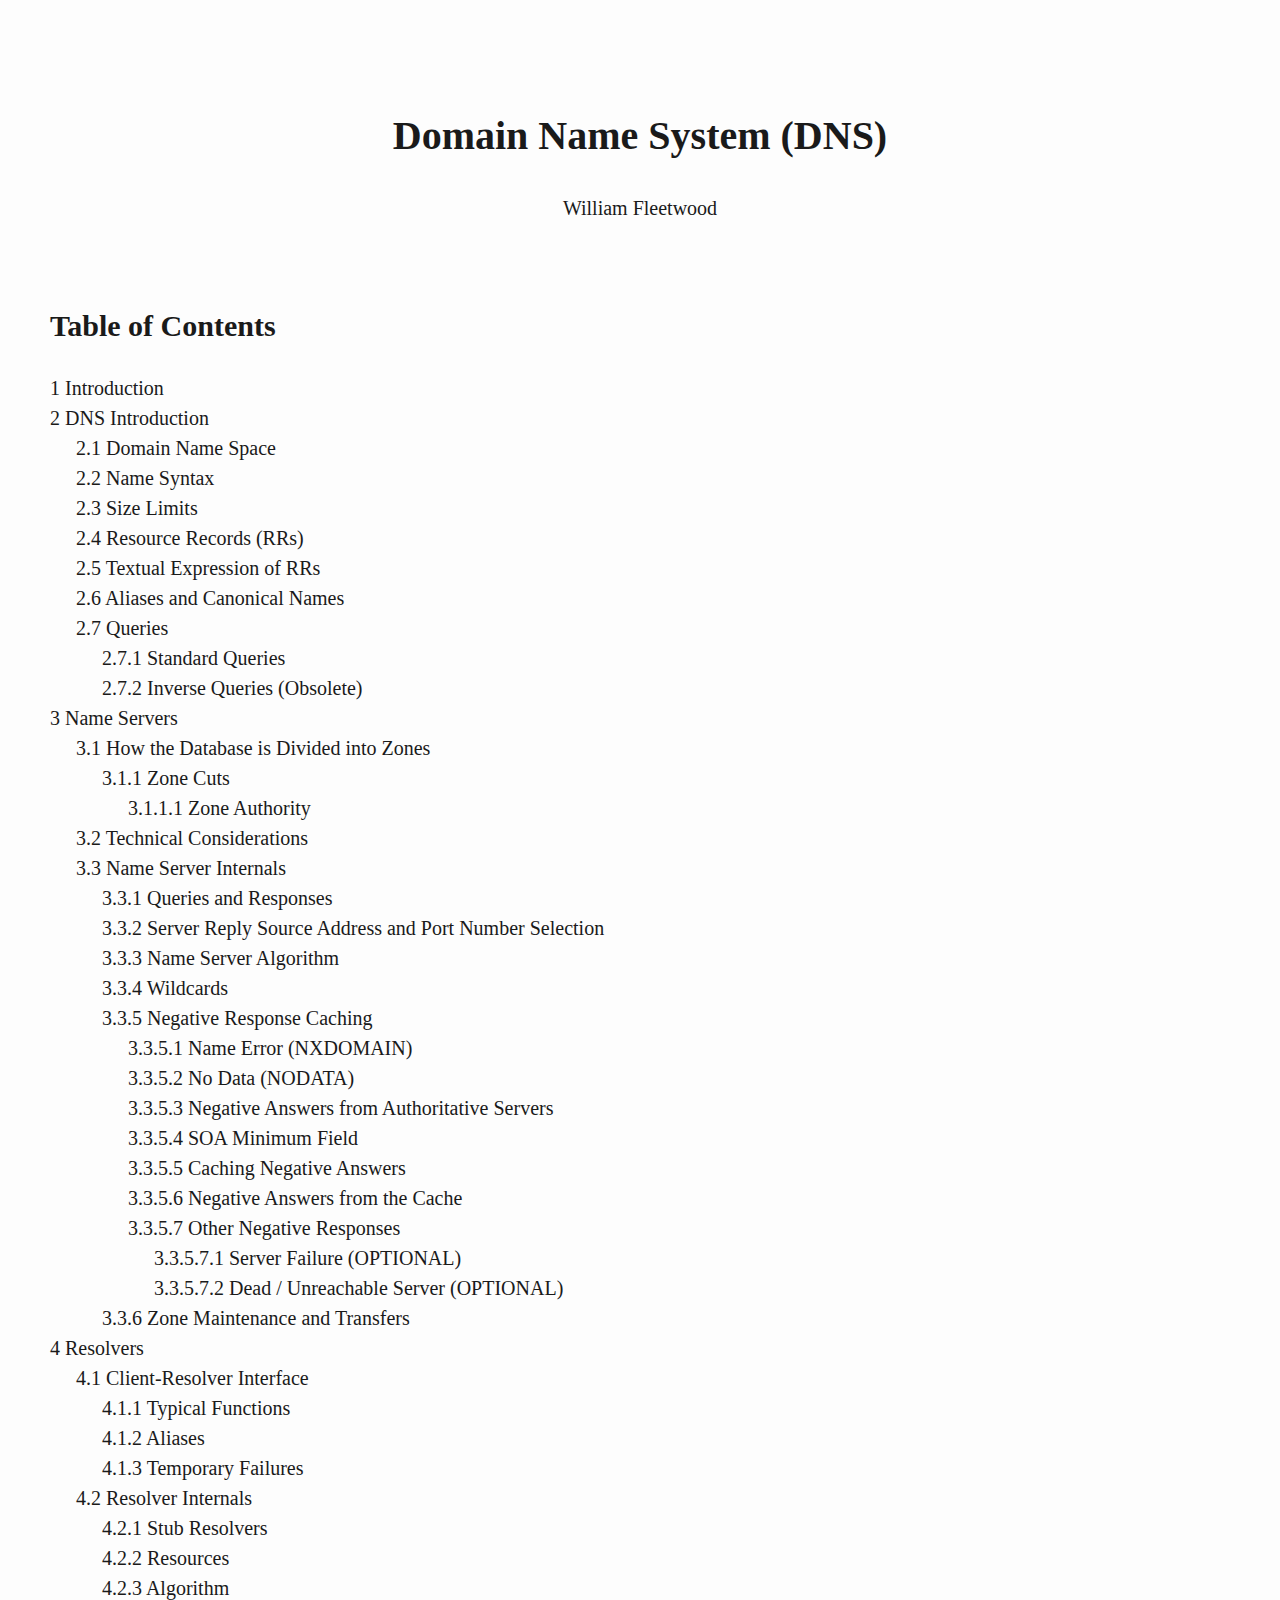
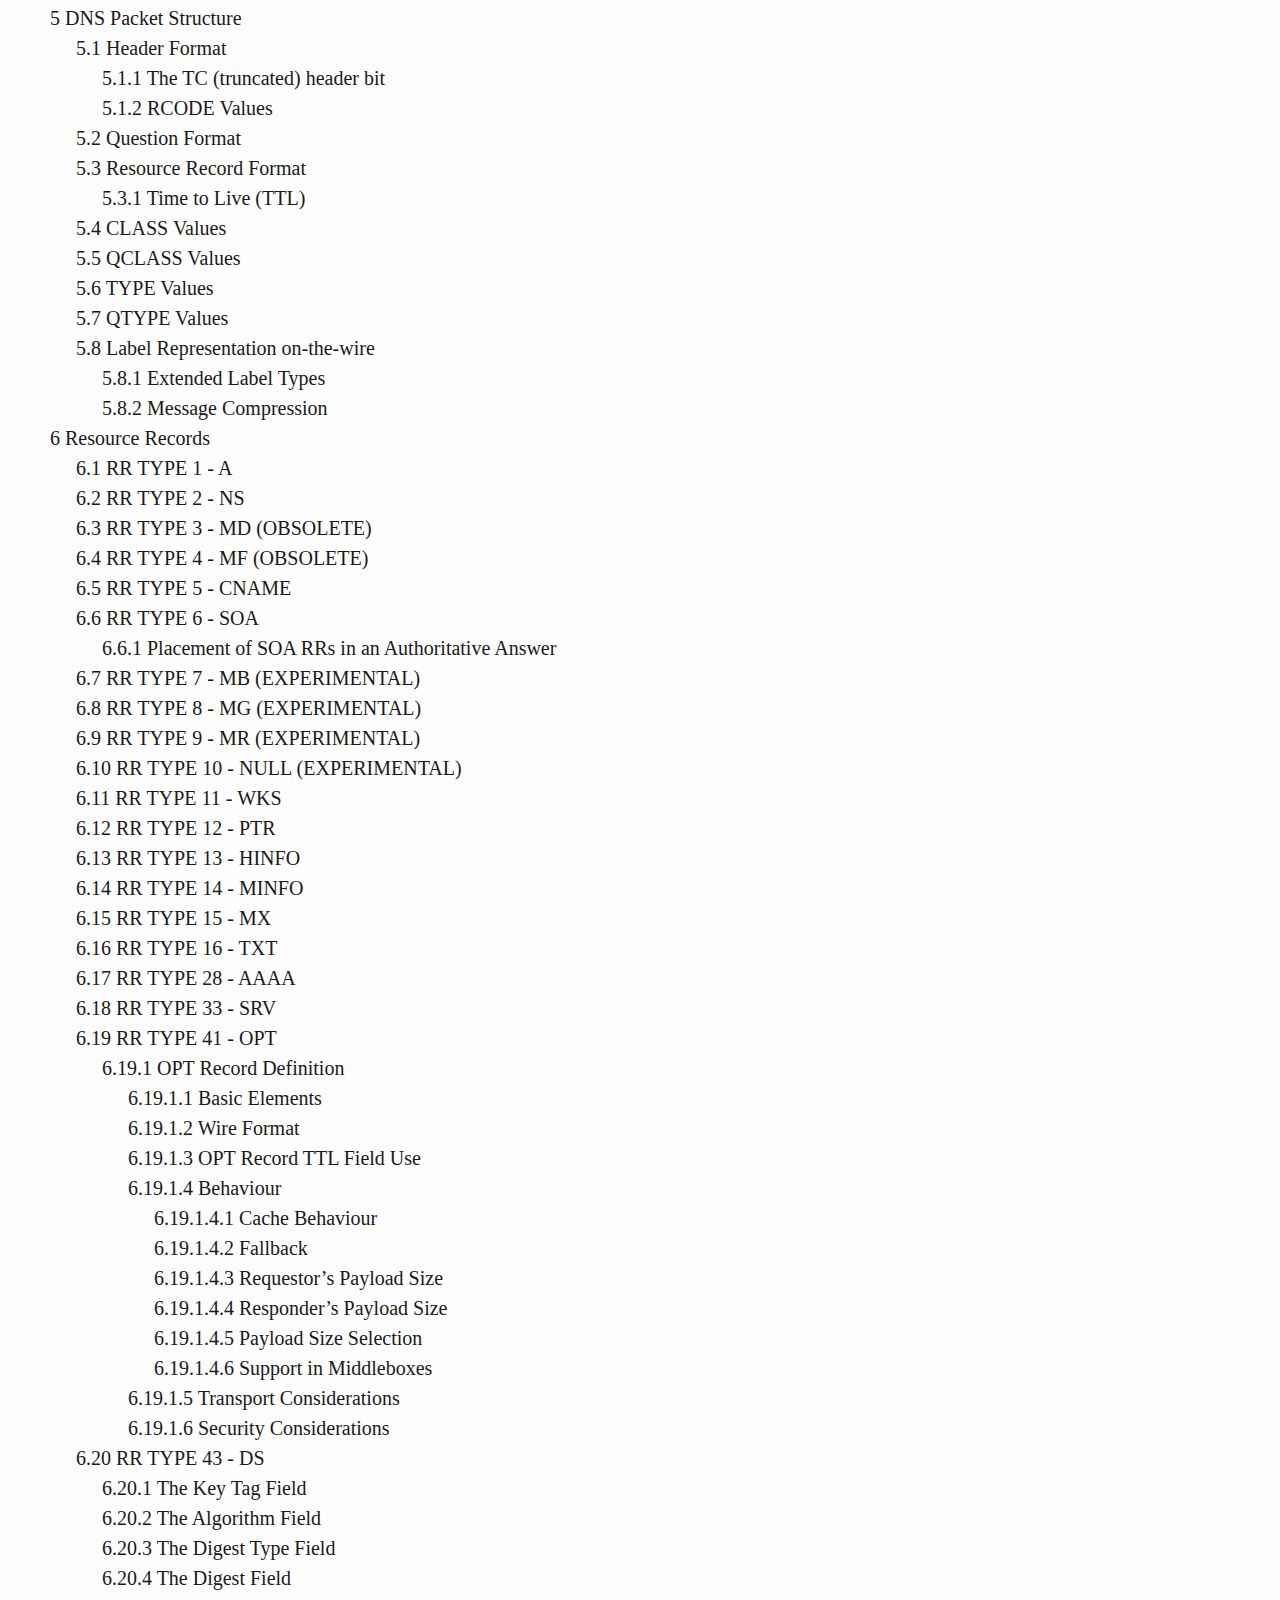
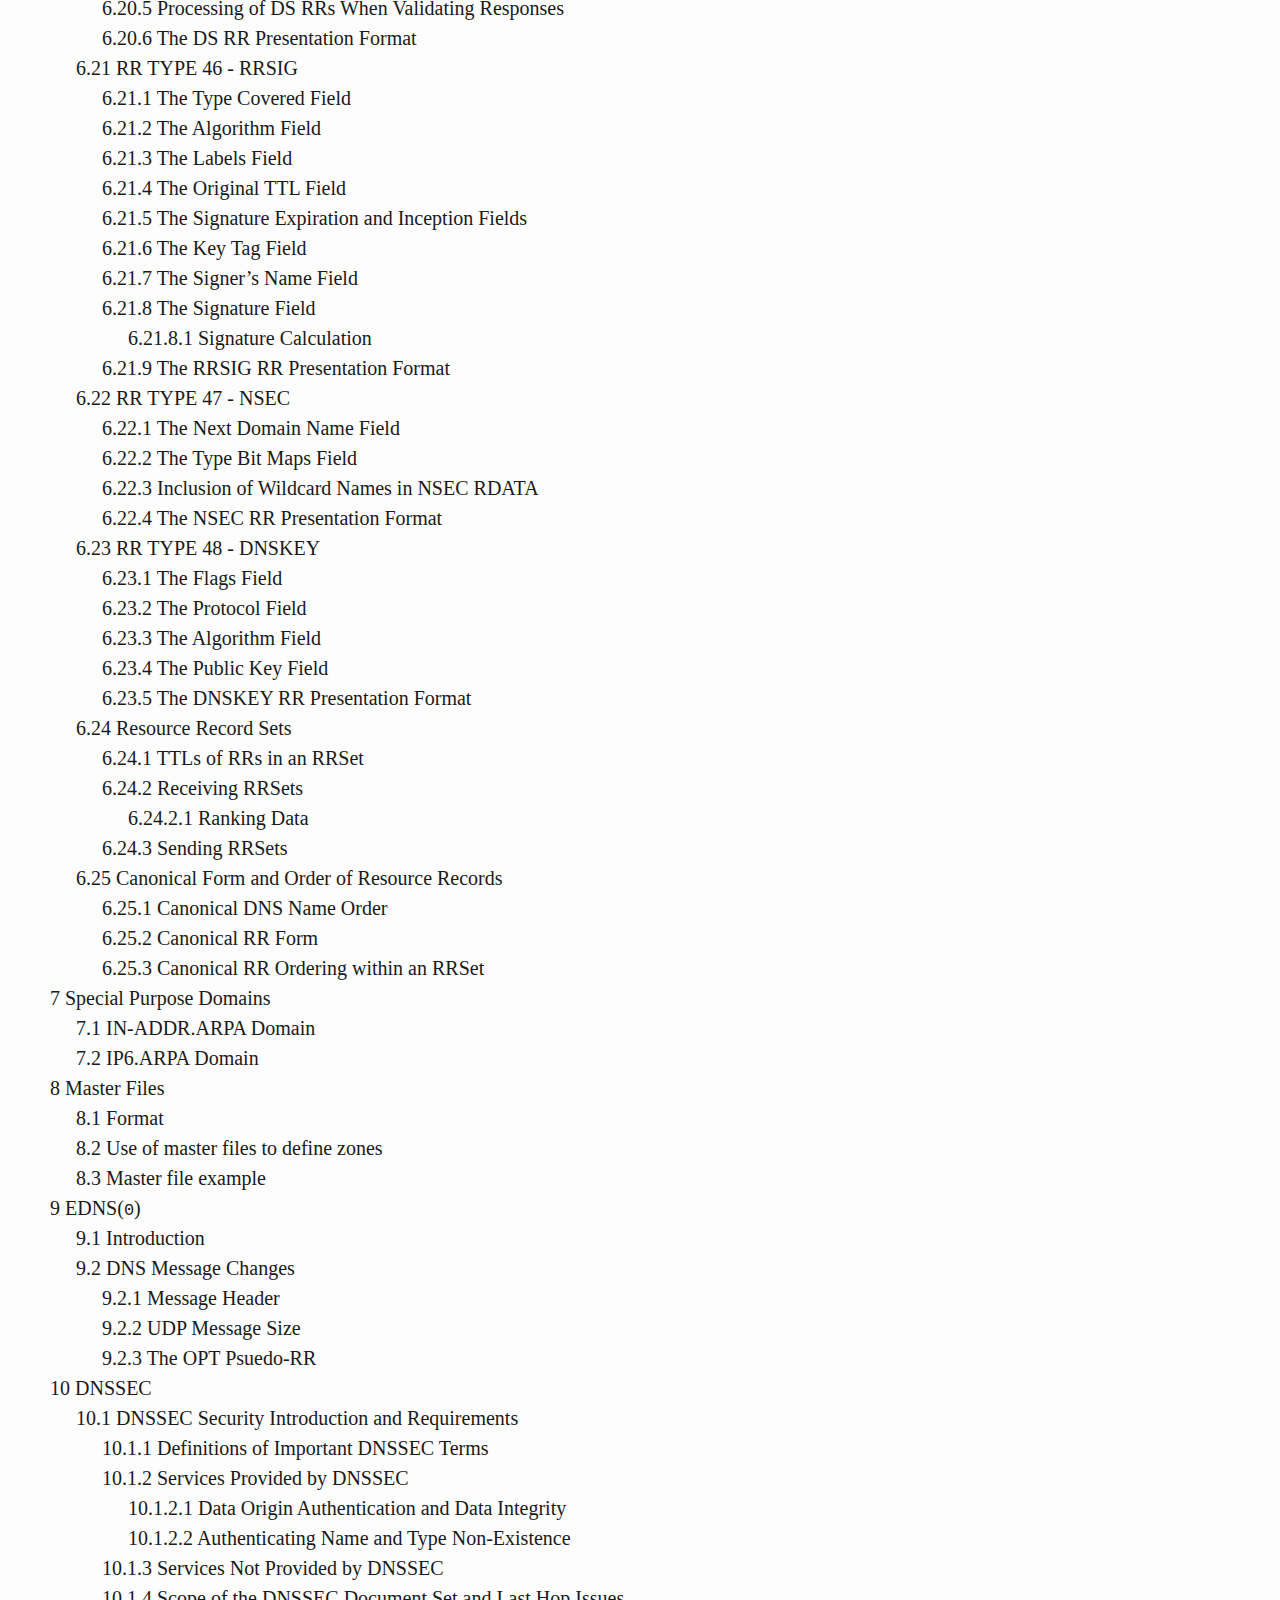
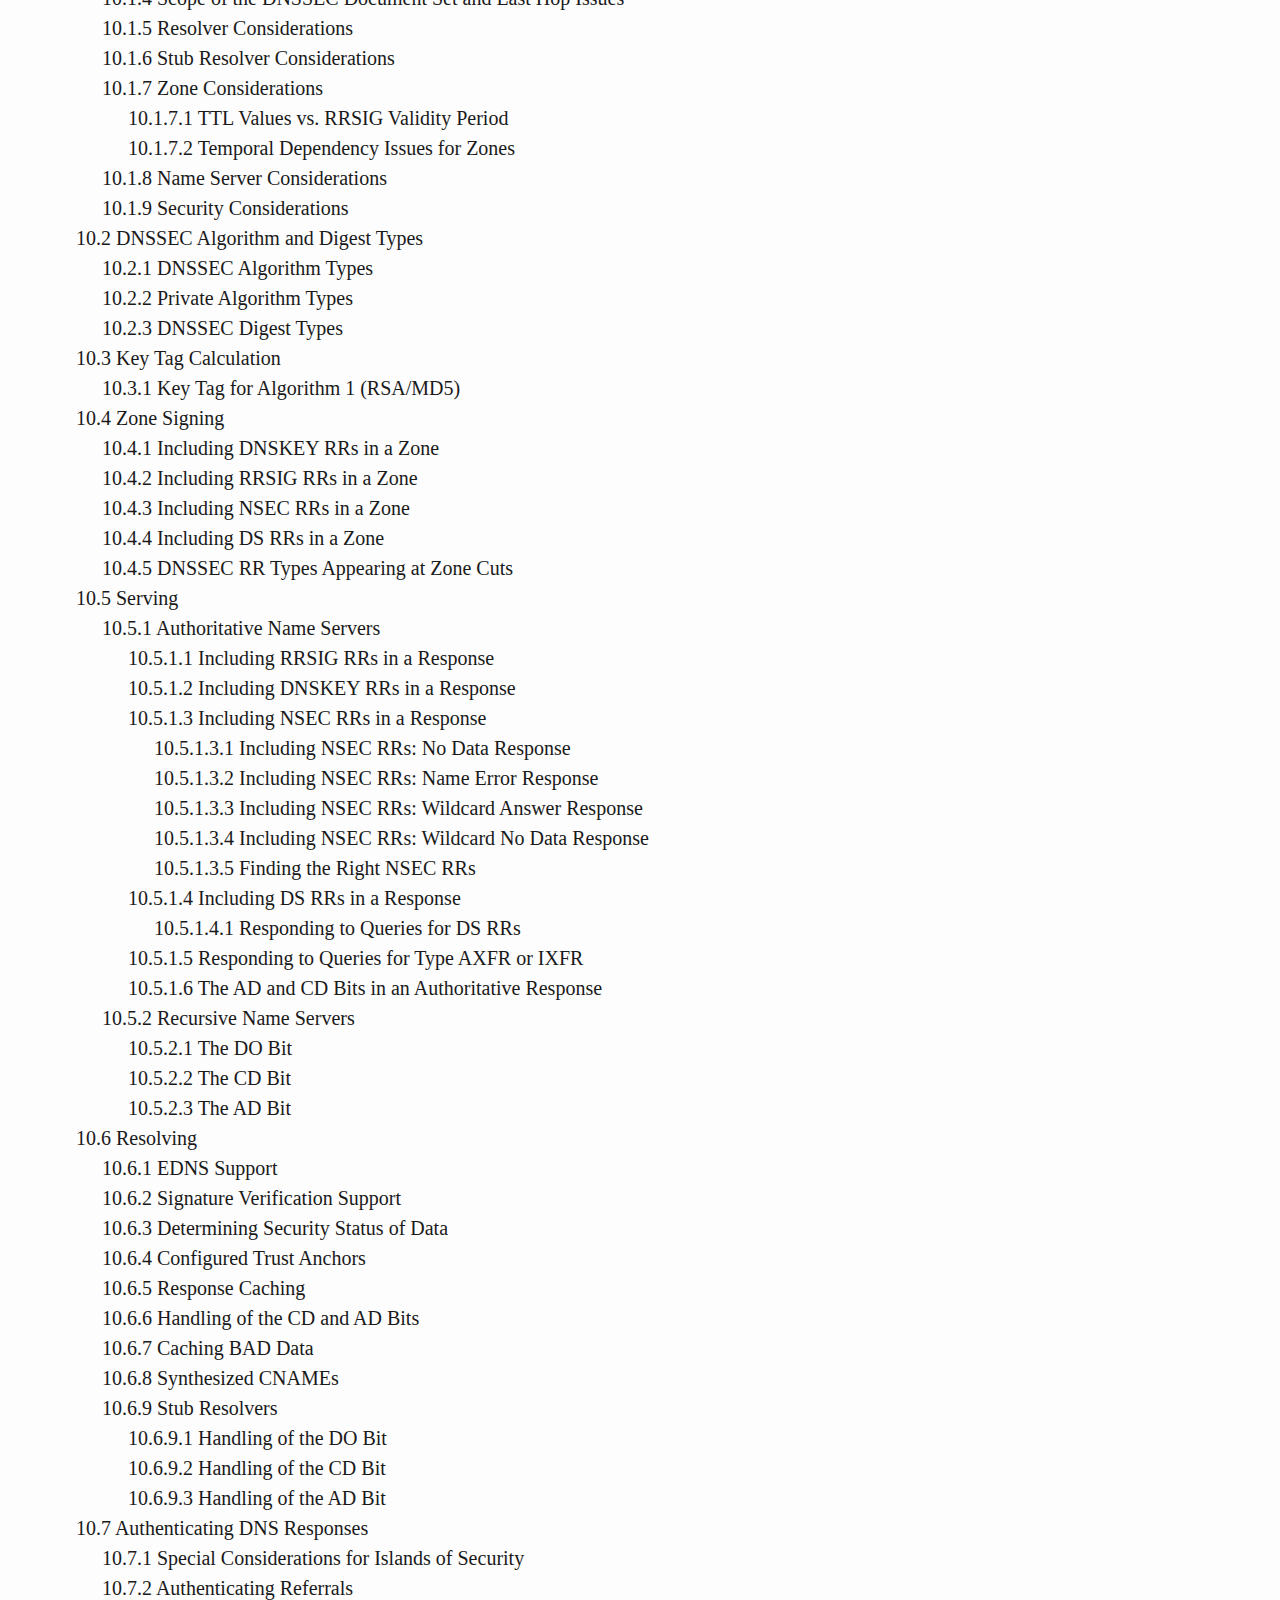
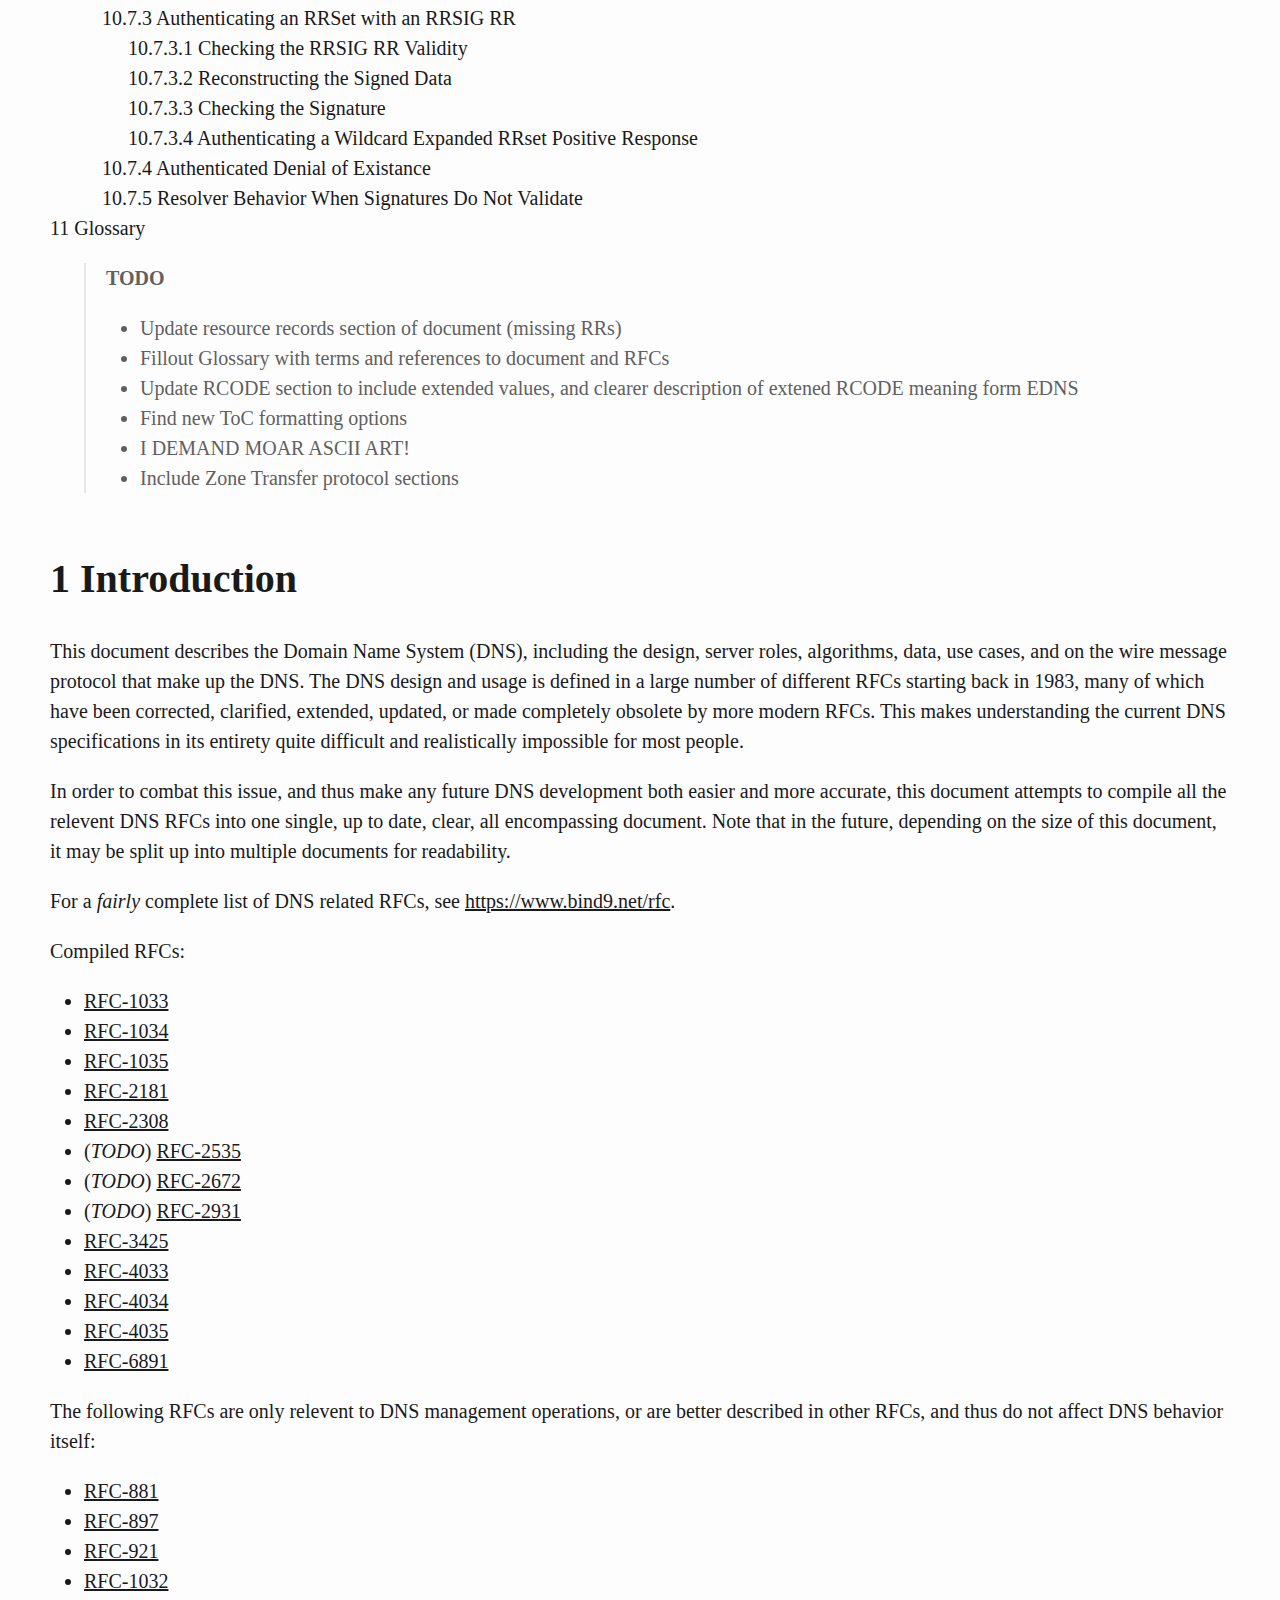
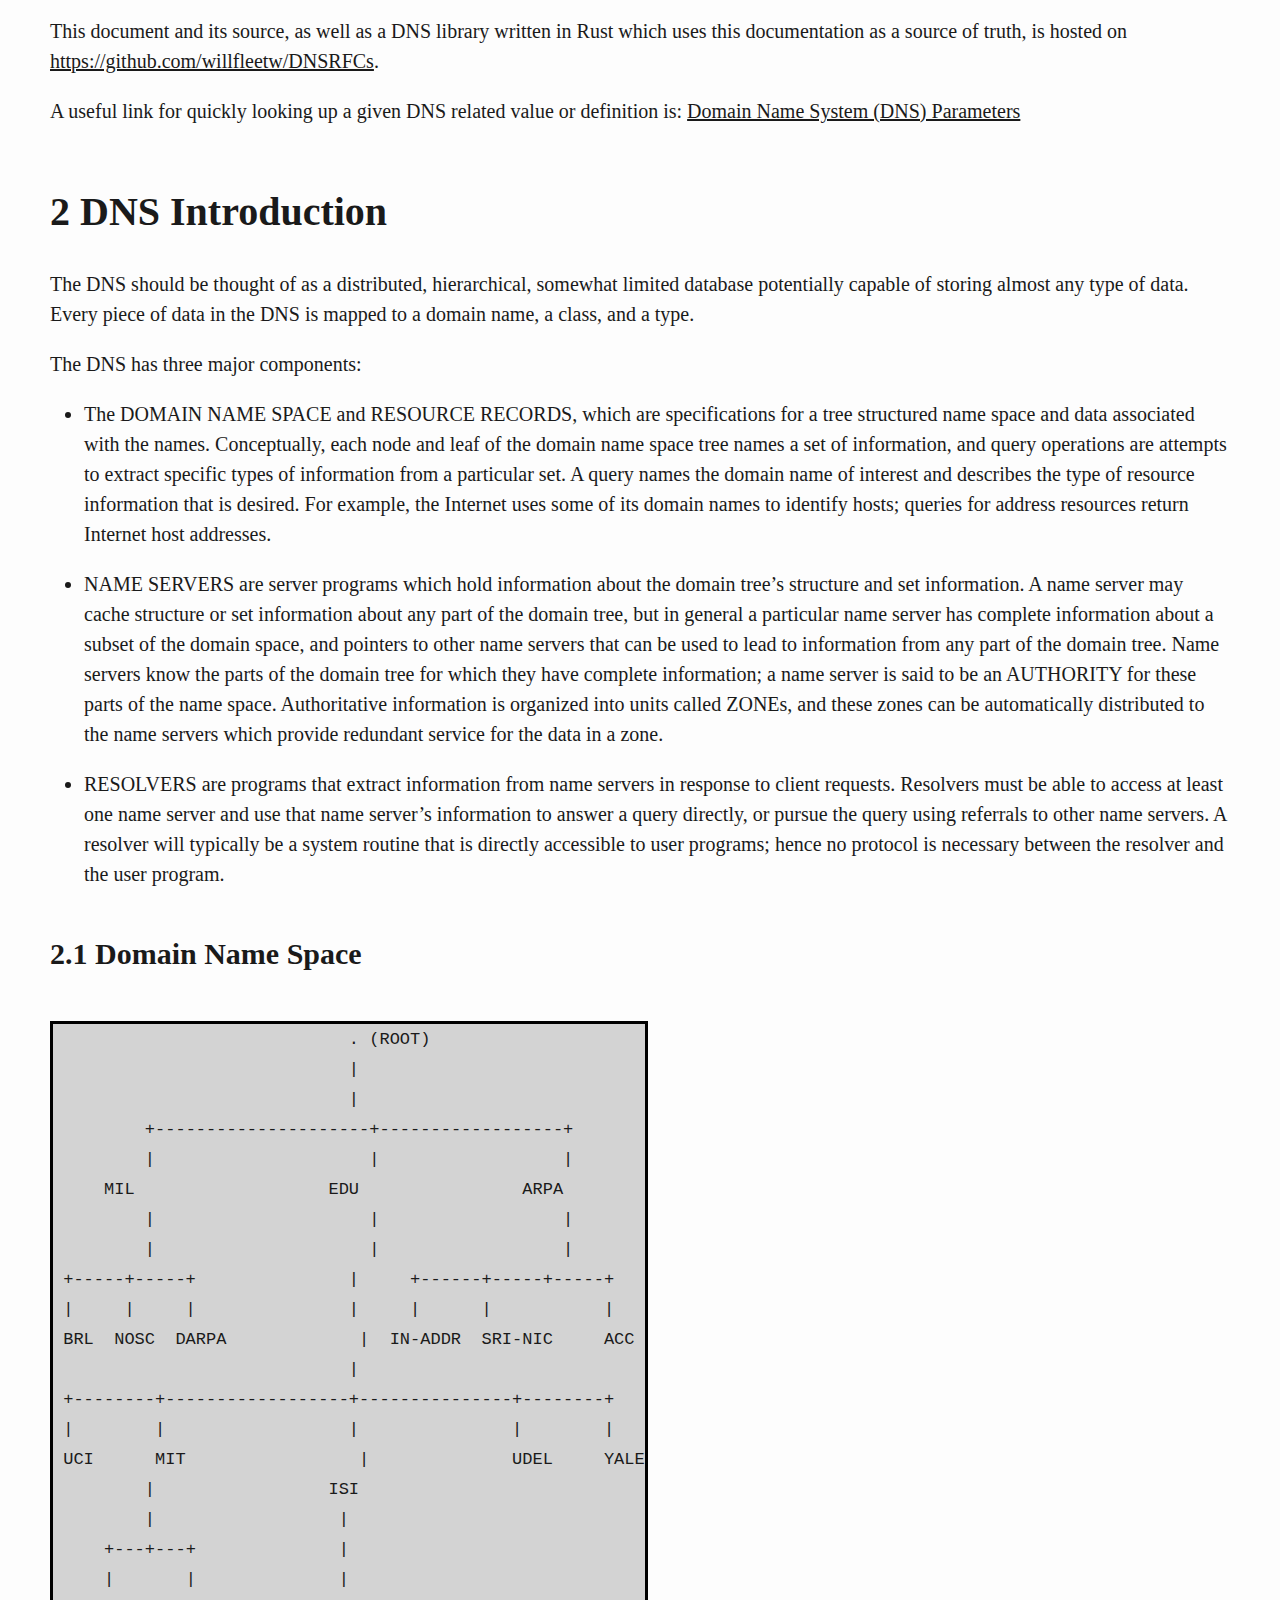
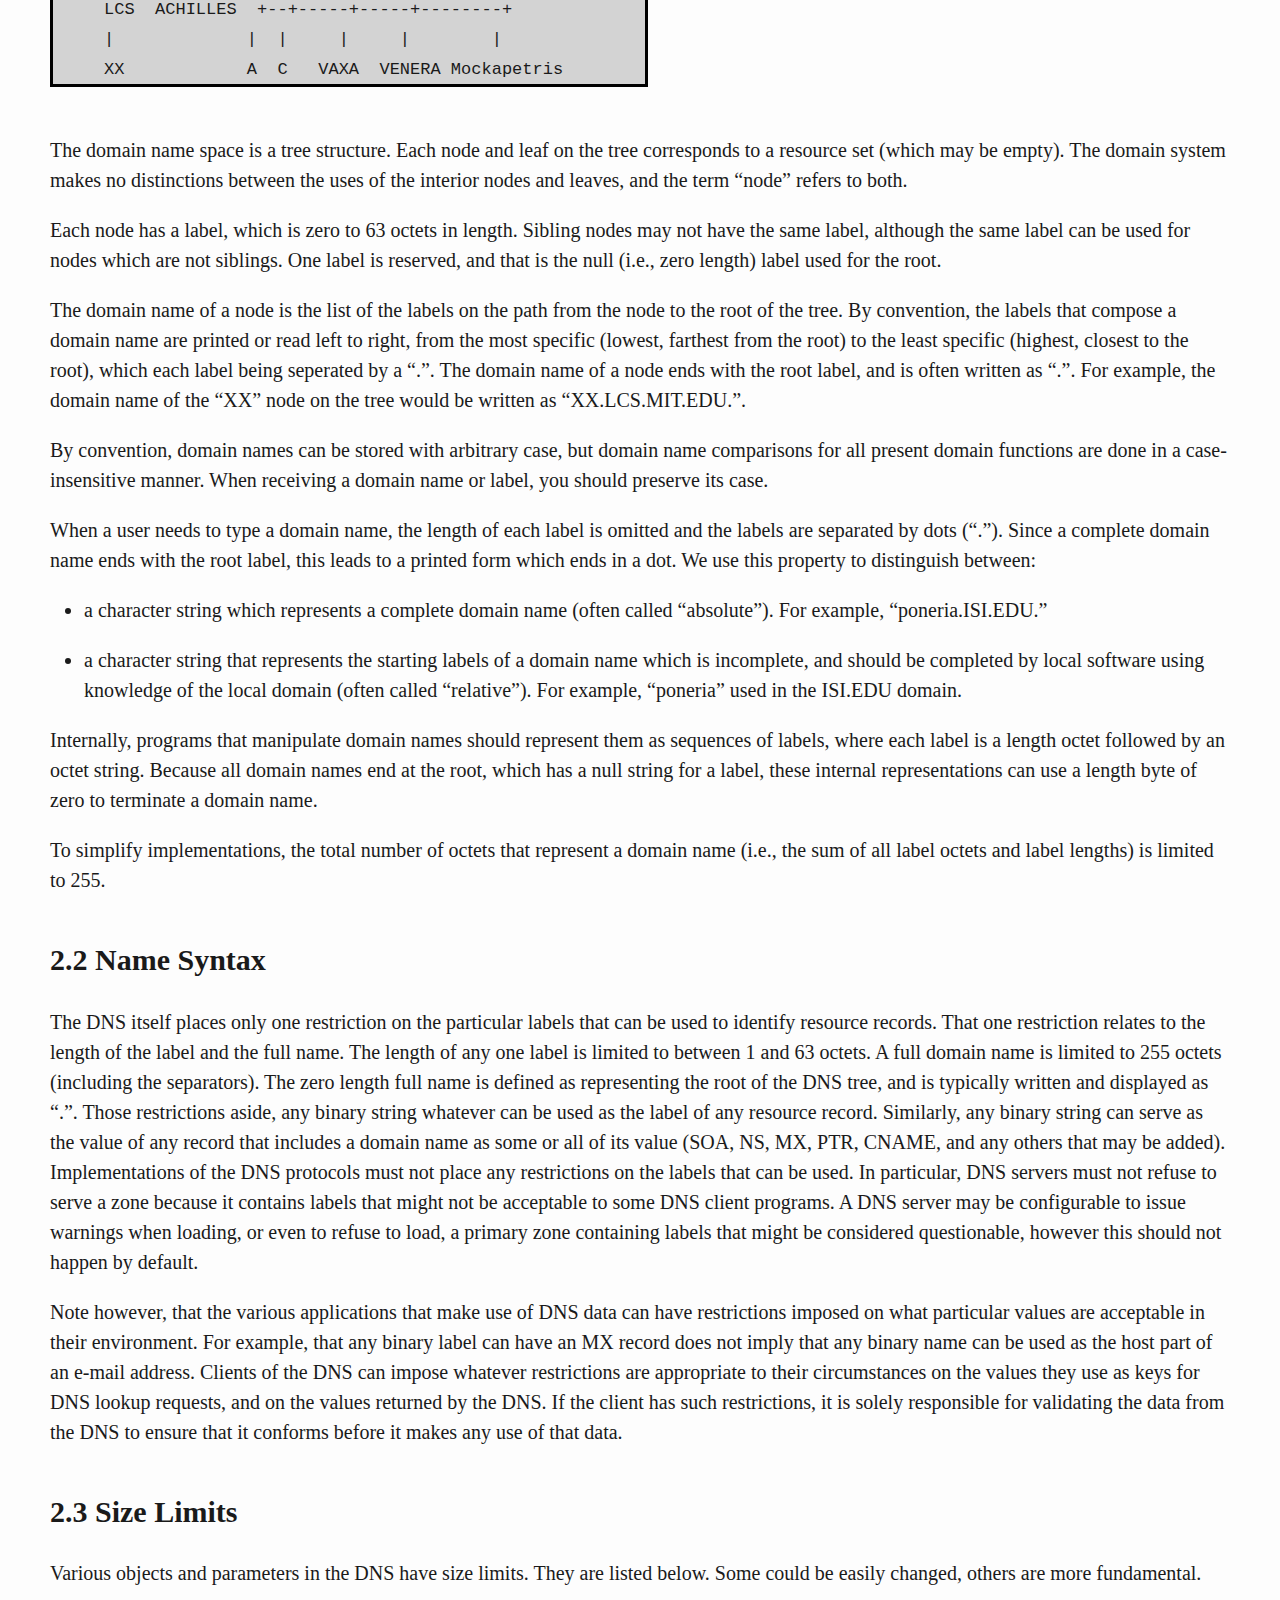
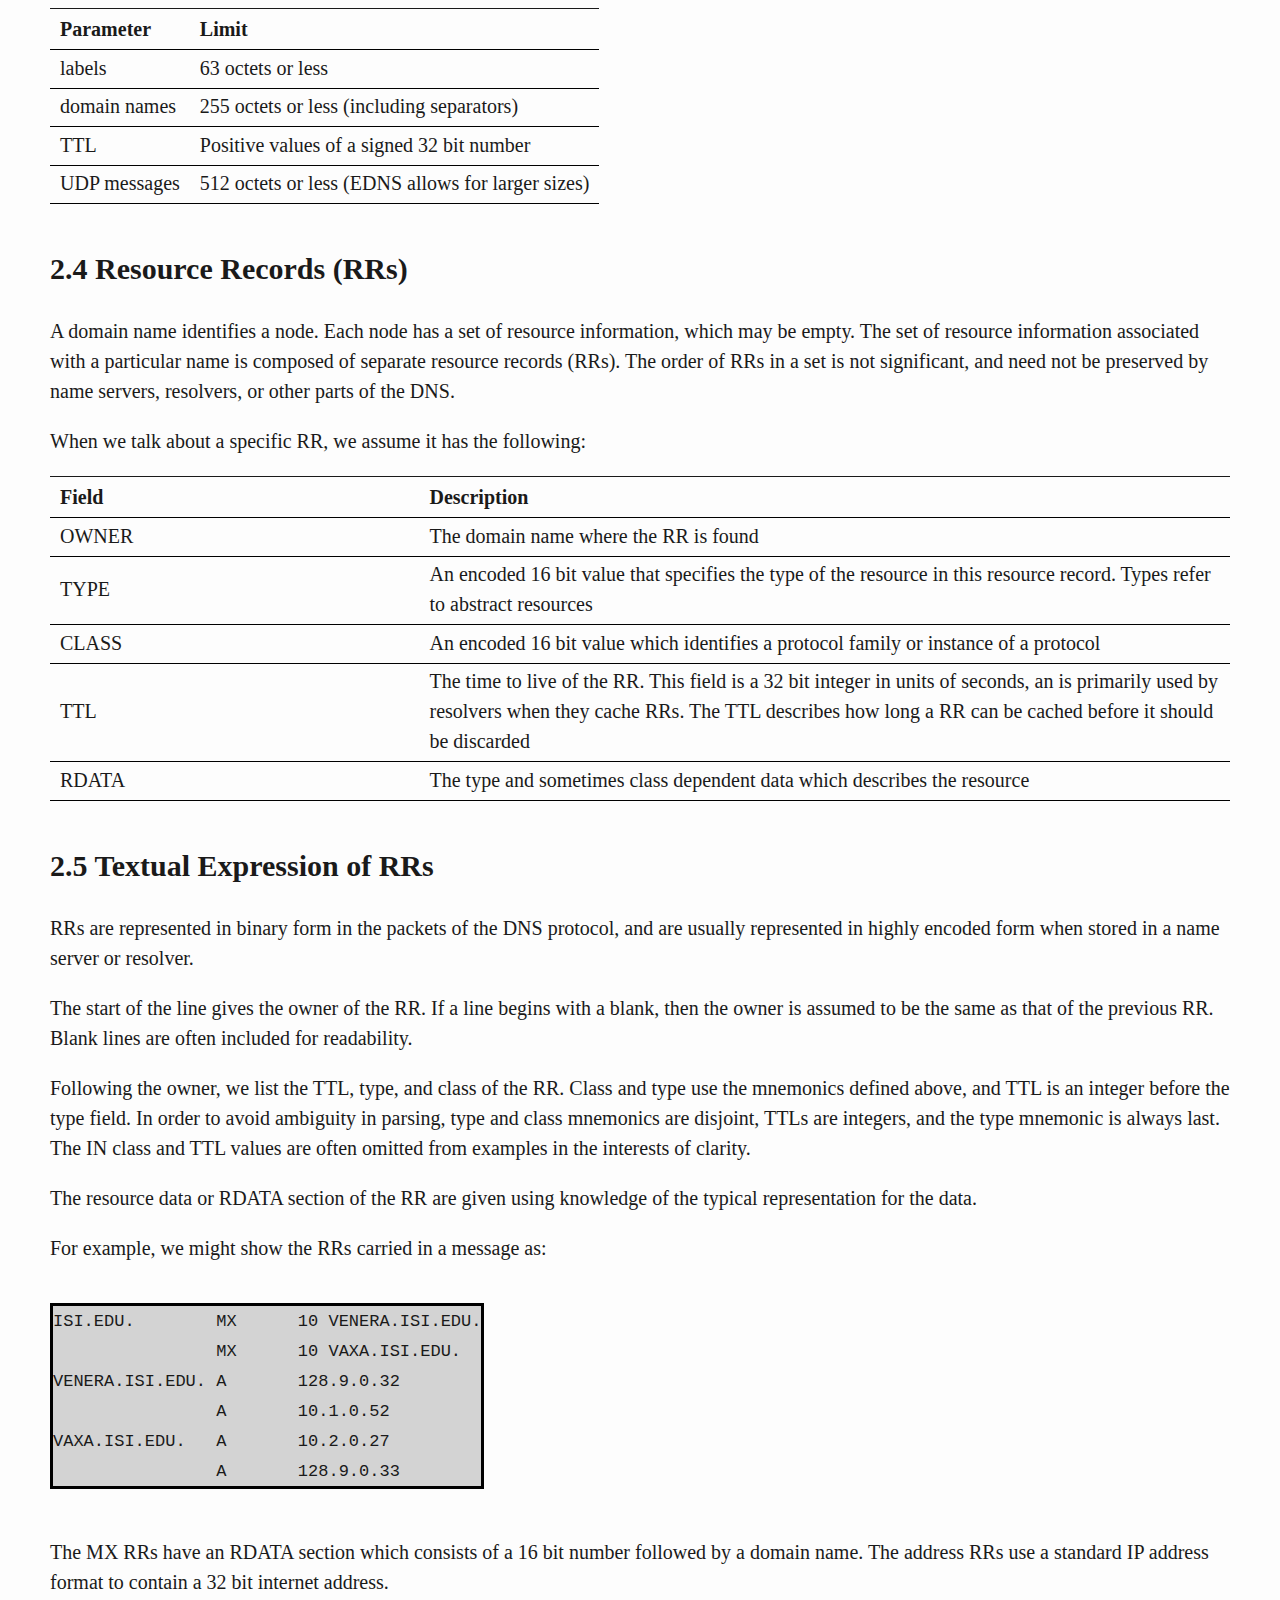
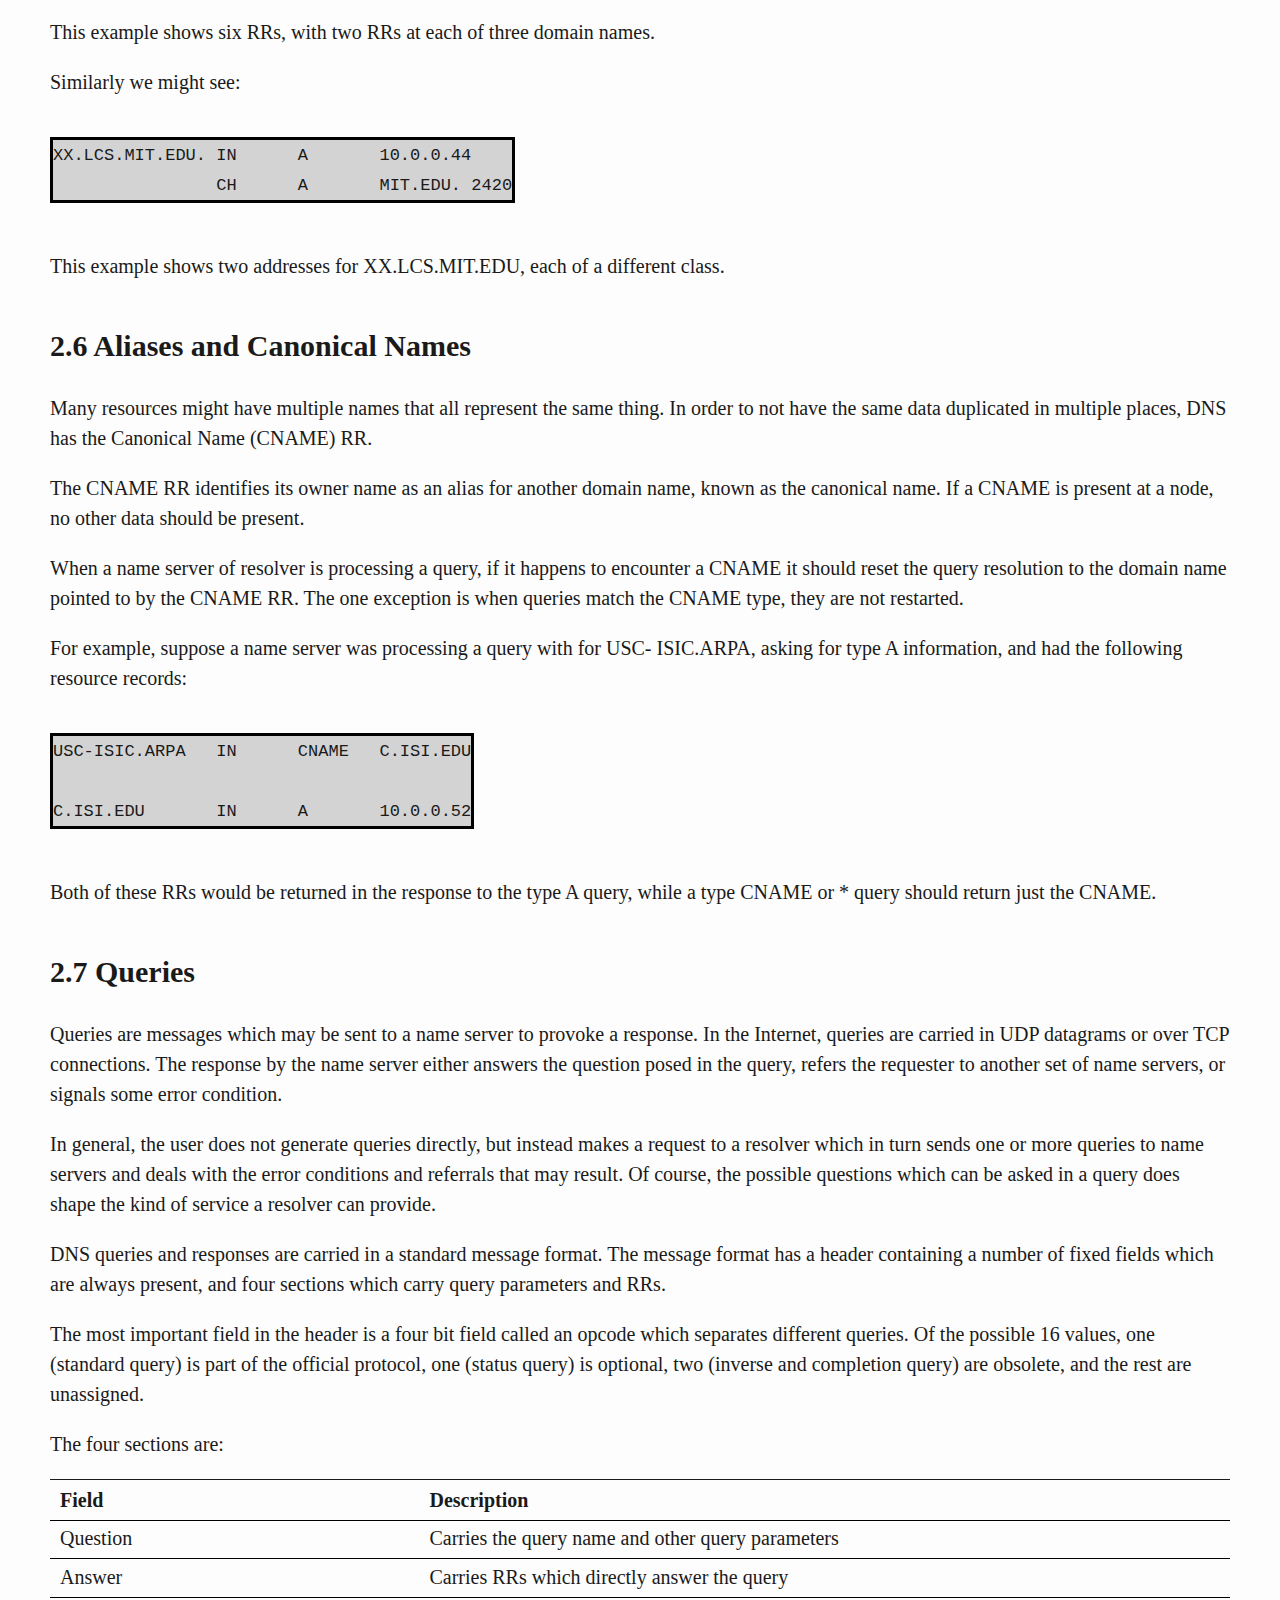
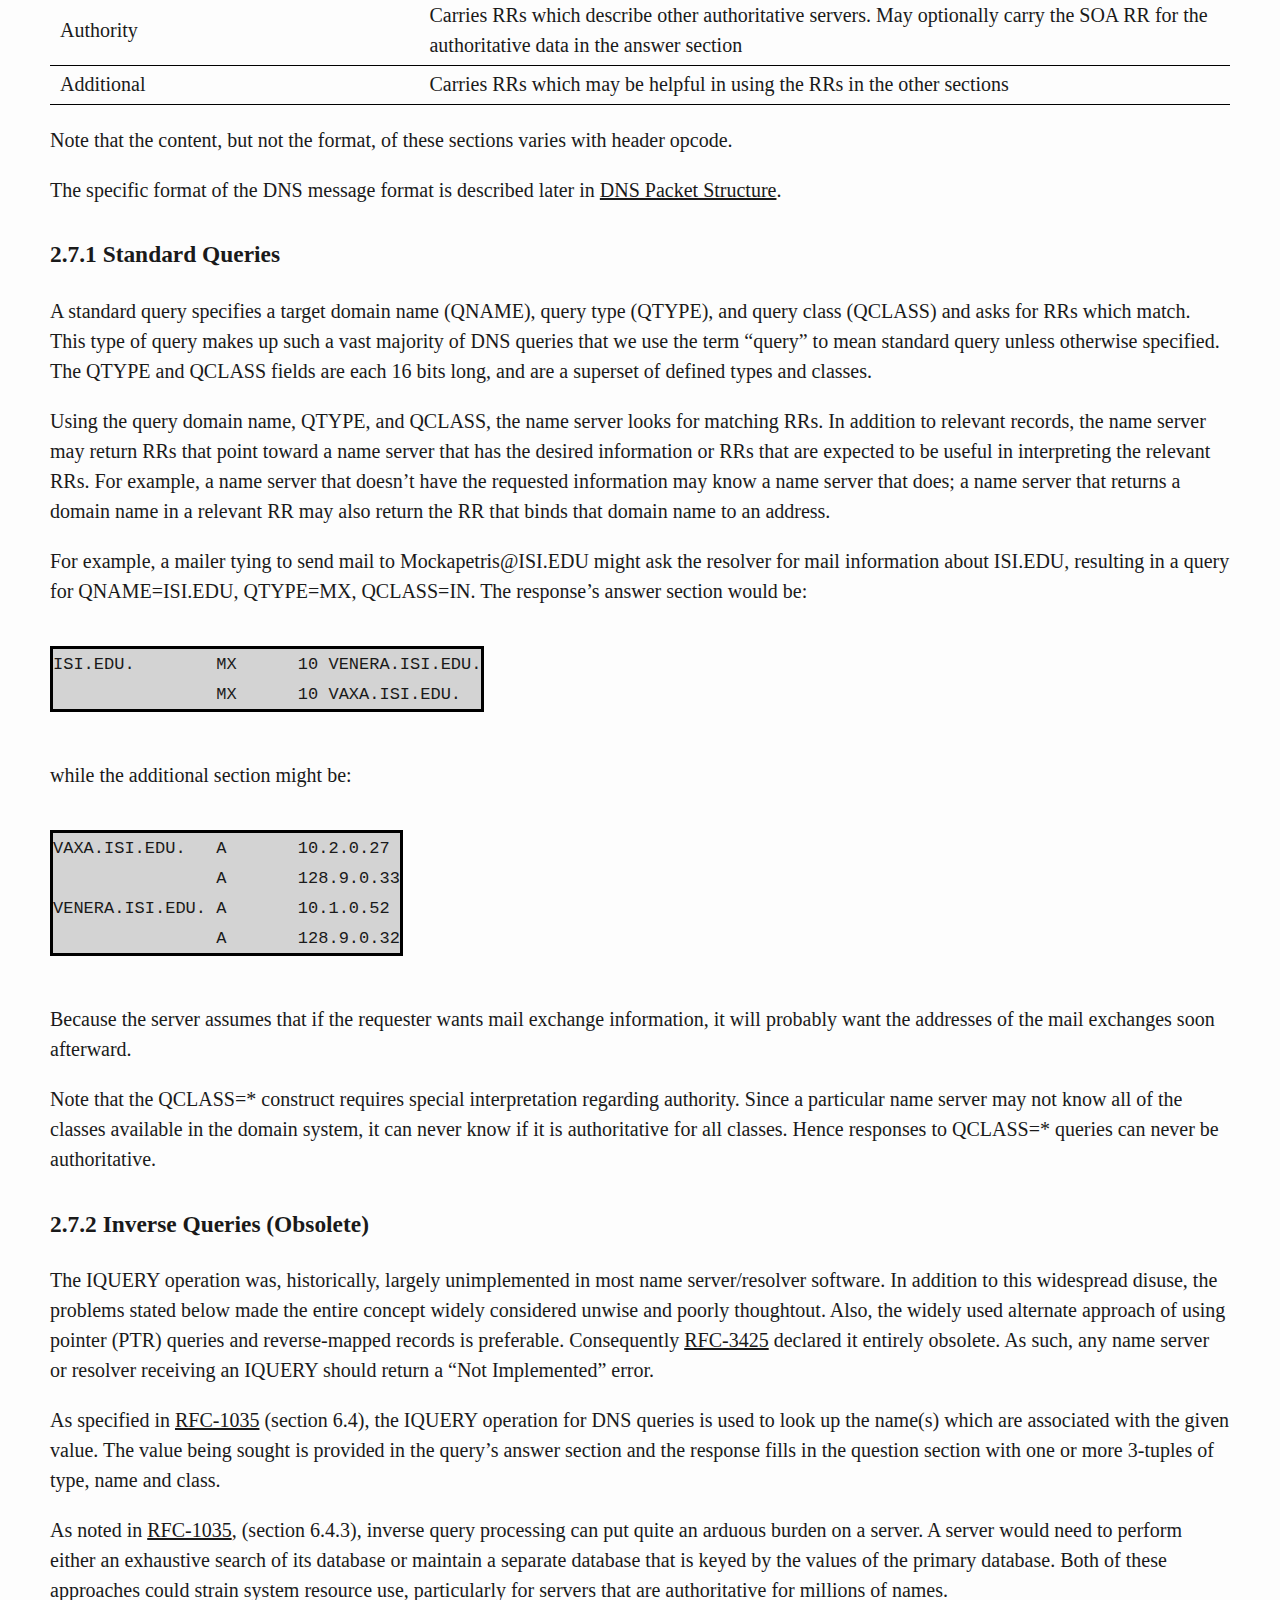
<file: docs/DNS_Documentation.html>
<!DOCTYPE html>
<html xmlns="http://www.w3.org/1999/xhtml" lang="" xml:lang="">
<head>
  <meta charset="utf-8" />
  <meta name="generator" content="pandoc" />
  <meta name="viewport" content="width=device-width, initial-scale=1.0, user-scalable=yes" />
  <meta name="author" content="William Fleetwood" />
  <title>Domain Name System (DNS)</title>
  <style>
    html {
      line-height: 1.5;
      font-family: Georgia, serif;
      font-size: 20px;
      color: #1a1a1a;
      background-color: #fdfdfd;
    }
    body {
      margin: 0 auto;
      max-width: 36em;
      padding-left: 50px;
      padding-right: 50px;
      padding-top: 50px;
      padding-bottom: 50px;
      hyphens: auto;
      overflow-wrap: break-word;
      text-rendering: optimizeLegibility;
      font-kerning: normal;
    }
    @media (max-width: 600px) {
      body {
        font-size: 0.9em;
        padding: 1em;
      }
      h1 {
        font-size: 1.8em;
      }
    }
    @media print {
      body {
        background-color: transparent;
        color: black;
        font-size: 12pt;
      }
      p, h2, h3 {
        orphans: 3;
        widows: 3;
      }
      h2, h3, h4 {
        page-break-after: avoid;
      }
    }
    p {
      margin: 1em 0;
    }
    a {
      color: #1a1a1a;
    }
    a:visited {
      color: #1a1a1a;
    }
    img {
      max-width: 100%;
    }
    h1, h2, h3, h4, h5, h6 {
      margin-top: 1.4em;
    }
    h5, h6 {
      font-size: 1em;
      font-style: italic;
    }
    h6 {
      font-weight: normal;
    }
    ol, ul {
      padding-left: 1.7em;
      margin-top: 1em;
    }
    li > ol, li > ul {
      margin-top: 0;
    }
    blockquote {
      margin: 1em 0 1em 1.7em;
      padding-left: 1em;
      border-left: 2px solid #e6e6e6;
      color: #606060;
    }
    code {
      font-family: Menlo, Monaco, 'Lucida Console', Consolas, monospace;
      font-size: 85%;
      margin: 0;
    }
    pre {
      margin: 1em 0;
      overflow: auto;
    }
    pre code {
      padding: 0;
      overflow: visible;
      overflow-wrap: normal;
    }
    .sourceCode {
     background-color: transparent;
     overflow: visible;
    }
    hr {
      background-color: #1a1a1a;
      border: none;
      height: 1px;
      margin: 1em 0;
    }
    table {
      margin: 1em 0;
      border-collapse: collapse;
      width: 100%;
      overflow-x: auto;
      display: block;
      font-variant-numeric: lining-nums tabular-nums;
    }
    table caption {
      margin-bottom: 0.75em;
    }
    tbody {
      margin-top: 0.5em;
      border-top: 1px solid #1a1a1a;
      border-bottom: 1px solid #1a1a1a;
    }
    th {
      border-top: 1px solid #1a1a1a;
      padding: 0.25em 0.5em 0.25em 0.5em;
    }
    td {
      padding: 0.125em 0.5em 0.25em 0.5em;
    }
    header {
      margin-bottom: 4em;
      text-align: center;
    }
    #TOC li {
      list-style: none;
    }
    #TOC ul {
      padding-left: 1.3em;
    }
    #TOC > ul {
      padding-left: 0;
    }
    #TOC a:not(:hover) {
      text-decoration: none;
    }
    code{white-space: pre-wrap;}
    span.smallcaps{font-variant: small-caps;}
    div.columns{display: flex; gap: min(4vw, 1.5em);}
    div.column{flex: auto; overflow-x: auto;}
    div.hanging-indent{margin-left: 1.5em; text-indent: -1.5em;}
    ul.task-list{list-style: none;}
    ul.task-list li input[type="checkbox"] {
      width: 0.8em;
      margin: 0 0.8em 0.2em -1.6em;
      vertical-align: middle;
    }
    .display.math{display: block; text-align: center; margin: 0.5rem auto;}
  </style>
  <style>

  html {
    line-height: 1.5;
    font-family: Georgia, serif;
    font-size: 20px;
    color: #1a1a1a;
    background-color: #fdfdfd;
  }

  body {
    margin: 0 auto;
    max-width: 75em;
    padding-left: 50px;
    padding-right: 50px;
    padding-top: 50px;
    padding-bottom: 50px;
    hyphens: auto;
    word-wrap: break-word;
    text-rendering: optimizeLegibility;
    font-kerning: normal;
  }

  @media (max-width: 600px) {
    body {
      font-size: 0.9em;
      padding: 1em;
    }
  }

  @media print {
    body {
      background-color: transparent;
      color: black;
      font-size: 12pt;
    }
    p, h2, h3 {
      orphans: 3;
      widows: 3;
    }
    h2, h3, h4 {
      page-break-after: avoid;
    }
  }

  p {
    margin: 1em 0;
  }

  a {
    color: #1a1a1a;
  }

  a:visited {
    color: #1a1a1a;
  }

  img {
    max-width: 100%;
  }

  h1, h2, h3, h4, h5, h6 {
    margin-top: 1.4em;
  }

  h5, h6 {
    font-size: 1em;
    font-style: italic;
  }

  h6 {
    font-weight: normal;
  }

  ol, ul {
    padding-left: 1.7em;
    margin-top: 1em;
  }

  li>ol, li>ul {
    margin-top: 0;
  }

  blockquote {
    margin: 1em 0 1em 1.7em;
    padding-left: 1em;
    border-left: 2px solid #e6e6e6;
    color: #606060;
  }

  code {
    font-family: Menlo, Monaco, 'Lucida Console', Consolas, monospace;
    font-size: 85%;
    margin: 0;
  }

  pre {
    margin: 1em 0;
    overflow: auto;
    border: 3px solid black;
    background-color: lightgray;
    display: inline-block;
  }

  pre code {
    padding: 0;
    overflow: visible;
  }

  .sourceCode {
    background-color: transparent;
    overflow: visible;
  }

  hr {
    background-color: #1a1a1a;
    border: none;
    height: 1px;
    margin: 1em 0;
  }

  table {
    margin: 1em 0;
    border-collapse: collapse;
    width: 100%;
    overflow-x: auto;
    display: block;
    font-variant-numeric: lining-nums tabular-nums;
  }

  table caption {
    margin-bottom: 0.75em;
  }

  tbody {
    margin-top: 0.5em;
    border-top: 1px solid #1a1a1a;
    border-bottom: 1px solid #1a1a1a;
  }

  th {
    border-top: 1px solid #1a1a1a;
    padding: 0.25em 0.5em 0.25em 0.5em;
    text-align: left;
    border-bottom: 1px solid black;
  }

  td {
    border-bottom: 1px solid black;
    padding: 0.125em 0.5em 0.25em 0.5em;
  }

  header {
    margin-bottom: 4em;
    text-align: center;
  }

  #TOC li {
    list-style: none;
  }

  #TOC a:not(:hover) {
    text-decoration: none;
  }

  code {
    white-space: pre-wrap;
  }

  span.smallcaps {
    font-variant: small-caps;
  }

  span.underline {
    text-decoration: underline;
  }

  div.column {
    display: inline-block;
    vertical-align: top;
    width: 50%;
  }

  div.hanging-indent {
    margin-left: 1.5em;
    text-indent: -1.5em;
  }

  ul.task-list {
    list-style: none;
  }

  .display.math {
    display: block;
    text-align: center;
    margin: 0.5rem auto;
  }

  </style>
  <!--[if lt IE 9]>
    <script src="//cdnjs.cloudflare.com/ajax/libs/html5shiv/3.7.3/html5shiv-printshiv.min.js"></script>
  <![endif]-->
</head>
<body>
<header id="title-block-header">
<h1 class="title">Domain Name System (DNS)</h1>
<p class="author">William Fleetwood</p>
</header>
<nav id="TOC" role="doc-toc">
<h2 id="toc-title">Table of Contents</h2>
<ul>
<li><a href="#introduction" id="toc-introduction"><span
class="toc-section-number">1</span> Introduction</a></li>
<li><a href="#dns-introduction" id="toc-dns-introduction"><span
class="toc-section-number">2</span> DNS Introduction</a>
<ul>
<li><a href="#domain-name-space" id="toc-domain-name-space"><span
class="toc-section-number">2.1</span> Domain Name Space</a></li>
<li><a href="#name-syntax" id="toc-name-syntax"><span
class="toc-section-number">2.2</span> Name Syntax</a></li>
<li><a href="#size-limits" id="toc-size-limits"><span
class="toc-section-number">2.3</span> Size Limits</a></li>
<li><a href="#resource-records-rrs" id="toc-resource-records-rrs"><span
class="toc-section-number">2.4</span> Resource Records (RRs)</a></li>
<li><a href="#textual-expression-of-rrs"
id="toc-textual-expression-of-rrs"><span
class="toc-section-number">2.5</span> Textual Expression of RRs</a></li>
<li><a href="#aliases-and-canonical-names"
id="toc-aliases-and-canonical-names"><span
class="toc-section-number">2.6</span> Aliases and Canonical
Names</a></li>
<li><a href="#queries" id="toc-queries"><span
class="toc-section-number">2.7</span> Queries</a>
<ul>
<li><a href="#standard-queries" id="toc-standard-queries"><span
class="toc-section-number">2.7.1</span> Standard Queries</a></li>
<li><a href="#inverse-queries-obsolete"
id="toc-inverse-queries-obsolete"><span
class="toc-section-number">2.7.2</span> Inverse Queries
(Obsolete)</a></li>
</ul></li>
</ul></li>
<li><a href="#name-servers" id="toc-name-servers"><span
class="toc-section-number">3</span> Name Servers</a>
<ul>
<li><a href="#how-the-database-is-divided-into-zones"
id="toc-how-the-database-is-divided-into-zones"><span
class="toc-section-number">3.1</span> How the Database is Divided into
Zones</a>
<ul>
<li><a href="#zone-cuts" id="toc-zone-cuts"><span
class="toc-section-number">3.1.1</span> Zone Cuts</a>
<ul>
<li><a href="#zone-authority" id="toc-zone-authority"><span
class="toc-section-number">3.1.1.1</span> Zone Authority</a></li>
</ul></li>
</ul></li>
<li><a href="#technical-considerations"
id="toc-technical-considerations"><span
class="toc-section-number">3.2</span> Technical Considerations</a></li>
<li><a href="#name-server-internals"
id="toc-name-server-internals"><span
class="toc-section-number">3.3</span> Name Server Internals</a>
<ul>
<li><a href="#queries-and-responses"
id="toc-queries-and-responses"><span
class="toc-section-number">3.3.1</span> Queries and Responses</a></li>
<li><a href="#server-reply-source-address-and-port-number-selection"
id="toc-server-reply-source-address-and-port-number-selection"><span
class="toc-section-number">3.3.2</span> Server Reply Source Address and
Port Number Selection</a></li>
<li><a href="#name-server-algorithm"
id="toc-name-server-algorithm"><span
class="toc-section-number">3.3.3</span> Name Server Algorithm</a></li>
<li><a href="#wildcards" id="toc-wildcards"><span
class="toc-section-number">3.3.4</span> Wildcards</a></li>
<li><a href="#negative-response-caching"
id="toc-negative-response-caching"><span
class="toc-section-number">3.3.5</span> Negative Response Caching</a>
<ul>
<li><a href="#name-error-nxdomain" id="toc-name-error-nxdomain"><span
class="toc-section-number">3.3.5.1</span> Name Error (NXDOMAIN)</a></li>
<li><a href="#no-data-nodata" id="toc-no-data-nodata"><span
class="toc-section-number">3.3.5.2</span> No Data (NODATA)</a></li>
<li><a href="#negative-answers-from-authoritative-servers"
id="toc-negative-answers-from-authoritative-servers"><span
class="toc-section-number">3.3.5.3</span> Negative Answers from
Authoritative Servers</a></li>
<li><a href="#soa-minimum-field" id="toc-soa-minimum-field"><span
class="toc-section-number">3.3.5.4</span> SOA Minimum Field</a></li>
<li><a href="#caching-negative-answers"
id="toc-caching-negative-answers"><span
class="toc-section-number">3.3.5.5</span> Caching Negative
Answers</a></li>
<li><a href="#negative-answers-from-the-cache"
id="toc-negative-answers-from-the-cache"><span
class="toc-section-number">3.3.5.6</span> Negative Answers from the
Cache</a></li>
<li><a href="#other-negative-responses"
id="toc-other-negative-responses"><span
class="toc-section-number">3.3.5.7</span> Other Negative Responses</a>
<ul>
<li><a href="#server-failure-optional"
id="toc-server-failure-optional"><span
class="toc-section-number">3.3.5.7.1</span> Server Failure
(OPTIONAL)</a></li>
<li><a href="#dead-unreachable-server-optional"
id="toc-dead-unreachable-server-optional"><span
class="toc-section-number">3.3.5.7.2</span> Dead / Unreachable Server
(OPTIONAL)</a></li>
</ul></li>
</ul></li>
<li><a href="#zone-maintenance-and-transfers"
id="toc-zone-maintenance-and-transfers"><span
class="toc-section-number">3.3.6</span> Zone Maintenance and
Transfers</a></li>
</ul></li>
</ul></li>
<li><a href="#resolvers" id="toc-resolvers"><span
class="toc-section-number">4</span> Resolvers</a>
<ul>
<li><a href="#client-resolver-interface"
id="toc-client-resolver-interface"><span
class="toc-section-number">4.1</span> Client-Resolver Interface</a>
<ul>
<li><a href="#typical-functions" id="toc-typical-functions"><span
class="toc-section-number">4.1.1</span> Typical Functions</a></li>
<li><a href="#aliases" id="toc-aliases"><span
class="toc-section-number">4.1.2</span> Aliases</a></li>
<li><a href="#temporary-failures" id="toc-temporary-failures"><span
class="toc-section-number">4.1.3</span> Temporary Failures</a></li>
</ul></li>
<li><a href="#resolver-internals" id="toc-resolver-internals"><span
class="toc-section-number">4.2</span> Resolver Internals</a>
<ul>
<li><a href="#stub-resolvers" id="toc-stub-resolvers"><span
class="toc-section-number">4.2.1</span> Stub Resolvers</a></li>
<li><a href="#resources" id="toc-resources"><span
class="toc-section-number">4.2.2</span> Resources</a></li>
<li><a href="#algorithm" id="toc-algorithm"><span
class="toc-section-number">4.2.3</span> Algorithm</a></li>
</ul></li>
</ul></li>
<li><a href="#dns-packet-structure" id="toc-dns-packet-structure"><span
class="toc-section-number">5</span> DNS Packet Structure</a>
<ul>
<li><a href="#header-format" id="toc-header-format"><span
class="toc-section-number">5.1</span> Header Format</a>
<ul>
<li><a href="#the-tc-truncated-header-bit"
id="toc-the-tc-truncated-header-bit"><span
class="toc-section-number">5.1.1</span> The TC (truncated) header
bit</a></li>
<li><a href="#rcode-values" id="toc-rcode-values"><span
class="toc-section-number">5.1.2</span> RCODE Values</a></li>
</ul></li>
<li><a href="#question-format" id="toc-question-format"><span
class="toc-section-number">5.2</span> Question Format</a></li>
<li><a href="#resource-record-format"
id="toc-resource-record-format"><span
class="toc-section-number">5.3</span> Resource Record Format</a>
<ul>
<li><a href="#time-to-live-ttl" id="toc-time-to-live-ttl"><span
class="toc-section-number">5.3.1</span> Time to Live (TTL)</a></li>
</ul></li>
<li><a href="#class-values" id="toc-class-values"><span
class="toc-section-number">5.4</span> CLASS Values</a></li>
<li><a href="#qclass-values" id="toc-qclass-values"><span
class="toc-section-number">5.5</span> QCLASS Values</a></li>
<li><a href="#type-values" id="toc-type-values"><span
class="toc-section-number">5.6</span> TYPE Values</a></li>
<li><a href="#qtype-values" id="toc-qtype-values"><span
class="toc-section-number">5.7</span> QTYPE Values</a></li>
<li><a href="#label-representation-on-the-wire"
id="toc-label-representation-on-the-wire"><span
class="toc-section-number">5.8</span> Label Representation
on-the-wire</a>
<ul>
<li><a href="#extended-label-types" id="toc-extended-label-types"><span
class="toc-section-number">5.8.1</span> Extended Label Types</a></li>
<li><a href="#message-compression" id="toc-message-compression"><span
class="toc-section-number">5.8.2</span> Message Compression</a></li>
</ul></li>
</ul></li>
<li><a href="#resource-records" id="toc-resource-records"><span
class="toc-section-number">6</span> Resource Records</a>
<ul>
<li><a href="#rr-type-1---a" id="toc-rr-type-1---a"><span
class="toc-section-number">6.1</span> RR TYPE 1 - A</a></li>
<li><a href="#rr-type-2---ns" id="toc-rr-type-2---ns"><span
class="toc-section-number">6.2</span> RR TYPE 2 - NS</a></li>
<li><a href="#rr-type-3---md-obsolete"
id="toc-rr-type-3---md-obsolete"><span
class="toc-section-number">6.3</span> RR TYPE 3 - MD (OBSOLETE)</a></li>
<li><a href="#rr-type-4---mf-obsolete"
id="toc-rr-type-4---mf-obsolete"><span
class="toc-section-number">6.4</span> RR TYPE 4 - MF (OBSOLETE)</a></li>
<li><a href="#rr-type-5---cname" id="toc-rr-type-5---cname"><span
class="toc-section-number">6.5</span> RR TYPE 5 - CNAME</a></li>
<li><a href="#rr-type-6---soa" id="toc-rr-type-6---soa"><span
class="toc-section-number">6.6</span> RR TYPE 6 - SOA</a>
<ul>
<li><a href="#placement-of-soa-rrs-in-an-authoritative-answer"
id="toc-placement-of-soa-rrs-in-an-authoritative-answer"><span
class="toc-section-number">6.6.1</span> Placement of SOA RRs in an
Authoritative Answer</a></li>
</ul></li>
<li><a href="#rr-type-7---mb-experimental"
id="toc-rr-type-7---mb-experimental"><span
class="toc-section-number">6.7</span> RR TYPE 7 - MB
(EXPERIMENTAL)</a></li>
<li><a href="#rr-type-8---mg-experimental"
id="toc-rr-type-8---mg-experimental"><span
class="toc-section-number">6.8</span> RR TYPE 8 - MG
(EXPERIMENTAL)</a></li>
<li><a href="#rr-type-9---mr-experimental"
id="toc-rr-type-9---mr-experimental"><span
class="toc-section-number">6.9</span> RR TYPE 9 - MR
(EXPERIMENTAL)</a></li>
<li><a href="#rr-type-10---null-experimental"
id="toc-rr-type-10---null-experimental"><span
class="toc-section-number">6.10</span> RR TYPE 10 - NULL
(EXPERIMENTAL)</a></li>
<li><a href="#rr-type-11---wks" id="toc-rr-type-11---wks"><span
class="toc-section-number">6.11</span> RR TYPE 11 - WKS</a></li>
<li><a href="#rr-type-12---ptr" id="toc-rr-type-12---ptr"><span
class="toc-section-number">6.12</span> RR TYPE 12 - PTR</a></li>
<li><a href="#rr-type-13---hinfo" id="toc-rr-type-13---hinfo"><span
class="toc-section-number">6.13</span> RR TYPE 13 - HINFO</a></li>
<li><a href="#rr-type-14---minfo" id="toc-rr-type-14---minfo"><span
class="toc-section-number">6.14</span> RR TYPE 14 - MINFO</a></li>
<li><a href="#rr-type-15---mx" id="toc-rr-type-15---mx"><span
class="toc-section-number">6.15</span> RR TYPE 15 - MX</a></li>
<li><a href="#rr-type-16---txt" id="toc-rr-type-16---txt"><span
class="toc-section-number">6.16</span> RR TYPE 16 - TXT</a></li>
<li><a href="#rr-type-28---aaaa" id="toc-rr-type-28---aaaa"><span
class="toc-section-number">6.17</span> RR TYPE 28 - AAAA</a></li>
<li><a href="#rr-type-33---srv" id="toc-rr-type-33---srv"><span
class="toc-section-number">6.18</span> RR TYPE 33 - SRV</a></li>
<li><a href="#rr-type-41---opt" id="toc-rr-type-41---opt"><span
class="toc-section-number">6.19</span> RR TYPE 41 - OPT</a>
<ul>
<li><a href="#opt-record-definition"
id="toc-opt-record-definition"><span
class="toc-section-number">6.19.1</span> OPT Record Definition</a>
<ul>
<li><a href="#basic-elements" id="toc-basic-elements"><span
class="toc-section-number">6.19.1.1</span> Basic Elements</a></li>
<li><a href="#wire-format" id="toc-wire-format"><span
class="toc-section-number">6.19.1.2</span> Wire Format</a></li>
<li><a href="#opt-record-ttl-field-use"
id="toc-opt-record-ttl-field-use"><span
class="toc-section-number">6.19.1.3</span> OPT Record TTL Field
Use</a></li>
<li><a href="#behaviour" id="toc-behaviour"><span
class="toc-section-number">6.19.1.4</span> Behaviour</a>
<ul>
<li><a href="#cache-behaviour" id="toc-cache-behaviour"><span
class="toc-section-number">6.19.1.4.1</span> Cache Behaviour</a></li>
<li><a href="#fallback" id="toc-fallback"><span
class="toc-section-number">6.19.1.4.2</span> Fallback</a></li>
<li><a href="#requestors-payload-size"
id="toc-requestors-payload-size"><span
class="toc-section-number">6.19.1.4.3</span> Requestor’s Payload
Size</a></li>
<li><a href="#responders-payload-size"
id="toc-responders-payload-size"><span
class="toc-section-number">6.19.1.4.4</span> Responder’s Payload
Size</a></li>
<li><a href="#payload-size-selection"
id="toc-payload-size-selection"><span
class="toc-section-number">6.19.1.4.5</span> Payload Size
Selection</a></li>
<li><a href="#support-in-middleboxes"
id="toc-support-in-middleboxes"><span
class="toc-section-number">6.19.1.4.6</span> Support in
Middleboxes</a></li>
</ul></li>
<li><a href="#transport-considerations"
id="toc-transport-considerations"><span
class="toc-section-number">6.19.1.5</span> Transport
Considerations</a></li>
<li><a href="#security-considerations"
id="toc-security-considerations"><span
class="toc-section-number">6.19.1.6</span> Security
Considerations</a></li>
</ul></li>
</ul></li>
<li><a href="#rr-type-43---ds" id="toc-rr-type-43---ds"><span
class="toc-section-number">6.20</span> RR TYPE 43 - DS</a>
<ul>
<li><a href="#the-key-tag-field" id="toc-the-key-tag-field"><span
class="toc-section-number">6.20.1</span> The Key Tag Field</a></li>
<li><a href="#the-algorithm-field" id="toc-the-algorithm-field"><span
class="toc-section-number">6.20.2</span> The Algorithm Field</a></li>
<li><a href="#the-digest-type-field"
id="toc-the-digest-type-field"><span
class="toc-section-number">6.20.3</span> The Digest Type Field</a></li>
<li><a href="#the-digest-field" id="toc-the-digest-field"><span
class="toc-section-number">6.20.4</span> The Digest Field</a></li>
<li><a href="#processing-of-ds-rrs-when-validating-responses"
id="toc-processing-of-ds-rrs-when-validating-responses"><span
class="toc-section-number">6.20.5</span> Processing of DS RRs When
Validating Responses</a></li>
<li><a href="#the-ds-rr-presentation-format"
id="toc-the-ds-rr-presentation-format"><span
class="toc-section-number">6.20.6</span> The DS RR Presentation
Format</a></li>
</ul></li>
<li><a href="#rr-type-46---rrsig" id="toc-rr-type-46---rrsig"><span
class="toc-section-number">6.21</span> RR TYPE 46 - RRSIG</a>
<ul>
<li><a href="#the-type-covered-field"
id="toc-the-type-covered-field"><span
class="toc-section-number">6.21.1</span> The Type Covered Field</a></li>
<li><a href="#the-algorithm-field-1"
id="toc-the-algorithm-field-1"><span
class="toc-section-number">6.21.2</span> The Algorithm Field</a></li>
<li><a href="#the-labels-field" id="toc-the-labels-field"><span
class="toc-section-number">6.21.3</span> The Labels Field</a></li>
<li><a href="#the-original-ttl-field"
id="toc-the-original-ttl-field"><span
class="toc-section-number">6.21.4</span> The Original TTL Field</a></li>
<li><a href="#the-signature-expiration-and-inception-fields"
id="toc-the-signature-expiration-and-inception-fields"><span
class="toc-section-number">6.21.5</span> The Signature Expiration and
Inception Fields</a></li>
<li><a href="#the-key-tag-field-1" id="toc-the-key-tag-field-1"><span
class="toc-section-number">6.21.6</span> The Key Tag Field</a></li>
<li><a href="#the-signers-name-field"
id="toc-the-signers-name-field"><span
class="toc-section-number">6.21.7</span> The Signer’s Name
Field</a></li>
<li><a href="#the-signature-field" id="toc-the-signature-field"><span
class="toc-section-number">6.21.8</span> The Signature Field</a>
<ul>
<li><a href="#signature-calculation"
id="toc-signature-calculation"><span
class="toc-section-number">6.21.8.1</span> Signature
Calculation</a></li>
</ul></li>
<li><a href="#the-rrsig-rr-presentation-format"
id="toc-the-rrsig-rr-presentation-format"><span
class="toc-section-number">6.21.9</span> The RRSIG RR Presentation
Format</a></li>
</ul></li>
<li><a href="#rr-type-47---nsec" id="toc-rr-type-47---nsec"><span
class="toc-section-number">6.22</span> RR TYPE 47 - NSEC</a>
<ul>
<li><a href="#the-next-domain-name-field"
id="toc-the-next-domain-name-field"><span
class="toc-section-number">6.22.1</span> The Next Domain Name
Field</a></li>
<li><a href="#the-type-bit-maps-field"
id="toc-the-type-bit-maps-field"><span
class="toc-section-number">6.22.2</span> The Type Bit Maps
Field</a></li>
<li><a href="#inclusion-of-wildcard-names-in-nsec-rdata"
id="toc-inclusion-of-wildcard-names-in-nsec-rdata"><span
class="toc-section-number">6.22.3</span> Inclusion of Wildcard Names in
NSEC RDATA</a></li>
<li><a href="#the-nsec-rr-presentation-format"
id="toc-the-nsec-rr-presentation-format"><span
class="toc-section-number">6.22.4</span> The NSEC RR Presentation
Format</a></li>
</ul></li>
<li><a href="#rr-type-48---dnskey" id="toc-rr-type-48---dnskey"><span
class="toc-section-number">6.23</span> RR TYPE 48 - DNSKEY</a>
<ul>
<li><a href="#the-flags-field" id="toc-the-flags-field"><span
class="toc-section-number">6.23.1</span> The Flags Field</a></li>
<li><a href="#the-protocol-field" id="toc-the-protocol-field"><span
class="toc-section-number">6.23.2</span> The Protocol Field</a></li>
<li><a href="#the-algorithm-field-2"
id="toc-the-algorithm-field-2"><span
class="toc-section-number">6.23.3</span> The Algorithm Field</a></li>
<li><a href="#the-public-key-field" id="toc-the-public-key-field"><span
class="toc-section-number">6.23.4</span> The Public Key Field</a></li>
<li><a href="#the-dnskey-rr-presentation-format"
id="toc-the-dnskey-rr-presentation-format"><span
class="toc-section-number">6.23.5</span> The DNSKEY RR Presentation
Format</a></li>
</ul></li>
<li><a href="#resource-record-sets" id="toc-resource-record-sets"><span
class="toc-section-number">6.24</span> Resource Record Sets</a>
<ul>
<li><a href="#ttls-of-rrs-in-an-rrset"
id="toc-ttls-of-rrs-in-an-rrset"><span
class="toc-section-number">6.24.1</span> TTLs of RRs in an
RRSet</a></li>
<li><a href="#receiving-rrsets" id="toc-receiving-rrsets"><span
class="toc-section-number">6.24.2</span> Receiving RRSets</a>
<ul>
<li><a href="#ranking-data" id="toc-ranking-data"><span
class="toc-section-number">6.24.2.1</span> Ranking Data</a></li>
</ul></li>
<li><a href="#sending-rrsets" id="toc-sending-rrsets"><span
class="toc-section-number">6.24.3</span> Sending RRSets</a></li>
</ul></li>
<li><a href="#canonical-form-and-order-of-resource-records"
id="toc-canonical-form-and-order-of-resource-records"><span
class="toc-section-number">6.25</span> Canonical Form and Order of
Resource Records</a>
<ul>
<li><a href="#canonical-dns-name-order"
id="toc-canonical-dns-name-order"><span
class="toc-section-number">6.25.1</span> Canonical DNS Name
Order</a></li>
<li><a href="#canonical-rr-form" id="toc-canonical-rr-form"><span
class="toc-section-number">6.25.2</span> Canonical RR Form</a></li>
<li><a href="#canonical-rr-ordering-within-an-rrset"
id="toc-canonical-rr-ordering-within-an-rrset"><span
class="toc-section-number">6.25.3</span> Canonical RR Ordering within an
RRSet</a></li>
</ul></li>
</ul></li>
<li><a href="#special-purpose-domains"
id="toc-special-purpose-domains"><span
class="toc-section-number">7</span> Special Purpose Domains</a>
<ul>
<li><a href="#in-addr.arpa-domain" id="toc-in-addr.arpa-domain"><span
class="toc-section-number">7.1</span> IN-ADDR.ARPA Domain</a></li>
<li><a href="#ip6.arpa-domain" id="toc-ip6.arpa-domain"><span
class="toc-section-number">7.2</span> IP6.ARPA Domain</a></li>
</ul></li>
<li><a href="#master-files" id="toc-master-files"><span
class="toc-section-number">8</span> Master Files</a>
<ul>
<li><a href="#format" id="toc-format"><span
class="toc-section-number">8.1</span> Format</a></li>
<li><a href="#use-of-master-files-to-define-zones"
id="toc-use-of-master-files-to-define-zones"><span
class="toc-section-number">8.2</span> Use of master files to define
zones</a></li>
<li><a href="#master-file-example" id="toc-master-file-example"><span
class="toc-section-number">8.3</span> Master file example</a></li>
</ul></li>
<li><a href="#edns0" id="toc-edns0"><span
class="toc-section-number">9</span> EDNS(<code>0</code>)</a>
<ul>
<li><a href="#introduction-1" id="toc-introduction-1"><span
class="toc-section-number">9.1</span> Introduction</a></li>
<li><a href="#dns-message-changes" id="toc-dns-message-changes"><span
class="toc-section-number">9.2</span> DNS Message Changes</a>
<ul>
<li><a href="#message-header" id="toc-message-header"><span
class="toc-section-number">9.2.1</span> Message Header</a></li>
<li><a href="#udp-message-size" id="toc-udp-message-size"><span
class="toc-section-number">9.2.2</span> UDP Message Size</a></li>
<li><a href="#the-opt-psuedo-rr" id="toc-the-opt-psuedo-rr"><span
class="toc-section-number">9.2.3</span> The OPT Psuedo-RR</a></li>
</ul></li>
</ul></li>
<li><a href="#dnssec" id="toc-dnssec"><span
class="toc-section-number">10</span> DNSSEC</a>
<ul>
<li><a href="#dnssec-security-introduction-and-requirements"
id="toc-dnssec-security-introduction-and-requirements"><span
class="toc-section-number">10.1</span> DNSSEC Security Introduction and
Requirements</a>
<ul>
<li><a href="#definitions-of-important-dnssec-terms"
id="toc-definitions-of-important-dnssec-terms"><span
class="toc-section-number">10.1.1</span> Definitions of Important DNSSEC
Terms</a></li>
<li><a href="#services-provided-by-dnssec"
id="toc-services-provided-by-dnssec"><span
class="toc-section-number">10.1.2</span> Services Provided by DNSSEC</a>
<ul>
<li><a href="#data-origin-authentication-and-data-integrity"
id="toc-data-origin-authentication-and-data-integrity"><span
class="toc-section-number">10.1.2.1</span> Data Origin Authentication
and Data Integrity</a></li>
<li><a href="#authenticating-name-and-type-non-existence"
id="toc-authenticating-name-and-type-non-existence"><span
class="toc-section-number">10.1.2.2</span> Authenticating Name and Type
Non-Existence</a></li>
</ul></li>
<li><a href="#services-not-provided-by-dnssec"
id="toc-services-not-provided-by-dnssec"><span
class="toc-section-number">10.1.3</span> Services Not Provided by
DNSSEC</a></li>
<li><a href="#scope-of-the-dnssec-document-set-and-last-hop-issues"
id="toc-scope-of-the-dnssec-document-set-and-last-hop-issues"><span
class="toc-section-number">10.1.4</span> Scope of the DNSSEC Document
Set and Last Hop Issues</a></li>
<li><a href="#resolver-considerations"
id="toc-resolver-considerations"><span
class="toc-section-number">10.1.5</span> Resolver
Considerations</a></li>
<li><a href="#stub-resolver-considerations"
id="toc-stub-resolver-considerations"><span
class="toc-section-number">10.1.6</span> Stub Resolver
Considerations</a></li>
<li><a href="#zone-considerations" id="toc-zone-considerations"><span
class="toc-section-number">10.1.7</span> Zone Considerations</a>
<ul>
<li><a href="#ttl-values-vs.-rrsig-validity-period"
id="toc-ttl-values-vs.-rrsig-validity-period"><span
class="toc-section-number">10.1.7.1</span> TTL Values vs. RRSIG Validity
Period</a></li>
<li><a href="#temporal-dependency-issues-for-zones"
id="toc-temporal-dependency-issues-for-zones"><span
class="toc-section-number">10.1.7.2</span> Temporal Dependency Issues
for Zones</a></li>
</ul></li>
<li><a href="#name-server-considerations"
id="toc-name-server-considerations"><span
class="toc-section-number">10.1.8</span> Name Server
Considerations</a></li>
<li><a href="#security-considerations-1"
id="toc-security-considerations-1"><span
class="toc-section-number">10.1.9</span> Security
Considerations</a></li>
</ul></li>
<li><a href="#dnssec-algorithm-and-digest-types"
id="toc-dnssec-algorithm-and-digest-types"><span
class="toc-section-number">10.2</span> DNSSEC Algorithm and Digest
Types</a>
<ul>
<li><a href="#dnssec-algorithm-types"
id="toc-dnssec-algorithm-types"><span
class="toc-section-number">10.2.1</span> DNSSEC Algorithm Types</a></li>
<li><a href="#private-algorithm-types"
id="toc-private-algorithm-types"><span
class="toc-section-number">10.2.2</span> Private Algorithm
Types</a></li>
<li><a href="#dnssec-digest-types" id="toc-dnssec-digest-types"><span
class="toc-section-number">10.2.3</span> DNSSEC Digest Types</a></li>
</ul></li>
<li><a href="#key-tag-calculation" id="toc-key-tag-calculation"><span
class="toc-section-number">10.3</span> Key Tag Calculation</a>
<ul>
<li><a href="#key-tag-for-algorithm-1-rsamd5"
id="toc-key-tag-for-algorithm-1-rsamd5"><span
class="toc-section-number">10.3.1</span> Key Tag for Algorithm 1
(RSA/MD5)</a></li>
</ul></li>
<li><a href="#zone-signing" id="toc-zone-signing"><span
class="toc-section-number">10.4</span> Zone Signing</a>
<ul>
<li><a href="#including-dnskey-rrs-in-a-zone"
id="toc-including-dnskey-rrs-in-a-zone"><span
class="toc-section-number">10.4.1</span> Including DNSKEY RRs in a
Zone</a></li>
<li><a href="#including-rrsig-rrs-in-a-zone"
id="toc-including-rrsig-rrs-in-a-zone"><span
class="toc-section-number">10.4.2</span> Including RRSIG RRs in a
Zone</a></li>
<li><a href="#including-nsec-rrs-in-a-zone"
id="toc-including-nsec-rrs-in-a-zone"><span
class="toc-section-number">10.4.3</span> Including NSEC RRs in a
Zone</a></li>
<li><a href="#including-ds-rrs-in-a-zone"
id="toc-including-ds-rrs-in-a-zone"><span
class="toc-section-number">10.4.4</span> Including DS RRs in a
Zone</a></li>
<li><a href="#dnssec-rr-types-appearing-at-zone-cuts"
id="toc-dnssec-rr-types-appearing-at-zone-cuts"><span
class="toc-section-number">10.4.5</span> DNSSEC RR Types Appearing at
Zone Cuts</a></li>
</ul></li>
<li><a href="#serving" id="toc-serving"><span
class="toc-section-number">10.5</span> Serving</a>
<ul>
<li><a href="#authoritative-name-servers"
id="toc-authoritative-name-servers"><span
class="toc-section-number">10.5.1</span> Authoritative Name Servers</a>
<ul>
<li><a href="#including-rrsig-rrs-in-a-response"
id="toc-including-rrsig-rrs-in-a-response"><span
class="toc-section-number">10.5.1.1</span> Including RRSIG RRs in a
Response</a></li>
<li><a href="#including-dnskey-rrs-in-a-response"
id="toc-including-dnskey-rrs-in-a-response"><span
class="toc-section-number">10.5.1.2</span> Including DNSKEY RRs in a
Response</a></li>
<li><a href="#including-nsec-rrs-in-a-response"
id="toc-including-nsec-rrs-in-a-response"><span
class="toc-section-number">10.5.1.3</span> Including NSEC RRs in a
Response</a>
<ul>
<li><a href="#including-nsec-rrs-no-data-response"
id="toc-including-nsec-rrs-no-data-response"><span
class="toc-section-number">10.5.1.3.1</span> Including NSEC RRs: No Data
Response</a></li>
<li><a href="#including-nsec-rrs-name-error-response"
id="toc-including-nsec-rrs-name-error-response"><span
class="toc-section-number">10.5.1.3.2</span> Including NSEC RRs: Name
Error Response</a></li>
<li><a href="#including-nsec-rrs-wildcard-answer-response"
id="toc-including-nsec-rrs-wildcard-answer-response"><span
class="toc-section-number">10.5.1.3.3</span> Including NSEC RRs:
Wildcard Answer Response</a></li>
<li><a href="#including-nsec-rrs-wildcard-no-data-response"
id="toc-including-nsec-rrs-wildcard-no-data-response"><span
class="toc-section-number">10.5.1.3.4</span> Including NSEC RRs:
Wildcard No Data Response</a></li>
<li><a href="#finding-the-right-nsec-rrs"
id="toc-finding-the-right-nsec-rrs"><span
class="toc-section-number">10.5.1.3.5</span> Finding the Right NSEC
RRs</a></li>
</ul></li>
<li><a href="#including-ds-rrs-in-a-response"
id="toc-including-ds-rrs-in-a-response"><span
class="toc-section-number">10.5.1.4</span> Including DS RRs in a
Response</a>
<ul>
<li><a href="#responding-to-queries-for-ds-rrs"
id="toc-responding-to-queries-for-ds-rrs"><span
class="toc-section-number">10.5.1.4.1</span> Responding to Queries for
DS RRs</a></li>
</ul></li>
<li><a href="#responding-to-queries-for-type-axfr-or-ixfr"
id="toc-responding-to-queries-for-type-axfr-or-ixfr"><span
class="toc-section-number">10.5.1.5</span> Responding to Queries for
Type AXFR or IXFR</a></li>
<li><a href="#the-ad-and-cd-bits-in-an-authoritative-response"
id="toc-the-ad-and-cd-bits-in-an-authoritative-response"><span
class="toc-section-number">10.5.1.6</span> The AD and CD Bits in an
Authoritative Response</a></li>
</ul></li>
<li><a href="#recursive-name-servers"
id="toc-recursive-name-servers"><span
class="toc-section-number">10.5.2</span> Recursive Name Servers</a>
<ul>
<li><a href="#the-do-bit" id="toc-the-do-bit"><span
class="toc-section-number">10.5.2.1</span> The DO Bit</a></li>
<li><a href="#the-cd-bit" id="toc-the-cd-bit"><span
class="toc-section-number">10.5.2.2</span> The CD Bit</a></li>
<li><a href="#the-ad-bit" id="toc-the-ad-bit"><span
class="toc-section-number">10.5.2.3</span> The AD Bit</a></li>
</ul></li>
</ul></li>
<li><a href="#resolving" id="toc-resolving"><span
class="toc-section-number">10.6</span> Resolving</a>
<ul>
<li><a href="#edns-support" id="toc-edns-support"><span
class="toc-section-number">10.6.1</span> EDNS Support</a></li>
<li><a href="#signature-verification-support"
id="toc-signature-verification-support"><span
class="toc-section-number">10.6.2</span> Signature Verification
Support</a></li>
<li><a href="#determining-security-status-of-data"
id="toc-determining-security-status-of-data"><span
class="toc-section-number">10.6.3</span> Determining Security Status of
Data</a></li>
<li><a href="#configured-trust-anchors"
id="toc-configured-trust-anchors"><span
class="toc-section-number">10.6.4</span> Configured Trust
Anchors</a></li>
<li><a href="#response-caching" id="toc-response-caching"><span
class="toc-section-number">10.6.5</span> Response Caching</a></li>
<li><a href="#handling-of-the-cd-and-ad-bits"
id="toc-handling-of-the-cd-and-ad-bits"><span
class="toc-section-number">10.6.6</span> Handling of the CD and AD
Bits</a></li>
<li><a href="#caching-bad-data" id="toc-caching-bad-data"><span
class="toc-section-number">10.6.7</span> Caching BAD Data</a></li>
<li><a href="#synthesized-cnames" id="toc-synthesized-cnames"><span
class="toc-section-number">10.6.8</span> Synthesized CNAMEs</a></li>
<li><a href="#stub-resolvers-1" id="toc-stub-resolvers-1"><span
class="toc-section-number">10.6.9</span> Stub Resolvers</a>
<ul>
<li><a href="#handling-of-the-do-bit"
id="toc-handling-of-the-do-bit"><span
class="toc-section-number">10.6.9.1</span> Handling of the DO
Bit</a></li>
<li><a href="#handling-of-the-cd-bit"
id="toc-handling-of-the-cd-bit"><span
class="toc-section-number">10.6.9.2</span> Handling of the CD
Bit</a></li>
<li><a href="#handling-of-the-ad-bit"
id="toc-handling-of-the-ad-bit"><span
class="toc-section-number">10.6.9.3</span> Handling of the AD
Bit</a></li>
</ul></li>
</ul></li>
<li><a href="#authenticating-dns-responses"
id="toc-authenticating-dns-responses"><span
class="toc-section-number">10.7</span> Authenticating DNS Responses</a>
<ul>
<li><a href="#special-considerations-for-islands-of-security"
id="toc-special-considerations-for-islands-of-security"><span
class="toc-section-number">10.7.1</span> Special Considerations for
Islands of Security</a></li>
<li><a href="#authenticating-referrals"
id="toc-authenticating-referrals"><span
class="toc-section-number">10.7.2</span> Authenticating
Referrals</a></li>
<li><a href="#authenticating-an-rrset-with-an-rrsig-rr"
id="toc-authenticating-an-rrset-with-an-rrsig-rr"><span
class="toc-section-number">10.7.3</span> Authenticating an RRSet with an
RRSIG RR</a>
<ul>
<li><a href="#checking-the-rrsig-rr-validity"
id="toc-checking-the-rrsig-rr-validity"><span
class="toc-section-number">10.7.3.1</span> Checking the RRSIG RR
Validity</a></li>
<li><a href="#reconstructing-the-signed-data"
id="toc-reconstructing-the-signed-data"><span
class="toc-section-number">10.7.3.2</span> Reconstructing the Signed
Data</a></li>
<li><a href="#checking-the-signature"
id="toc-checking-the-signature"><span
class="toc-section-number">10.7.3.3</span> Checking the
Signature</a></li>
<li><a
href="#authenticating-a-wildcard-expanded-rrset-positive-response"
id="toc-authenticating-a-wildcard-expanded-rrset-positive-response"><span
class="toc-section-number">10.7.3.4</span> Authenticating a Wildcard
Expanded RRset Positive Response</a></li>
</ul></li>
<li><a href="#authenticated-denial-of-existance"
id="toc-authenticated-denial-of-existance"><span
class="toc-section-number">10.7.4</span> Authenticated Denial of
Existance</a></li>
<li><a href="#resolver-behavior-when-signatures-do-not-validate"
id="toc-resolver-behavior-when-signatures-do-not-validate"><span
class="toc-section-number">10.7.5</span> Resolver Behavior When
Signatures Do Not Validate</a></li>
</ul></li>
</ul></li>
<li><a href="#glossary" id="toc-glossary"><span
class="toc-section-number">11</span> Glossary</a></li>
</ul>
</nav>
<blockquote>
<p><strong>TODO</strong></p>
<ul>
<li>Update resource records section of document (missing RRs)</li>
<li>Fillout Glossary with terms and references to document and RFCs</li>
<li>Update RCODE section to include extended values, and clearer
description of extened RCODE meaning form EDNS</li>
<li>Find new ToC formatting options</li>
<li>I DEMAND MOAR ASCII ART!</li>
<li>Include Zone Transfer protocol sections</li>
</ul>
</blockquote>
<h1 data-number="1" id="introduction"><span
class="header-section-number">1</span> Introduction</h1>
<p>This document describes the Domain Name System (DNS), including the
design, server roles, algorithms, data, use cases, and on the wire
message protocol that make up the DNS. The DNS design and usage is
defined in a large number of different RFCs starting back in 1983, many
of which have been corrected, clarified, extended, updated, or made
completely obsolete by more modern RFCs. This makes understanding the
current DNS specifications in its entirety quite difficult and
realistically impossible for most people.</p>
<p>In order to combat this issue, and thus make any future DNS
development both easier and more accurate, this document attempts to
compile all the relevent DNS RFCs into one single, up to date, clear,
all encompassing document. Note that in the future, depending on the
size of this document, it may be split up into multiple documents for
readability.</p>
<p>For a <em>fairly</em> complete list of DNS related RFCs, see <a
href="https://www.bind9.net/rfc"
class="uri">https://www.bind9.net/rfc</a>.</p>
<p>Compiled RFCs:</p>
<ul>
<li><a href="https://www.ietf.org/rfc/rfc1033.txt">RFC-1033</a></li>
<li><a href="https://www.ietf.org/rfc/rfc1034.txt">RFC-1034</a></li>
<li><a href="https://www.ietf.org/rfc/rfc1035.txt">RFC-1035</a></li>
<li><a href="https://www.ietf.org/rfc/rfc2181.txt">RFC-2181</a></li>
<li><a href="https://www.ietf.org/rfc/rfc2308.txt">RFC-2308</a></li>
<li>(<em>TODO</em>) <a
href="https://ietf.org/rfc/rfc2535.txt">RFC-2535</a></li>
<li>(<em>TODO</em>) <a
href="https://ietf.org/rfc/rfc2672.txt">RFC-2672</a></li>
<li>(<em>TODO</em>) <a
href="https://ietf.org/rfc/rfc2931.txt">RFC-2931</a></li>
<li><a href="https://www.ietf.org/rfc/rfc3425.txt">RFC-3425</a></li>
<li><a href="https://www.ietf.org/rfc/rfc4033.txt">RFC-4033</a></li>
<li><a href="https://www.ietf.org/rfc/rfc4034.txt">RFC-4034</a></li>
<li><a href="https://www.ietf.org/rfc/rfc4035.txt">RFC-4035</a></li>
<li><a href="https://www.ietf.org/rfc/rfc6891.txt">RFC-6891</a></li>
</ul>
<p>The following RFCs are only relevent to DNS management operations, or
are better described in other RFCs, and thus do not affect DNS behavior
itself:</p>
<ul>
<li><a href="https://www.ietf.org/rfc/rfc881.txt">RFC-881</a></li>
<li><a href="https://www.ietf.org/rfc/rfc897.txt">RFC-897</a></li>
<li><a href="https://www.ietf.org/rfc/rfc921.txt">RFC-921</a></li>
<li><a href="https://www.ietf.org/rfc/rfc1032.txt">RFC-1032</a></li>
</ul>
<p>This document and its source, as well as a DNS library written in
Rust which uses this documentation as a source of truth, is hosted on <a
href="https://github.com/willfleetw/DNSRFCs">https://github.com/willfleetw/DNSRFCs</a>.</p>
<p>A useful link for quickly looking up a given DNS related value or
definition is: <a
href="https://www.iana.org/assignments/dns-parameters/dns-parameters.xhtml">Domain
Name System (DNS) Parameters</a></p>
<h1 data-number="2" id="dns-introduction"><span
class="header-section-number">2</span> DNS Introduction</h1>
<p>The DNS should be thought of as a distributed, hierarchical, somewhat
limited database potentially capable of storing almost any type of data.
Every piece of data in the DNS is mapped to a domain name, a class, and
a type.</p>
<p>The DNS has three major components:</p>
<ul>
<li><p>The DOMAIN NAME SPACE and RESOURCE RECORDS, which are
specifications for a tree structured name space and data associated with
the names. Conceptually, each node and leaf of the domain name space
tree names a set of information, and query operations are attempts to
extract specific types of information from a particular set. A query
names the domain name of interest and describes the type of resource
information that is desired. For example, the Internet uses some of its
domain names to identify hosts; queries for address resources return
Internet host addresses.</p></li>
<li><p>NAME SERVERS are server programs which hold information about the
domain tree’s structure and set information. A name server may cache
structure or set information about any part of the domain tree, but in
general a particular name server has complete information about a subset
of the domain space, and pointers to other name servers that can be used
to lead to information from any part of the domain tree. Name servers
know the parts of the domain tree for which they have complete
information; a name server is said to be an AUTHORITY for these parts of
the name space. Authoritative information is organized into units called
ZONEs, and these zones can be automatically distributed to the name
servers which provide redundant service for the data in a zone.</p></li>
<li><p>RESOLVERS are programs that extract information from name servers
in response to client requests. Resolvers must be able to access at
least one name server and use that name server’s information to answer a
query directly, or pursue the query using referrals to other name
servers. A resolver will typically be a system routine that is directly
accessible to user programs; hence no protocol is necessary between the
resolver and the user program.</p></li>
</ul>
<h2 data-number="2.1" id="domain-name-space"><span
class="header-section-number">2.1</span> Domain Name Space</h2>
<pre><code>                             . (ROOT)
                             |
                             |
         +---------------------+------------------+
         |                     |                  |
     MIL                   EDU                ARPA
         |                     |                  |
         |                     |                  |
 +-----+-----+               |     +------+-----+-----+
 |     |     |               |     |      |           |
 BRL  NOSC  DARPA             |  IN-ADDR  SRI-NIC     ACC
                             |
 +--------+------------------+---------------+--------+
 |        |                  |               |        |
 UCI      MIT                 |              UDEL     YALE
         |                 ISI
         |                  |
     +---+---+              |
     |       |              |
     LCS  ACHILLES  +--+-----+-----+--------+
     |             |  |     |     |        |
     XX            A  C   VAXA  VENERA Mockapetris</code></pre>
<p>The domain name space is a tree structure. Each node and leaf on the
tree corresponds to a resource set (which may be empty). The domain
system makes no distinctions between the uses of the interior nodes and
leaves, and the term “node” refers to both.</p>
<p>Each node has a label, which is zero to 63 octets in length. Sibling
nodes may not have the same label, although the same label can be used
for nodes which are not siblings. One label is reserved, and that is the
null (i.e., zero length) label used for the root.</p>
<p>The domain name of a node is the list of the labels on the path from
the node to the root of the tree. By convention, the labels that compose
a domain name are printed or read left to right, from the most specific
(lowest, farthest from the root) to the least specific (highest, closest
to the root), which each label being seperated by a “.”. The domain name
of a node ends with the root label, and is often written as “.”. For
example, the domain name of the “XX” node on the tree would be written
as “XX.LCS.MIT.EDU.”.</p>
<p>By convention, domain names can be stored with arbitrary case, but
domain name comparisons for all present domain functions are done in a
case-insensitive manner. When receiving a domain name or label, you
should preserve its case.</p>
<p>When a user needs to type a domain name, the length of each label is
omitted and the labels are separated by dots (“.”). Since a complete
domain name ends with the root label, this leads to a printed form which
ends in a dot. We use this property to distinguish between:</p>
<ul>
<li><p>a character string which represents a complete domain name (often
called “absolute”). For example, “poneria.ISI.EDU.”</p></li>
<li><p>a character string that represents the starting labels of a
domain name which is incomplete, and should be completed by local
software using knowledge of the local domain (often called “relative”).
For example, “poneria” used in the ISI.EDU domain.</p></li>
</ul>
<p>Internally, programs that manipulate domain names should represent
them as sequences of labels, where each label is a length octet followed
by an octet string. Because all domain names end at the root, which has
a null string for a label, these internal representations can use a
length byte of zero to terminate a domain name.</p>
<p>To simplify implementations, the total number of octets that
represent a domain name (i.e., the sum of all label octets and label
lengths) is limited to 255.</p>
<h2 data-number="2.2" id="name-syntax"><span
class="header-section-number">2.2</span> Name Syntax</h2>
<p>The DNS itself places only one restriction on the particular labels
that can be used to identify resource records. That one restriction
relates to the length of the label and the full name. The length of any
one label is limited to between 1 and 63 octets. A full domain name is
limited to 255 octets (including the separators). The zero length full
name is defined as representing the root of the DNS tree, and is
typically written and displayed as “.”. Those restrictions aside, any
binary string whatever can be used as the label of any resource record.
Similarly, any binary string can serve as the value of any record that
includes a domain name as some or all of its value (SOA, NS, MX, PTR,
CNAME, and any others that may be added). Implementations of the DNS
protocols must not place any restrictions on the labels that can be
used. In particular, DNS servers must not refuse to serve a zone because
it contains labels that might not be acceptable to some DNS client
programs. A DNS server may be configurable to issue warnings when
loading, or even to refuse to load, a primary zone containing labels
that might be considered questionable, however this should not happen by
default.</p>
<p>Note however, that the various applications that make use of DNS data
can have restrictions imposed on what particular values are acceptable
in their environment. For example, that any binary label can have an MX
record does not imply that any binary name can be used as the host part
of an e-mail address. Clients of the DNS can impose whatever
restrictions are appropriate to their circumstances on the values they
use as keys for DNS lookup requests, and on the values returned by the
DNS. If the client has such restrictions, it is solely responsible for
validating the data from the DNS to ensure that it conforms before it
makes any use of that data.</p>
<h2 data-number="2.3" id="size-limits"><span
class="header-section-number">2.3</span> Size Limits</h2>
<p>Various objects and parameters in the DNS have size limits. They are
listed below. Some could be easily changed, others are more
fundamental.</p>
<table>
<thead>
<tr class="header">
<th>Parameter</th>
<th>Limit</th>
</tr>
</thead>
<tbody>
<tr class="odd">
<td>labels</td>
<td>63 octets or less</td>
</tr>
<tr class="even">
<td>domain names</td>
<td>255 octets or less (including separators)</td>
</tr>
<tr class="odd">
<td>TTL</td>
<td>Positive values of a signed 32 bit number</td>
</tr>
<tr class="even">
<td>UDP messages</td>
<td>512 octets or less (EDNS allows for larger sizes)</td>
</tr>
</tbody>
</table>
<h2 data-number="2.4" id="resource-records-rrs"><span
class="header-section-number">2.4</span> Resource Records (RRs)</h2>
<p>A domain name identifies a node. Each node has a set of resource
information, which may be empty. The set of resource information
associated with a particular name is composed of separate resource
records (RRs). The order of RRs in a set is not significant, and need
not be preserved by name servers, resolvers, or other parts of the
DNS.</p>
<p>When we talk about a specific RR, we assume it has the following:</p>
<table>
<colgroup>
<col style="width: 31%" />
<col style="width: 68%" />
</colgroup>
<thead>
<tr class="header">
<th>Field</th>
<th>Description</th>
</tr>
</thead>
<tbody>
<tr class="odd">
<td>OWNER</td>
<td>The domain name where the RR is found</td>
</tr>
<tr class="even">
<td>TYPE</td>
<td>An encoded 16 bit value that specifies the type of the resource in
this resource record. Types refer to abstract resources</td>
</tr>
<tr class="odd">
<td>CLASS</td>
<td>An encoded 16 bit value which identifies a protocol family or
instance of a protocol</td>
</tr>
<tr class="even">
<td>TTL</td>
<td>The time to live of the RR. This field is a 32 bit integer in units
of seconds, an is primarily used by resolvers when they cache RRs. The
TTL describes how long a RR can be cached before it should be
discarded</td>
</tr>
<tr class="odd">
<td>RDATA</td>
<td>The type and sometimes class dependent data which describes the
resource</td>
</tr>
</tbody>
</table>
<h2 data-number="2.5" id="textual-expression-of-rrs"><span
class="header-section-number">2.5</span> Textual Expression of RRs</h2>
<p>RRs are represented in binary form in the packets of the DNS
protocol, and are usually represented in highly encoded form when stored
in a name server or resolver.</p>
<p>The start of the line gives the owner of the RR. If a line begins
with a blank, then the owner is assumed to be the same as that of the
previous RR. Blank lines are often included for readability.</p>
<p>Following the owner, we list the TTL, type, and class of the RR.
Class and type use the mnemonics defined above, and TTL is an integer
before the type field. In order to avoid ambiguity in parsing, type and
class mnemonics are disjoint, TTLs are integers, and the type mnemonic
is always last. The IN class and TTL values are often omitted from
examples in the interests of clarity.</p>
<p>The resource data or RDATA section of the RR are given using
knowledge of the typical representation for the data.</p>
<p>For example, we might show the RRs carried in a message as:</p>
<pre><code>ISI.EDU.        MX      10 VENERA.ISI.EDU.
                MX      10 VAXA.ISI.EDU.
VENERA.ISI.EDU. A       128.9.0.32
                A       10.1.0.52
VAXA.ISI.EDU.   A       10.2.0.27
                A       128.9.0.33</code></pre>
<p>The MX RRs have an RDATA section which consists of a 16 bit number
followed by a domain name. The address RRs use a standard IP address
format to contain a 32 bit internet address.</p>
<p>This example shows six RRs, with two RRs at each of three domain
names.</p>
<p>Similarly we might see:</p>
<pre><code>XX.LCS.MIT.EDU. IN      A       10.0.0.44
                CH      A       MIT.EDU. 2420</code></pre>
<p>This example shows two addresses for XX.LCS.MIT.EDU, each of a
different class.</p>
<h2 data-number="2.6" id="aliases-and-canonical-names"><span
class="header-section-number">2.6</span> Aliases and Canonical
Names</h2>
<p>Many resources might have multiple names that all represent the same
thing. In order to not have the same data duplicated in multiple places,
DNS has the Canonical Name (CNAME) RR.</p>
<p>The CNAME RR identifies its owner name as an alias for another domain
name, known as the canonical name. If a CNAME is present at a node, no
other data should be present.</p>
<p>When a name server of resolver is processing a query, if it happens
to encounter a CNAME it should reset the query resolution to the domain
name pointed to by the CNAME RR. The one exception is when queries match
the CNAME type, they are not restarted.</p>
<p>For example, suppose a name server was processing a query with for
USC- ISIC.ARPA, asking for type A information, and had the following
resource records:</p>
<pre><code>USC-ISIC.ARPA   IN      CNAME   C.ISI.EDU

C.ISI.EDU       IN      A       10.0.0.52</code></pre>
<p>Both of these RRs would be returned in the response to the type A
query, while a type CNAME or * query should return just the CNAME.</p>
<h2 data-number="2.7" id="queries"><span
class="header-section-number">2.7</span> Queries</h2>
<p>Queries are messages which may be sent to a name server to provoke a
response. In the Internet, queries are carried in UDP datagrams or over
TCP connections. The response by the name server either answers the
question posed in the query, refers the requester to another set of name
servers, or signals some error condition.</p>
<p>In general, the user does not generate queries directly, but instead
makes a request to a resolver which in turn sends one or more queries to
name servers and deals with the error conditions and referrals that may
result. Of course, the possible questions which can be asked in a query
does shape the kind of service a resolver can provide.</p>
<p>DNS queries and responses are carried in a standard message format.
The message format has a header containing a number of fixed fields
which are always present, and four sections which carry query parameters
and RRs.</p>
<p>The most important field in the header is a four bit field called an
opcode which separates different queries. Of the possible 16 values, one
(standard query) is part of the official protocol, one (status query) is
optional, two (inverse and completion query) are obsolete, and the rest
are unassigned.</p>
<p>The four sections are:</p>
<table>
<colgroup>
<col style="width: 31%" />
<col style="width: 68%" />
</colgroup>
<thead>
<tr class="header">
<th>Field</th>
<th>Description</th>
</tr>
</thead>
<tbody>
<tr class="odd">
<td>Question</td>
<td>Carries the query name and other query parameters</td>
</tr>
<tr class="even">
<td>Answer</td>
<td>Carries RRs which directly answer the query</td>
</tr>
<tr class="odd">
<td>Authority</td>
<td>Carries RRs which describe other authoritative servers. May
optionally carry the SOA RR for the authoritative data in the answer
section</td>
</tr>
<tr class="even">
<td>Additional</td>
<td>Carries RRs which may be helpful in using the RRs in the other
sections</td>
</tr>
</tbody>
</table>
<p>Note that the content, but not the format, of these sections varies
with header opcode.</p>
<p>The specific format of the DNS message format is described later in
<a href="#dns-packet-structure">DNS Packet Structure</a>.</p>
<h3 data-number="2.7.1" id="standard-queries"><span
class="header-section-number">2.7.1</span> Standard Queries</h3>
<p>A standard query specifies a target domain name (QNAME), query type
(QTYPE), and query class (QCLASS) and asks for RRs which match. This
type of query makes up such a vast majority of DNS queries that we use
the term “query” to mean standard query unless otherwise specified. The
QTYPE and QCLASS fields are each 16 bits long, and are a superset of
defined types and classes.</p>
<p>Using the query domain name, QTYPE, and QCLASS, the name server looks
for matching RRs. In addition to relevant records, the name server may
return RRs that point toward a name server that has the desired
information or RRs that are expected to be useful in interpreting the
relevant RRs. For example, a name server that doesn’t have the requested
information may know a name server that does; a name server that returns
a domain name in a relevant RR may also return the RR that binds that
domain name to an address.</p>
<p>For example, a mailer tying to send mail to Mockapetris@ISI.EDU might
ask the resolver for mail information about ISI.EDU, resulting in a
query for QNAME=ISI.EDU, QTYPE=MX, QCLASS=IN. The response’s answer
section would be:</p>
<pre><code>ISI.EDU.        MX      10 VENERA.ISI.EDU.
                MX      10 VAXA.ISI.EDU.</code></pre>
<p>while the additional section might be:</p>
<pre><code>VAXA.ISI.EDU.   A       10.2.0.27
                A       128.9.0.33
VENERA.ISI.EDU. A       10.1.0.52
                A       128.9.0.32</code></pre>
<p>Because the server assumes that if the requester wants mail exchange
information, it will probably want the addresses of the mail exchanges
soon afterward.</p>
<p>Note that the QCLASS=* construct requires special interpretation
regarding authority. Since a particular name server may not know all of
the classes available in the domain system, it can never know if it is
authoritative for all classes. Hence responses to QCLASS=* queries can
never be authoritative.</p>
<h3 data-number="2.7.2" id="inverse-queries-obsolete"><span
class="header-section-number">2.7.2</span> Inverse Queries
(Obsolete)</h3>
<p>The IQUERY operation was, historically, largely unimplemented in most
name server/resolver software. In addition to this widespread disuse,
the problems stated below made the entire concept widely considered
unwise and poorly thoughtout. Also, the widely used alternate approach
of using pointer (PTR) queries and reverse-mapped records is preferable.
Consequently <a href="https://www.ietf.org/rfc/rfc3425.txt">RFC-3425</a>
declared it entirely obsolete. As such, any name server or resolver
receiving an IQUERY should return a “Not Implemented” error.</p>
<p>As specified in <a
href="https://www.ietf.org/rfc/rfc1035.txt">RFC-1035</a> (section 6.4),
the IQUERY operation for DNS queries is used to look up the name(s)
which are associated with the given value. The value being sought is
provided in the query’s answer section and the response fills in the
question section with one or more 3-tuples of type, name and class.</p>
<p>As noted in <a
href="https://www.ietf.org/rfc/rfc1035.txt">RFC-1035</a>, (section
6.4.3), inverse query processing can put quite an arduous burden on a
server. A server would need to perform either an exhaustive search of
its database or maintain a separate database that is keyed by the values
of the primary database. Both of these approaches could strain system
resource use, particularly for servers that are authoritative for
millions of names.</p>
<p>Response packets from these megaservers could be exceptionally large,
and easily run into megabyte sizes. For example, using IQUERY to find
every domain that is delegated to one of the name servers of a large ISP
could return tens of thousands of 3-tuples in the question section. This
could easily be used to launch denial of service attacks.</p>
<h1 data-number="3" id="name-servers"><span
class="header-section-number">3</span> Name Servers</h1>
<p>Name servers are the repositories of information that make up the
domain database. The database is divided up into sections called zones,
which are distributed among the name servers. While name servers can
have several optional functions and sources of data, the essential task
of a name server is to answer queries using data in its zones. By
design, name servers can answer queries in a simple manner; the response
can always be generated using only local data, and either contains the
answer to the question or a referral to other name servers “closer” to
the desired information.</p>
<p>A given zone will be available from several name servers to insure
its availability in spite of host or communication link failure. By
administrative fiat, we require every zone to be available on at least
two servers, and many zones have more redundancy than that.</p>
<p>A given name server will typically support one or more zones, but
this gives it authoritative information about only a small section of
the domain tree. It may also have some cached non-authoritative data
about other parts of the tree. The name server marks its responses to
queries so that the requester can tell whether the response comes from
authoritative data or not.</p>
<h2 data-number="3.1" id="how-the-database-is-divided-into-zones"><span
class="header-section-number">3.1</span> How the Database is Divided
into Zones</h2>
<p>The domain database is divided in two ways:</p>
<ol type="1">
<li>Class</li>
<li>Zones</li>
</ol>
<p>The class partition is simple, just imagine each class as a seperate
yet parallel namespace tree.</p>
<p>Within a class, “cuts” are made between any two adjacent nodes. Each
group of connected nodes forms a “zone”. The zone is authoritative for
all names in the connected region. Note that the “cuts” in the namespace
tree may be different for different classes.</p>
<p>The name of the node closest to the root node is often used to
identify the zone itself.</p>
<p>Generally, these cuts are made at points where different
orginizations are willing to take ownership of a subtree, or where an
orginization wants to make further internal partitions.</p>
<h3 data-number="3.1.1" id="zone-cuts"><span
class="header-section-number">3.1.1</span> Zone Cuts</h3>
<p>Each zone cut separates a “child” zone (below the cut) from a
“parent” zone (above the cut). The domain name that appears at the top
of a zone (just below the cut that separates the zone from its parent)
is called the zone’s “origin”. The name of the zone is the same as the
name of the domain at the zone’s origin. Each zone comprises that subset
of the DNS tree that is at or below the zone’s origin, and that is above
the cuts that separate the zone from its children (if any). The
existence of a zone cut is indicated in the parent zone by the existence
of NS records (and potentially NSEC, DS, and RRSIG records) specifying
the origin of the child zone. A child zone does not contain any explicit
reference to its parent.</p>
<h4 data-number="3.1.1.1" id="zone-authority"><span
class="header-section-number">3.1.1.1</span> Zone Authority</h4>
<p>The authoritative servers for a zone are enumerated in the NS records
for the origin of the zone, which, along with a Start of Authority (SOA)
record are the mandatory records in every zone. Such a server is
authoritative for all resource records in a zone that are not in another
zone. The NS records that indicate a zone cut are the property of the
child zone created, as are any other records for the origin of that
child zone, or any sub-domains of it. A server for a zone should not
return authoritative answers for queries related to names in another
zone, which includes the NS, and perhaps A, records at a zone cut,
unless it also happens to be a server for the other zone.</p>
<h2 data-number="3.2" id="technical-considerations"><span
class="header-section-number">3.2</span> Technical Considerations</h2>
<p>The data that describes a zone has four major parts:</p>
<ul>
<li><p>Authoritative data for all nodes within the zone</p></li>
<li><p>Data that defines the top node of the zone (can be thought of as
part of the authoritative data)</p></li>
<li><p>Data that describes delegated subzones, i.e., cuts around the
bottom of the zone</p></li>
<li><p>Data that allows access to name servers for subzones (sometimes
called “glue” data)</p></li>
</ul>
<p>All of this data is expressed in the form of RRs, so a zone can be
completely described in terms of a set of RRs. Whole zones can be
transferred between name servers by transferring the RRs, either carried
in a series of messages or by FTPing a master file which is a textual
representation.</p>
<p>The authoritative data for a zone is simply all of the RRs attached
to all of the nodes from the top node of the zone down to leaf nodes or
nodes above cuts around the bottom edge of the zone.</p>
<p>Though logically part of the authoritative data, the RRs that
describe the top node of the zone are especially important to the zone’s
management. These RRs are of two types:</p>
<ul>
<li><p>Name Server (NS) RRs that list, one per RR, all of the servers
for the zone</p></li>
<li><p>A single SOA RR that describes zone management
parameters</p></li>
</ul>
<p>The RRs that describe cuts around the bottom of the zone are NS RRs
that name the servers for the subzones. Since the cuts are between
nodes, these RRs are NOT part of the authoritative data of the zone, and
should be exactly the same as the corresponding RRs in the top node of
the subzone. Since name servers are always associated with zone
boundaries, NS RRs are only found at nodes which are the top node of
some zone. In the data that makes up a zone, NS RRs are found at the top
node of the zone (and are authoritative) and at cuts around the bottom
of the zone (where they are not authoritative), but never in
between.</p>
<p>One of the goals of the zone structure is that any zone have all the
data required to set up communications with the name servers for any
subzones. That is, parent zones have all the information needed to
access servers for their children zones. The NS RRs that name the
servers for subzones are often not enough for this task since they name
the servers, but do not give their addresses. In particular, if the name
of the name server is itself in the subzone, we could be faced with the
situation where the NS RRs tell us that in order to learn a name
server’s address, we should contact the server using the address we wish
to learn. To fix this problem, a zone contains “glue” RRs which are not
part of the authoritative data, and are address RRs for the servers.
These RRs are only necessary if the name server’s name is “below” the
cut, that is, under a subzone, and are only used as part of a referral
response.</p>
<h2 data-number="3.3" id="name-server-internals"><span
class="header-section-number">3.3</span> Name Server Internals</h2>
<h3 data-number="3.3.1" id="queries-and-responses"><span
class="header-section-number">3.3.1</span> Queries and Responses</h3>
<p>The principal activity of name servers is to answer standard queries.
Both the query and its response are carried in a standard message format
which is described in <a
href="https://www.ietf.org/rfc/rfc1035.txt">RFC-1035</a>. The query
contains a QTYPE, QCLASS, and QNAME, which describe the types and
classes of desired information and the name of interest.</p>
<p>The way that the name server answers the query depends upon whether
it is operating in recursive mode or not:</p>
<ul>
<li><p>The simplest mode for the server is non-recursive, since it can
answer queries using only local information: the response contains an
error, the answer, or a referral to some other server “closer” to the
answer. All name servers must implement non-recursive queries.</p></li>
<li><p>The simplest mode for the client is recursive, since in this mode
the name server acts in the role of a resolver and returns either an
error or the answer, but never referrals. This service is optional in a
name server, and the name server may also choose to restrict the clients
which can use recursive mode.</p></li>
</ul>
<p>Recursive service is helpful in several situations:</p>
<ul>
<li><p>a relatively simple requester that lacks the ability to use
anything other than a direct answer to the question.</p></li>
<li><p>a request that needs to cross protocol or other boundaries and
can be sent to a server which can act as intermediary.</p></li>
<li><p>a network where we want to concentrate the cache rather than
having a separate cache for each client.</p></li>
</ul>
<p>Non-recursive service is appropriate if the requester is capable of
pursuing referrals and interested in information which will aid future
requests.</p>
<p>The use of recursive mode is limited to cases where both the client
and the name server agree to its use. The agreement is negotiated
through the use of two bits in query and response messages:</p>
<ul>
<li><p>The Recursion Available (RA) bit is set or cleared by a name
server in all responses. The bit is true if the name server is willing
to provide recursive service for the client, regardless of whether the
client requested recursive service. That is, RA signals availability
rather than use.</p></li>
<li><p>The Recursion Desired (RD) bit is set or cleared by a client in
all queries. This bit specifies specifies whether the requester wants
recursive service for this query. Clients may request recursive service
from any name server, though they should depend upon receiving it only
from servers which have previously sent an RA, or servers which have
agreed to provide service through private agreement or some other means
outside of the DNS protocol.</p></li>
</ul>
<p>The recursive mode occurs when a query with RD set arrives at a
server which is willing to provide recursive service; the client can
verify that recursive mode was used by checking that both RA and RD are
set in the reply. Note that the name server should never perform
recursive service unless asked via RD, since this interferes with
trouble shooting of name servers and their databases.</p>
<p>If recursive service is requested and available, the recursive
response to a query will be one of the following:</p>
<ul>
<li><p>The answer to the query, possibly preface by one or more CNAME
RRs that specify aliases encountered on the way to an answer.</p></li>
<li><p>A name error indicating that the name does not exist. This may
include CNAME RRs that indicate that the original query name was an
alias for a name which does not exist.</p></li>
<li><p>A temporary error indication.</p></li>
</ul>
<p>If recursive service is not requested or is not available, the non-
recursive response will be one of the following:</p>
<ul>
<li><p>An authoritative name error indicating that the name does not
exist.</p></li>
<li><p>A temporary error indication.</p></li>
<li><p>Some combination of:</p>
<p>RRs that answer the question, together with an indication whether the
data comes from a zone or is cached.</p>
<p>A referral to name servers which have zones which are closer
ancestors to the name than the server sending the reply.</p></li>
<li><p>RRs that the name server thinks will prove useful to the
requester.</p></li>
</ul>
<h3 data-number="3.3.2"
id="server-reply-source-address-and-port-number-selection"><span
class="header-section-number">3.3.2</span> Server Reply Source Address
and Port Number Selection</h3>
<p>Most, if not all, DNS clients and name servers expect the address
from which a reply is received to be the same addres as that to which
the query eliciting the reply was sent. The address, along with the
identifier (ID) in the reply is used for disambiguating replies, and
filtering spurious responses. This may, or may not, have been intended
when the DNS was designed, but is now a fact of life.</p>
<p>If a multi-homed host running a DNS server generates replies using a
source address that is not the same as the destination adress from the
client’s request packet, the reply would be discarded by the client due
to being seen as a spurious response. Because of this, DNS responses
over UDP MUST use the same IP address as the destination IP specified in
the original UDP query.</p>
<p>Replies should also always be sent from the port to which they were
directed. Replies should also use the source port of the question as the
destination port of the response.</p>
<h3 data-number="3.3.3" id="name-server-algorithm"><span
class="header-section-number">3.3.3</span> Name Server Algorithm</h3>
<p>The actual algorithm used by the name server will depend on the local
OS and data structures used to store RRs. The following algorithm
assumes that the RRs are organized in several tree structures, one for
each zone, and another for the cache:</p>
<ol type="1">
<li><p>Set or clear the value of recursion available in the response
depending on whether the name server is willing to provide recursive
service. If recursive service is available and requested via the RD bit
in the query, go to step 5, otherwise step 2.</p></li>
<li><p>Search the available zones for the zone which is the nearest
ancestor to QNAME. If such a zone is found, go to step 3, otherwise step
4.</p></li>
<li><p>Start matching down, label by label, in the zone. The matching
process can terminate several ways:</p>
<ol type="a">
<li><p>If the whole of QNAME is matched, we have found the node.</p>
<p>If the data at the node is a CNAME, and QTYPE doesn’t match CNAME,
copy the CNAME RR into the answer section of the response, change QNAME
to the canonical name in the CNAME RR, and go back to step 1.</p>
<p>Otherwise, copy all RRs which match QTYPE into the answer section and
go to step 6.</p></li>
<li><p>If a match would take us out of the authoritative data, we have a
referral. This happens when we encounter a node with NS RRs marking cuts
along the bottom of a zone.</p>
<p>Copy the NS RRs for the subzone into the authority section of the
reply. Put whatever addresses are available into the additional section,
using glue RRs if the addresses are not available from authoritative
data or the cache. Go to step 4.</p></li>
<li><p>If at some label, a match is impossible (i.e., the corresponding
label does not exist), look to see if a the * label exists.</p>
<p>If the “*” label does not exist, set an authoritative name error in
the response and exit. Otherwise just exit.</p>
<p>If the “*” label does exist, match RRs at that node against QTYPE. If
any match, copy them into the answer section, but set the owner of the
RR to be QNAME or the name of the CNAME we have followed, and not the
node with the “*” label. Go to step 6.</p></li>
</ol></li>
<li><p>Start matching down in the cache. If QNAME is found in the cache,
copy all RRs attached to it that match QTYPE into the answer section. If
there was no delegation from authoritative data, look for the best one
from the cache, and put it in the authority section. Go to step
6.</p></li>
<li><p>Using the local resolver or a copy of its algorithm (see resolver
section of this memo) to answer the query. Store the results, including
any intermediate CNAMEs, in the answer section of the response.</p></li>
<li><p>Using local data only, attempt to add other RRs which may be
useful to the additional section of the query. Exit.</p></li>
</ol>
<h3 data-number="3.3.4" id="wildcards"><span
class="header-section-number">3.3.4</span> Wildcards</h3>
<p>In the previous algorithm, special treatment was given to RRs with
owner names starting with the label *. Such RRs are called wildcards.
Wildcard RRs can be thought of as instructions for synthesizing RRs.
When the appropriate conditions are met, the name server creates RRs
with an owner name equal to the query name and contents taken from the
wildcard RRs.</p>
<p>This facility is most often used to create a zone which will be used
to forward mail from the Internet to some other mail system. The general
idea is that any name in that zone which is presented to server in a
query will be assumed to exist, with certain properties, unless explicit
evidence exists to the contrary. Note that the use of the term zone
here, instead of domain, is intentional; such defaults do not propagate
across zone boundaries, although a subzone may choose to achieve that
appearance by setting up similar defaults.</p>
<p>The contents of the wildcard RRs follows the usual rules and formats
for RRs. The wildcards in the zone have an owner name that controls the
query names they will match. The owner name of the wildcard RRs is of
the form “*.&lt;anydomain&gt;”, where &lt;anydomain&gt; is any domain
name. &lt;anydomain&gt; should not contain other “*” labels, and should
be in the authoritative data of the zone. The wildcards potentially
apply to descendants of &lt;anydomain&gt;, but not to &lt;anydomain&gt;
itself. Another way to look at this is that the “*” label always matches
at least one whole label and sometimes more, but always whole
labels.</p>
<p>Wildcard RRs do not apply:</p>
<ul>
<li><p>When the query is in another zone. That is, delegation cancels
the wildcard defaults.</p></li>
<li><p>When the query name or a name between the wildcard domain and the
query name is known to exist. For example, if a wildcard RR has an owner
name of *.X, and the zone also contains RRs attached to B.X, the
wildcards would apply to queries for name Z.X (presuming there is no
explicit information for Z.X), but not to B.X, A.B.X, or X.</p></li>
</ul>
<p>A “*” label appearing in a query name has no special effect, but can
be used to test for wildcards in an authoritative zone; such a query is
the only way to get a response containing RRs with an owner name with
"*” in it. The result of such a query should not be cached.</p>
<p>Note that the contents of the wildcard RRs are not modified when used
to synthesize RRs.</p>
<p>To illustrate the use of wildcard RRs, suppose a large company with a
large, non-IP/TCP, network wanted to create a mail gateway. If the
company was called X.COM, and IP/TCP capable gateway machine was called
A.X.COM, the following RRs might be entered into the COM zone:</p>
<pre><code>X.COM           MX      10      A.X.COM

*.X.COM         MX      10      A.X.COM

A.X.COM         A       1.2.3.4
A.X.COM         MX      10      A.X.COM

*.A.X.COM       MX      10      A.X.COM</code></pre>
<p>This would cause any MX query for any domain name ending in X.COM to
return an MX RR pointing at A.X.COM. Two wildcard RRs are required since
the effect of the wildcard at *.X.COM is inhibited in the A.X.COM
subtree by the explicit data for A.X.COM. Note also that the explicit MX
data at X.COM and A.X.COM is required, and that none of the RRs above
would match a query name of XX.COM.</p>
<h3 data-number="3.3.5" id="negative-response-caching"><span
class="header-section-number">3.3.5</span> Negative Response
Caching</h3>
<p>Originally, negative response caching was an optional behaviour for
recursive and authoritative name servers. However, <a
href="https://www.ietf.org/rfc/rfc2308.txt">RFC-2308</a> clarified this
behavior and made it mandatory.</p>
<p>The most common negative responses indicate that a particular RRset
does not exist in the DNS. The first parts of this section deal with
this case. Other negative responses can indicate failures of a
nameserver, those are dealt with in the Other Negative Responses
section.</p>
<p>A negative response is indicated by one of the following
conditions:</p>
<ol type="1">
<li>Name Error (NXDOMAIN)</li>
<li>No Data (NODATA)</li>
</ol>
<h4 data-number="3.3.5.1" id="name-error-nxdomain"><span
class="header-section-number">3.3.5.1</span> Name Error (NXDOMAIN)</h4>
<p>Name errors (NXDOMAIN) are indicated by the presence of “Name Error”
in the RCODE field. In this case the domain referred to by the QNAME
does not exist. Note: the answer section may have RRSIG and CNAME RRs
and the authority section may have SOA, NSEC, and RRSIG RRs.</p>
<p>It is possible to distinguish between a referral and a NXDOMAIN
response by the presense of NXDOMAIN in the RCODE regardless of the
presence of NS or SOA records in the authority section.</p>
<p>NXDOMAIN responses can be categorised into four types by the contents
of the authority section. These are shown below along with a referral
for comparison. Fields not mentioned are not important in terms of the
examples.</p>
<pre><code>NXDOMAIN RESPONSE: TYPE 1.

Header:
    RDCODE=NXDOMAIN
Query:
    AN.EXAMPLE. A
Answer:
    AN.EXAMPLE. CNAME TRIPPLE.XX.
Authority:
    XX. SOA NS1.XX. HOSTMASTER.NS1.XX. ....
    XX. NS NS1.XX.
    XX. NS NS2.XX.
Additional:
    NS1.XX. A 127.0.0.2
    NS2.XX. A 127.0.0.3

NXDOMAIN RESPONSE: TYPE 2.

Header:
    RDCODE=NXDOMAIN
Query:
    AN.EXAMPLE. A
Answer:
    AN.EXAMPLE. CNAME TRIPPLE.XX.
Authority:
    XX. SOA NS1.XX. HOSTMASTER.NS1.XX. ....
Additional:
    &lt;empty&gt;

NXDOMAIN RESPONSE: TYPE 3.

Header:
    RDCODE=NXDOMAIN
Query:
    AN.EXAMPLE. A
Answer:
    AN.EXAMPLE. CNAME TRIPPLE.XX.
Authority:
    &lt;empty&gt;
Additional:
    &lt;empty&gt;

NXDOMAIN RESPONSE: TYPE 4

Header:
    RDCODE=NXDOMAIN
Query:
    AN.EXAMPLE. A
Answer:
    AN.EXAMPLE. CNAME TRIPPLE.XX.
Authority:
    XX. NS NS1.XX.
    XX. NS NS2.XX.
Additional:
    NS1.XX. A 127.0.0.2
    NS2.XX. A 127.0.0.3

REFERRAL RESPONSE.

Header:
    RDCODE=NOERROR
Query:
    AN.EXAMPLE. A
Answer:
    AN.EXAMPLE. CNAME TRIPPLE.XX.
Authority:
    XX. NS NS1.XX.
    XX. NS NS2.XX.
Additional:
    NS1.XX. A 127.0.0.2
    NS2.XX. A 127.0.0.3</code></pre>
<p>Note, in the four examples of NXDOMAIN responses, it is known that
the name “AN.EXAMPLE.” exists, and has as its value a CNAME record. The
NXDOMAIN refers to “TRIPPLE.XX”, which is then known not to exist. On
the other hand, in the referral example, it is shown that “AN.EXAMPLE”
exists, and has a CNAME RR as its value, but nothing is known one way or
the other about the existence of “TRIPPLE.XX”, other than that “NS1.XX”
or “NS2.XX” can be consulted as the next step in obtaining information
about it.</p>
<p>Where no CNAME records appear, the NXDOMAIN response refers to the
name in the label of the RR in the question section.</p>
<h4 data-number="3.3.5.2" id="no-data-nodata"><span
class="header-section-number">3.3.5.2</span> No Data (NODATA)</h4>
<p>NODATA is indicated by an answer with the RCODE set to NOERROR and no
relevant answers in the answer section. The authority section will
contain an SOA record, or there will be no NS records there.</p>
<p>NODATA responses have to be algorithmically determined from the
response’s contents as there is no RCODE value to indicate NODATA. In
some cases to determine with certainty that NODATA is the correct
response it can be necessary to send another query.</p>
<p>The authority section may contain NSEC and RRSIG RRsets in addition
to NS and SOA records. CNAME and RRSIG records may exist in the answer
section.</p>
<p>It is possible to distinguish between a NODATA and a referral
response by the presence of a SOA record in the authority section or the
absence of NS records in the authority section.</p>
<p>NODATA responses can be categorised into three types by the contents
of the authority section. These are shown below along with a referral
for comparison. Fields not mentioned are not important in terms of the
examples.</p>
<pre><code>NODATA RESPONSE: TYPE 1.

Header:
    RDCODE=NOERROR
Query:
    ANOTHER.EXAMPLE. A
Answer:
    &lt;empty&gt;
Authority:
    EXAMPLE. SOA NS1.XX. HOSTMASTER.NS1.XX. ....
    EXAMPLE. NS NS1.XX.
    EXAMPLE. NS NS2.XX.
Additional:
    NS1.XX. A 127.0.0.2
    NS2.XX. A 127.0.0.3

NO DATA RESPONSE: TYPE 2.

Header:
    RDCODE=NOERROR
Query:
    ANOTHER.EXAMPLE. A
Answer:
    &lt;empty&gt;
Authority:
    EXAMPLE. SOA NS1.XX. HOSTMASTER.NS1.XX. ....
Additional:
    &lt;empty&gt;

NO DATA RESPONSE: TYPE 3.

Header:
    RDCODE=NOERROR
Query:
    ANOTHER.EXAMPLE. A
Answer:
    &lt;empty&gt;
Authority:
    &lt;empty&gt;
Additional:
    &lt;empty&gt;

REFERRAL RESPONSE.

Header:
    RDCODE=NOERROR
Query:
    ANOTHER.EXAMPLE. A
Answer:
    &lt;empty&gt;
Authority:
    EXAMPLE. NS NS1.XX.
    EXAMPLE. NS NS2.XX.
Additional:
    NS1.XX. A 127.0.0.2
    NS2.XX. A 127.0.0.3</code></pre>
<p>These examples, unlike the NXDOMAIN examples above, have no CNAME
records, however they could, in just the same way that the NXDOMAIN
examples did, in which case it would be the value of the last CNAME (the
QNAME) for which NODATA would be concluded.</p>
<h4 data-number="3.3.5.3"
id="negative-answers-from-authoritative-servers"><span
class="header-section-number">3.3.5.3</span> Negative Answers from
Authoritative Servers</h4>
<p>Name servers authoritative for a zone MUST include the SOA record of
the zone in the authority section of the response when reporting an
NXDOMAIN or indicating that no data of the requested type exists. This
is required so that the response may be cached. The TTL of this record
is set from the minimum of the MINIMUM field of the SOA record and the
TTL of the SOA itself, and indicates how long a resolver may cache the
negative answer. The TTL SIG record associated with the SOA record
should also be trimmed in line with the SOA’s TTL.</p>
<p>If the containing zone is signed, the SOA and appropriate NSEC and
RRSIG records MUST be added.</p>
<h4 data-number="3.3.5.4" id="soa-minimum-field"><span
class="header-section-number">3.3.5.4</span> SOA Minimum Field</h4>
<p>The SOA minimum field has been overloaded in the past to have three
different meanings, the minimum TTL value of all RRs in a zone, the
default TTL of RRs which did not contain a TTL value and the TTL of
negative responses.</p>
<p>Despite being the original defined meaning, the first of these, the
minimum TTL value of all RRs in a zone, has never in practice been used
and is hereby deprecated.</p>
<p>The second, the default TTL of RRs which contain no explicit TTL in
the master zone file, is relevant only at the primary server. After a
zone transfer all RRs have explicit TTLs and it is impossible to
determine whether the TTL for a record was explicitly set or derived
from the default after a zone transfer. Where a server does not require
RRs to include the TTL value explicitly, it should provide a mechanism,
not being the value of the MINIMUM field of the SOA record, from which
the missing TTL values are obtained. How this is done is implementation
dependent.</p>
<p>The Master File format (see Master File section) is extended to
include the following directive:</p>
<pre><code>$TTL &lt;TTL&gt; [comment]</code></pre>
<p>All resource records appearing after the directive, and which do not
explicitly include a TTL value, have their TTL set to the TTL given in
the $TTL directive.</p>
<p>The remaining of the current meanings, of being the TTL to be used
for negative responses, is the new defined meaning of the SOA minimum
field.</p>
<h4 data-number="3.3.5.5" id="caching-negative-answers"><span
class="header-section-number">3.3.5.5</span> Caching Negative
Answers</h4>
<p>Like normal answers negative answers have a time to live (TTL). As
there is no record in the answer section to which this TTL can be
applied, the TTL must be carried by another method. This is done by
including the SOA record from the zone in the authority section of the
reply. When the authoritative server creates this record its TTL is
taken from the minimum of the SOA.MINIMUM field and SOA’s TTL. This TTL
decrements in a similar manner to a normal cached answer and upon
reaching zero (0) indicates the cached negative answer MUST NOT be used
again.</p>
<p>A negative answer that resulted from a name error (NXDOMAIN) should
be cached such that it can be retrieved and returned in response to
another query for the same &lt;QNAME, QCLASS&gt; that resulted in the
cached negative response.</p>
<p>A negative answer that resulted from a no data error (NODATA) should
be cached such that it can be retrieved and returned in response to
another query for the same &lt;QNAME, QTYPE, QCLASS&gt; that resulted in
the cached negative response.</p>
<p>The NXT record, if it exists in the authority section of a negative
answer received, MUST be stored such that it can be be located and
returned with SOA record in the authority section, as should any SIG
records in the authority section. For NXDOMAIN answers there is no
“necessary” obvious relationship between the NXT records and the QNAME.
The NXT record MUST have the same owner name as the query name for
NODATA responses.</p>
<p>Negative responses without SOA records SHOULD NOT be cached as there
is no way to prevent the negative responses looping forever between a
pair of servers even with a short TTL.</p>
<p>Despite the DNS forming a tree of servers, with various mis-
configurations it is possible to form a loop in the query graph, e.g.
two servers listing each other as forwarders, various lame server
configurations. Without a TTL count down a cache negative response when
received by the next server would have its TTL reset. This negative
indication could then live forever circulating between the servers
involved.</p>
<p>As with caching positive responses it is sensible for a resolver to
limit for how long it will cache a negative response as the protocol
supports caching for up to 68 years. Such a limit should not be greater
than that applied to positive answers and preferably be tunable. Values
of one to three hours have been found to work well and would make
sensible a default. Values exceeding one day have been found to be
problematic.</p>
<h4 data-number="3.3.5.6" id="negative-answers-from-the-cache"><span
class="header-section-number">3.3.5.6</span> Negative Answers from the
Cache</h4>
<p>When a server, in answering a query, encounters a cached negative
response it MUST add the cached SOA record to the authority section of
the response with the TTL decremented by the amount of time it was
stored in the cache. This allows the NXDOMAIN / NODATA response to time
out correctly.</p>
<p>If a NXT record was cached along with SOA record it MUST be added to
the authority section. If a SIG record was cached along with a NXT
record it SHOULD be added to the authority section.</p>
<p>As with all answers coming from the cache, negative answers SHOULD
have an implicit referral built into the answer. This enables the
resolver to locate an authoritative source. An implicit referral is
characterised by NS records in the authority section referring the
resolver towards a authoritative source. NXDOMAIN types 1 and 4
responses contain implicit referrals as does NODATA type 1 response.</p>
<h4 data-number="3.3.5.7" id="other-negative-responses"><span
class="header-section-number">3.3.5.7</span> Other Negative
Responses</h4>
<p>Caching of other negative responses is not covered by any existing
RFC. There is no way to indicate a desired TTL in these responses. Care
needs to be taken to ensure that there are not forwarding loops.</p>
<h5 data-number="3.3.5.7.1" id="server-failure-optional"><span
class="header-section-number">3.3.5.7.1</span> Server Failure
(OPTIONAL)</h5>
<p>Server failures fall into two major classes. The first is where a
server can determine that it has been misconfigured for a zone. This may
be where it has been listed as a server, but not configured to be a
server for the zone, or where it has been configured to be a server for
the zone, but cannot obtain the zone data for some reason. This can
occur either because the zone file does not exist or contains errors, or
because another server from which the zone should have been available
either did not respond or was unable or unwilling to supply the
zone.</p>
<p>The second class is where the server needs to obtain an answer from
elsewhere, but is unable to do so, due to network failures, other
servers that don’t reply, or return server failure errors, or
similar.</p>
<p>In either case a resolver MAY cache a server failure response. If it
does so it MUST NOT cache it for longer than five (5) minutes, and it
MUST be cached against the specific query tuple &lt;query name, type,
class, server IP address&gt;.</p>
<h5 data-number="3.3.5.7.2" id="dead-unreachable-server-optional"><span
class="header-section-number">3.3.5.7.2</span> Dead / Unreachable Server
(OPTIONAL)</h5>
<p>Dead / Unreachable servers are servers that fail to respond in any
way to a query or where the transport layer has provided an indication
that the server does not exist or is unreachable. A server may be deemed
to be dead or unreachable if it has not responded to an outstanding
query within 120 seconds.</p>
<p>Examples of transport layer indications are:</p>
<ul>
<li>ICMP error messages indicating host, net or port unreachable.</li>
<li>TCP resets</li>
<li>IP stack error messages providing similar indications to those
above.</li>
</ul>
<p>A server MAY cache a dead server indication. If it does so it MUST
NOT be deemed dead for longer than five (5) minutes. The indication MUST
be stored against query tuple &lt;query name, type, class, server IP
address&gt; unless there was a transport layer indication that the
server does not exist, in which case it applies to all queries to that
specific IP address.</p>
<h3 data-number="3.3.6" id="zone-maintenance-and-transfers"><span
class="header-section-number">3.3.6</span> Zone Maintenance and
Transfers</h3>
<p>Part of the job of a zone administrator is to maintain the zones at
all of the name servers which are authoritative for the zone. When the
inevitable changes are made, they must be distributed to all of the name
servers. While this distribution can be accomplished using FTP or some
other ad hoc procedure, the preferred method is the zone transfer part
of the DNS protocol.</p>
<p>The general model of automatic zone transfer or refreshing is that
one of the name servers is the master or primary for the zone. Changes
are coordinated at the primary, typically by editing a master file for
the zone. After editing, the administrator signals the master server to
load the new zone. The other non-master or secondary servers for the
zone periodically check for changes (at a selectable interval) and
obtain new zone copies when changes have been made.</p>
<p>To detect changes, secondaries just check the SERIAL field of the SOA
for the zone. In addition to whatever other changes are made, the SERIAL
field in the SOA of the zone is always advanced whenever any change is
made to the zone. The advancing can be a simple increment, or could be
based on the write date and time of the master file, etc. The purpose is
to make it possible to determine which of two copies of a zone is more
recent by comparing serial numbers. Serial number advances and
comparisons use sequence space arithmetic, so there is a theoretic limit
on how fast a zone can be updated, basically that old copies must die
out before the serial number covers half of its 32 bit range. In
practice, the only concern is that the compare operation deals properly
with comparisons around the boundary between the most positive and most
negative 32 bit numbers.</p>
<p>The periodic polling of the secondary servers is controlled by
parameters in the SOA RR for the zone, which set the minimum acceptable
polling intervals. The parameters are called REFRESH, RETRY, and EXPIRE.
Whenever a new zone is loaded in a secondary, the secondary waits
REFRESH seconds before checking with the primary for a new serial. If
this check cannot be completed, new checks are started every RETRY
seconds. The check is a simple query to the primary for the SOA RR of
the zone. If the serial field in the secondary’s zone copy is equal to
the serial returned by the primary, then no changes have occurred, and
the REFRESH interval wait is restarted. If the secondary finds it
impossible to perform a serial check for the EXPIRE interval, it must
assume that its copy of the zone is obsolete an discard it.</p>
<p>When the poll shows that the zone has changed, then the secondary
server must request a zone transfer via an AXFR request for the zone.
The AXFR may cause an error, such as refused, but normally is answered
by a sequence of response messages. The first and last messages must
contain the data for the top authoritative node of the zone.
Intermediate messages carry all of the other RRs from the zone,
including both authoritative and non-authoritative RRs. The stream of
messages allows the secondary to construct a copy of the zone. Because
accuracy is essential, TCP or some other reliable protocol must be used
for AXFR requests.</p>
<p>Each secondary server is required to perform the following operations
against the master, but may also optionally perform these operations
against other secondary servers. This strategy can improve the transfer
process when the primary is unavailable due to host downtime or network
problems, or when a secondary server has better network access to an
“intermediate” secondary than to the primary.</p>
<h1 data-number="4" id="resolvers"><span
class="header-section-number">4</span> Resolvers</h1>
<p>Resolvers are programs that interface user programs to domain name
servers. In the simplest case, a resolver receives a request from a user
program (e.g., mail programs, TELNET, FTP) in the form of a subroutine
call, system call etc., and returns the desired information in a form
compatible with the local host’s data formats.</p>
<p>Because a resolver may need to consult several name servers, or may
have the requested information in a local cache, the amount of time that
a resolver will take to complete can vary quite a bit, from milliseconds
to several seconds.</p>
<p>A very important goal of the resolver is to eliminate network delay
and name server load from most requests by answering them from its cache
of prior results. It follows that caches which are shared by multiple
processes, users, machines, etc., are more efficient than non-shared
caches.</p>
<h2 data-number="4.1" id="client-resolver-interface"><span
class="header-section-number">4.1</span> Client-Resolver Interface</h2>
<h3 data-number="4.1.1" id="typical-functions"><span
class="header-section-number">4.1.1</span> Typical Functions</h3>
<p>The client interface to the resolver is influenced by the local
host’s conventions, but the typical resolver-client interface has three
functions:</p>
<ol type="1">
<li><p>Host name to host address translation.</p>
<p>This function is often defined to mimic a previous HOSTS.TXT based
function. Given a character string, the caller wants one or more 32 bit
IP addresses. Under the DNS, it translates into a request for type A
RRs. Since the DNS does not preserve the order of RRs, this function may
choose to sort the returned addresses or select the “best” address if
the service returns only one choice to the client. Note that a multiple
address return is recommended, but a single address may be the only way
to emulate prior HOSTS.TXT services.</p></li>
<li><p>Host address to host name translation</p>
<p>This function will often follow the form of previous functions. Given
a 32 bit IP address, the caller wants a character string. The octets of
the IP address are reversed, used as name components, and suffixed with
“IN-ADDR.ARPA”. A type PTR query is used to get the RR with the primary
name of the host. For example, a request for the host name corresponding
to IP address 1.2.3.4 looks for PTR RRs for domain name
“4.3.2.1.IN-ADDR.ARPA”.</p></li>
<li><p>General lookup function</p>
<p>This function retrieves arbitrary information from the DNS, and has
no counterpart in previous systems. The caller supplies a QNAME, QTYPE,
and QCLASS, and wants all of the matching RRs. This function will often
use the DNS format for all RR data instead of the local host’s, and
returns all RR content (e.g., TTL) instead of a processed form with
local quoting conventions.</p></li>
</ol>
<p>When the resolver performs the indicated function, it usually has one
of the following results to pass back to the client:</p>
<ul>
<li><p>One or more RRs giving the requested data.</p>
<p>In this case the resolver returns the answer in the appropriate
format.</p></li>
<li><p>A name error (NXDOMAIN).</p>
<p>This happens when the referenced name does not exist. For example, a
user may have mistyped a host name.</p></li>
<li><p>A data not found error (NODATA).</p>
<p>This happens when the referenced name exists, but data of the
appropriate type does not. For example, a host address function applied
to a mailbox name would return this error since the name exists, but no
address RR is present.</p></li>
</ul>
<p>It is important to note that the functions for translating between
host names and addresses may combine the “name error” and “data not
found” error conditions into a single type of error return, but the
general function should not. One reason for this is that applications
may ask first for one type of information about a name followed by a
second request to the same name for some other type of information; if
the two errors are combined, then useless queries may slow the
application.</p>
<h3 data-number="4.1.2" id="aliases"><span
class="header-section-number">4.1.2</span> Aliases</h3>
<p>While attempting to resolve a particular request, the resolver may
find that the name in question is an alias. For example, the resolver
might find that the name given for host name to address translation is
an alias when it finds the CNAME RR. If possible, the alias condition
should be signalled back from the resolver to the client.</p>
<p>In most cases a resolver simply restarts the query at the new name
when it encounters a CNAME. However, when performing the general
function, the resolver should not pursue aliases when the CNAME RR
matches the query type. This allows queries which ask whether an alias
is present. For example, if the query type is CNAME, the user is
interested in the CNAME RR itself, and not the RRs at the name it points
to.</p>
<p>Several special conditions can occur with aliases. Multiple levels of
aliases should be avoided due to their lack of efficiency, but should
not be signalled as an error. Alias loops and aliases which point to
non-existent names should be caught and an error condition passed back
to the client.</p>
<h3 data-number="4.1.3" id="temporary-failures"><span
class="header-section-number">4.1.3</span> Temporary Failures</h3>
<p>In a less than perfect world, all resolvers will occasionally be
unable to resolve a particular request. This condition can be caused by
a resolver which becomes separated from the rest of the network due to a
link failure or gateway problem, or less often by coincident failure or
unavailability of all servers for a particular domain.</p>
<p>It is essential that this sort of condition should not be signalled
as a name or data not present error to applications. This sort of
behavior is annoying to humans, and can wreak havoc when mail systems
use the DNS.</p>
<p>While in some cases it is possible to deal with such a temporary
problem by blocking the request indefinitely, this is usually not a good
choice, particularly when the client is a server process that could move
on to other tasks. The recommended solution is to always have temporary
failure as one of the possible results of a resolver function, even
though this may make emulation of existing HOSTS.TXT functions more
difficult.</p>
<h2 data-number="4.2" id="resolver-internals"><span
class="header-section-number">4.2</span> Resolver Internals</h2>
<p>Every resolver implementation uses slightly different algorithms, and
typically spends much more logic dealing with errors of various sorts
than typical occurances. This section outlines a recommended basic
strategy for resolver operation.</p>
<h3 data-number="4.2.1" id="stub-resolvers"><span
class="header-section-number">4.2.1</span> Stub Resolvers</h3>
<p>One option for implementing a resolver is to move the resolution
function out of the local machine and into a name server which supports
recursive queries. This can provide an easy method of providing domain
service in a PC which lacks the resources to perform the resolver
function, or can centralize the cache for a whole local network or
organization.</p>
<p>All that the remaining stub needs is a list of name server addresses
that will perform the recursive requests. This type of resolver
presumably needs the information in a configuration file, since it
probably lacks the sophistication to locate it in the domain database.
The user also needs to verify that the listed servers will perform the
recursive service; a name server is free to refuse to perform recursive
services for any or all clients. The user should consult the local
system administrator to find name servers willing to perform the
service.</p>
<p>This type of service suffers from some drawbacks. Since the recursive
requests may take an arbitrary amount of time to perform, the stub may
have difficulty optimizing retransmission intervals to deal with both
lost UDP packets and dead servers; the name server can be easily
overloaded by too zealous a stub if it interprets retransmissions as new
requests. Use of TCP may be an answer, but TCP may well place burdens on
the host’s capabilities which are similar to those of a real
resolver.</p>
<h3 data-number="4.2.2" id="resources"><span
class="header-section-number">4.2.2</span> Resources</h3>
<p>In addition to its own resources, the resolver may also have shared
access to zones maintained by a local name server. This gives the
resolver the advantage of more rapid access, but the resolver must be
careful to never let cached information override zone data. In this
discussion the term “local information” is meant to mean the union of
the cache and such shared zones, with the understanding that
authoritative data is always used in preference to cached data when both
are present.</p>
<p>The following resolver algorithm assumes that all functions have been
converted to a general lookup function, and uses the following data
structures to represent the state of a request in progress in the
resolver:</p>
<table>
<colgroup>
<col style="width: 42%" />
<col style="width: 57%" />
</colgroup>
<thead>
<tr class="header">
<th>Resource</th>
<th>Description</th>
</tr>
</thead>
<tbody>
<tr class="odd">
<td>SNAME</td>
<td>The domain name we are searching for</td>
</tr>
<tr class="even">
<td>STYPE</td>
<td>The QTYPE of the search request</td>
</tr>
<tr class="odd">
<td>SCLASS</td>
<td>The QCLASS of the search request</td>
</tr>
<tr class="even">
<td>SLIST</td>
<td>A structure which describes the name servers and the zone which the
resolver is currently trying to query. This structure keeps track of the
resolver’s current best guess about which name servers hold the desired
information; it is updated when arriving information changes the guess.
This structure includes the equivalent of a zone name, the known name
servers for the zone, the known addresses for the name servers, and
history information which can be used to suggest which server is likely
to be the best one to try next. The zone name equivalent is a match
count of the number of labels from the root down which SNAME has in
common with the zone being queried; this is used as a measure of how
“close” the resolver is to SNAME</td>
</tr>
<tr class="odd">
<td>SBELT</td>
<td>A “safety belt” structure of the same form as SLIST, which is
initialized from a configuration file, and lists servers which should be
used when the resolver doesn’t have any local information to guide name
server selection. The match count will be -1 to indicate that no labels
are known to match</td>
</tr>
<tr class="even">
<td>CACHE</td>
<td>A structure which stores the results from previous responses. Since
resolvers are responsible for discarding old RRs whose TTL has expired,
most implementations convert the interval specified in arriving RRs to
some sort of absolute time when the RR is stored in the cache. Instead
of counting the TTLs down individually, the resolver just ignores or
discards old RRs when it runs across them in the course of a search, or
discards them during periodic sweeps to reclaim the memory consumed by
old RRs</td>
</tr>
</tbody>
</table>
<h3 data-number="4.2.3" id="algorithm"><span
class="header-section-number">4.2.3</span> Algorithm</h3>
<p>The top level algorithm has four steps:</p>
<ol type="1">
<li><p>See if the answer is in local information, and if so return it to
the client.</p></li>
<li><p>Find the best servers to ask.</p></li>
<li><p>Send them queries until one returns a response.</p></li>
<li><p>Analyze the response, either:</p>
<ol type="a">
<li><p>if the response answers the question or contains a name error,
cache the data as well as returning it back to the client.</p></li>
<li><p>if the response contains a better delegation to other servers,
cache the delegation information, and go to step 2.</p></li>
<li><p>if the response shows a CNAME and that is not the answer itself,
cache the CNAME, change the SNAME to the canonical name in the CNAME RR
and go to step 1.</p></li>
<li><p>if the response shows a servers failure or other bizarre
contents, delete the server from the SLIST and go back to step
3.</p></li>
</ol></li>
</ol>
<p>Step 1 searches the cache for the desired data. If the data is in the
cache, it is assumed to be good enough for normal use. Some resolvers
have an option at the user interface which will force the resolver to
ignore the cached data and consult with an authoritative server. This is
not recommended as the default. If the resolver has direct access to a
name server’s zones, it should check to see if the desired data is
present in authoritative form, and if so, use the authoritative data in
preference to cached data.</p>
<p>NS RRs list the names of hosts for a zone at or above SNAME. Copy the
names into SLIST. Set up their addresses using local data. It may be the
case that the addresses are not available. The resolver has many choices
here; the best is to start parallel resolver processes looking for the
addresses while continuing onward with the addresses which are
available. Obviously, the design choices and options are complicated and
a function of the local host’s capabilities. The recommended priorities
for the resolver designer are:</p>
<ol type="1">
<li><p>Bound the amount of work (packets sent, parallel processes
started) so that a request can’t get into an infinite loop or start off
a chain reaction of requests or queries with other implementations EVEN
IF SOMEONE HAS INCORRECTLY CONFIGURED SOME DATA.</p></li>
<li><p>Get back an answer if at all possible.</p></li>
<li><p>Avoid unnecessary transmissions.</p></li>
<li><p>Get the answer as quickly as possible.</p></li>
</ol>
<p>If the search for NS RRs fails, then the resolver initializes SLIST
from the safety belt SBELT. The basic idea is that when the resolver has
no idea what servers to ask, it should use information from a
configuration file that lists several servers which are expected to be
helpful. Although there are special situations, the usual choice is two
of the root servers and two of the servers for the host’s domain. The
reason for two of each is for redundancy. The root servers will provide
eventual access to all of the domain space. The two local servers will
allow the resolver to continue to resolve local names if the local
network becomes isolated from the internet due to gateway or link
failure.</p>
<p>In addition to the names and addresses of the servers, the SLIST data
structure can be sorted to use the best servers first, and to insure
that all addresses of all servers are used in a round-robin manner. The
sorting can be a simple function of preferring addresses on the local
network over others, or may involve statistics from past events, such as
previous response times and batting averages.</p>
<p>Step 3 sends out queries until a response is received. The strategy
is to cycle around all of the addresses for all of the servers with a
timeout between each transmission. In practice it is important to use
all addresses of a multihomed host, and too aggressive a retransmission
policy actually slows response when used by multiple resolvers
contending for the same name server and even occasionally for a single
resolver. SLIST typically contains data values to control the timeouts
and keep track of previous transmissions.</p>
<p>Step 4 involves analyzing responses. The resolver should be highly
paranoid in its parsing of responses. It should also check that the
response matches the query it sent using the ID field in the
response.</p>
<p>The ideal answer is one from a server authoritative for the query
which either gives the required data or a name error. The data is passed
back to the user and entered in the cache for future use if its TTL is
greater than zero.</p>
<p>If the response shows a delegation, the resolver should check to see
that the delegation is “closer” to the answer than the servers in SLIST
are. This can be done by comparing the match count in SLIST with that
computed from SNAME and the NS RRs in the delegation. If not, the reply
is bogus and should be ignored. If the delegation is valid the NS
delegation RRs and any address RRs for the servers should be cached. The
name servers are entered in the SLIST, and the search is restarted.</p>
<p>If the response contains a CNAME, the search is restarted at the
CNAME unless the response has the data for the canonical name or if the
CNAME is the answer itself.</p>
<h1 data-number="5" id="dns-packet-structure"><span
class="header-section-number">5</span> DNS Packet Structure</h1>
<pre><code>+---------------------+
|        Header       |
+---------------------+
|       Question      | the question for the name server
+---------------------+
|        Answer       | RRs answering the question
+---------------------+
|      Authority      | RRs pointing toward an authority
+---------------------+
|      Additional     | RRs holding additional information
+---------------------+</code></pre>
<h2 data-number="5.1" id="header-format"><span
class="header-section-number">5.1</span> Header Format</h2>
<pre><code>                                1  1  1  1  1  1
  0  1  2  3  4  5  6  7  8  9  0  1  2  3  4  5
+--+--+--+--+--+--+--+--+--+--+--+--+--+--+--+--+
|                      ID                       |
+--+--+--+--+--+--+--+--+--+--+--+--+--+--+--+--+
|QR|   OPCODE  |AA|TC|RD|RA| Z|AD|CD|   RCODE   |
+--+--+--+--+--+--+--+--+--+--+--+--+--+--+--+--+
|                    QDCOUNT                    |
+--+--+--+--+--+--+--+--+--+--+--+--+--+--+--+--+
|                    ANCOUNT                    |
+--+--+--+--+--+--+--+--+--+--+--+--+--+--+--+--+
|                    NSCOUNT                    |
+--+--+--+--+--+--+--+--+--+--+--+--+--+--+--+--+
|                    ARCOUNT                    |
+--+--+--+--+--+--+--+--+--+--+--+--+--+--+--+--+</code></pre>
<table>
<colgroup>
<col style="width: 31%" />
<col style="width: 68%" />
</colgroup>
<thead>
<tr class="header">
<th>Field</th>
<th>Description</th>
</tr>
</thead>
<tbody>
<tr class="odd">
<td>ID</td>
<td>A 16 bit identifier assigned by the program that generates any kind
of query. This identifier is copied the corresponding reply and can be
used by the requester to match up replies to outstanding queries</td>
</tr>
<tr class="even">
<td>QR</td>
<td>A one bit field that specifies whether this message is a query (0),
or a response (1)</td>
</tr>
<tr class="odd">
<td>OPCODE</td>
<td>A four bit field that specifies kind of query in this message. This
value is set by the originator of a query and copied into the
response.<br>The values are:<br>0 | A standard query (QUERY)<br>1 | An
inverse query (IQUERY) (Obsolete, see <a
href="https://www.ietf.org/rfc/rfc3425.txt">RFC-3425</a>)<br>2 | A
server status request (STATUS)<br>3-15 | Reserved for future use</td>
</tr>
<tr class="even">
<td>AA</td>
<td>Authoritative Answer - this bit is valid in responses, and specifies
that the responding name server is an authority for the domain name in
question section.<br><br>Note that the contents of the answer section
may have multiple owner names because of aliases. The AA bit corresponds
to the name which matches the query name, or the first owner name in the
answer section</td>
</tr>
<tr class="odd">
<td>TC</td>
<td>Truncation - specifies that this message was truncated due to length
greater than that permitted on the transmission channel</td>
</tr>
<tr class="even">
<td>RD</td>
<td>Recursion Desired - this bit may be set in a query and is copied
into the response. If RD is set, it directs the name server to pursue
the query recursively. Recursive query support is optional</td>
</tr>
<tr class="odd">
<td>RA</td>
<td>Recursion Available - this bit is set or cleared in a response, and
denotes whether recursive query support is available in the name
server</td>
</tr>
<tr class="even">
<td>Z</td>
<td>Reserved for future use. Must be zero in all queries and
responses</td>
</tr>
<tr class="odd">
<td>AD</td>
<td>Authentic Data - The response has been authenticated. See
[x.x.x]</td>
</tr>
<tr class="even">
<td>CD</td>
<td>Checking Disabled - Disables DNSSEC validation for the query. See
[x.x.x]</td>
</tr>
<tr class="odd">
<td>RCODE</td>
<td>Response code - this 4 bit field is set as part of responses to
denote result.</td>
</tr>
<tr class="even">
<td>QDCOUNT</td>
<td>An unsigned 16 bit integer specifying the number of entries in the
question section</td>
</tr>
<tr class="odd">
<td>ANCOUNT</td>
<td>An unsigned 16 bit integer specifying the number of resource records
in the answer section</td>
</tr>
<tr class="even">
<td>NSCOUNT</td>
<td>An unsigned 16 bit integer specifying the number of name server
resource records in the authority records section</td>
</tr>
<tr class="odd">
<td>ARCOUNT</td>
<td>An unsigned 16 bit integer specifying the number of resource records
in the additional records section</td>
</tr>
</tbody>
</table>
<h3 data-number="5.1.1" id="the-tc-truncated-header-bit"><span
class="header-section-number">5.1.1</span> The TC (truncated) header
bit</h3>
<p>The TC bit should be set in responses only when an RRSet is required
as a part of the response, but could not be included in its entirety.
The TC bit should not be set merely because some extra information could
have been included, but there was insufficient room. This includes the
results of additional section processing. In such cases the entire RRSet
that will not fit in the response should be omitted, and the reply sent
as is, with the TC bit clear. If the recipient of the reply needs the
omitted data, it can construct a query for that data and send that
separately.</p>
<p>Where TC is set, the partial RRSet that would not completely fit may
be left in the response. When a DNS client receives a reply with TC set,
it should ignore that response, and query again, using a mechanism, such
as a TCP connection, that will permit larger replies.</p>
<h3 data-number="5.1.2" id="rcode-values"><span
class="header-section-number">5.1.2</span> RCODE Values</h3>
<p>RCODE values are a 4 bit field set as part of responses. Each value
has a specific meaning depending on the type of query, the QNAME, and
what resource records were returned.</p>
<table>
<colgroup>
<col style="width: 25%" />
<col style="width: 20%" />
<col style="width: 55%" />
</colgroup>
<thead>
<tr class="header">
<th>RCODE</th>
<th>Name</th>
<th>Description</th>
</tr>
</thead>
<tbody>
<tr class="odd">
<td>0</td>
<td>NOERROR</td>
<td>The query was successfull, and the QNAME exists but not necessarily
the requested resource records.</td>
</tr>
<tr class="even">
<td>1</td>
<td>FORMERR</td>
<td>The query was malformed, and thus rejected.</td>
</tr>
<tr class="odd">
<td>2</td>
<td>SERVFAIL</td>
<td>This has 2 meanings. The first meaning is that the name server
failed to correctly respond to this query due to some issue. This can
happen for a number of reasons, such as timeouts during recursion, or
some exception was encountered. The other meaning is that the name
server failed to validate the DNSSEC signed zone, thus the zone is
considered BOGUS.</td>
</tr>
<tr class="even">
<td>3</td>
<td>NXDOMAIN/NAMERROR</td>
<td>This response means that the domain name in the query does not
exist. NOTE: This DOES NOT mean the resource record queried for doesn’t
exist, but specifically that the domain name itself doesn’t exist. The
only caveat to this is if there was a CNAME chain. This changes the
meaning to instead imply that the resulting canonical name does not
exist.</td>
</tr>
<tr class="odd">
<td>4</td>
<td>NOTIMPLEMENTED</td>
<td>The name server does not support the requested kind of query.</td>
</tr>
<tr class="even">
<td>5</td>
<td>REFUSED</td>
<td>The name server refuses to perform the specified operation for
policy reasons. For eample, a name server may not wish to provide the
information to the particular requestor, or may not wish to perform an
operation for a particular piece of data.</td>
</tr>
<tr class="odd">
<td>6 - 15</td>
<td>RESERVED</td>
<td>Reserved for future use.</td>
</tr>
</tbody>
</table>
<h2 data-number="5.2" id="question-format"><span
class="header-section-number">5.2</span> Question Format</h2>
<pre><code>                                1  1  1  1  1  1
  0  1  2  3  4  5  6  7  8  9  0  1  2  3  4  5
+--+--+--+--+--+--+--+--+--+--+--+--+--+--+--+--+
|                                               |
/                     QNAME                     /
/                                               /
+--+--+--+--+--+--+--+--+--+--+--+--+--+--+--+--+
|                     QTYPE                     |
+--+--+--+--+--+--+--+--+--+--+--+--+--+--+--+--+
|                     QCLASS                    |
+--+--+--+--+--+--+--+--+--+--+--+--+--+--+--+--+</code></pre>
<table>
<colgroup>
<col style="width: 31%" />
<col style="width: 68%" />
</colgroup>
<thead>
<tr class="header">
<th>Field</th>
<th>Description</th>
</tr>
</thead>
<tbody>
<tr class="odd">
<td>QNAME</td>
<td>A domain name represented as a sequence of labels, where each label
consists of a length octet followed by that number of octets. The domain
name terminates with the zero length octet for the null label of the
root. Note that this field may be an odd number of octets; no padding is
used</td>
</tr>
<tr class="even">
<td>QTYPE</td>
<td>A two octet code which specifies the type of the query. The values
for this field include all codes valid for a TYPE field, together with
some more general codes which can match more than one type of RR</td>
</tr>
<tr class="odd">
<td>QCLASS</td>
<td>A two octet code that specifies the class of the query. For example,
the QCLASS field is IN for the Internet</td>
</tr>
</tbody>
</table>
<h2 data-number="5.3" id="resource-record-format"><span
class="header-section-number">5.3</span> Resource Record Format</h2>
<p>The answer, authority, and additional sections all share the same
format: a variable number of resource records, where the number of
records is specified in the corresponding count field in the header.
Each resource record has the following format:</p>
<pre><code>                                1  1  1  1  1  1
  0  1  2  3  4  5  6  7  8  9  0  1  2  3  4  5
+--+--+--+--+--+--+--+--+--+--+--+--+--+--+--+--+
|                                               |
/                                               /
/                      NAME                     /
|                                               |
+--+--+--+--+--+--+--+--+--+--+--+--+--+--+--+--+
|                      TYPE                     |
+--+--+--+--+--+--+--+--+--+--+--+--+--+--+--+--+
|                     CLASS                     |
+--+--+--+--+--+--+--+--+--+--+--+--+--+--+--+--+
|                      TTL                      |
|                                               |
+--+--+--+--+--+--+--+--+--+--+--+--+--+--+--+--+
|                   RDLENGTH                    |
+--+--+--+--+--+--+--+--+--+--+--+--+--+--+--+--|
/                     RDATA                     /
/                                               /
+--+--+--+--+--+--+--+--+--+--+--+--+--+--+--+--+</code></pre>
<table>
<colgroup>
<col style="width: 31%" />
<col style="width: 68%" />
</colgroup>
<thead>
<tr class="header">
<th>Field</th>
<th>Description</th>
</tr>
</thead>
<tbody>
<tr class="odd">
<td>NAME</td>
<td>A &lt;domain-name&gt; to which this resource record pertains</td>
</tr>
<tr class="even">
<td>TYPE</td>
<td>Two octets containing one of the RR type codes. This field specifies
the meaning of the data in the RDATA field</td>
</tr>
<tr class="odd">
<td>CLASS</td>
<td>Two octets which specify the class of the data in the RDATA
field</td>
</tr>
<tr class="even">
<td>TTL</td>
<td>A 32 bit unsigned integer that specifies the time interval (in
seconds) that the resource record may be cached before it should be
discarded. Zero values are interpreted to mean that the RR can only be
used for the transaction in progress, and should not be cached</td>
</tr>
<tr class="odd">
<td>RDLENGTH</td>
<td>An unsigned 16 bit integer that specifies the length in octets of
the RDATA field</td>
</tr>
<tr class="even">
<td>RDATA</td>
<td>A variable length string of octets that describes the resource. The
format of this information varies according to the TYPE and CLASS of the
resource record. For example, if the TYPE is A and the CLASS is IN, the
RDATA field is a 4 octet ARPA Internet address</td>
</tr>
</tbody>
</table>
<h3 data-number="5.3.1" id="time-to-live-ttl"><span
class="header-section-number">5.3.1</span> Time to Live (TTL)</h3>
<p>The definition of values appropriate to the TTL field in STD 13 is
not as clear as it could be, with respect to how many significant bits
exist, and whether the value is signed or unsigned. It is hereby
specified that a TTL value is an unsigned number, with a minimum value
of 0, and a maximum value of 2147483647. That is, a maximum of 2^31 - 1.
When transmitted, this value shall be encoded in the less significant 31
bits of the 32 bit TTL field, with the most significant, or sign, bit
set to zero.</p>
<p>Implementations should treat TTL values received with the most
significant bit set as if the entire value received was zero.</p>
<p>Implementations are always free to place an upper bound on any TTL
received, and treat any larger values as if they were that upper bound.
The TTL specifies a maximum time to live, not a mandatory time to
live.</p>
<h2 data-number="5.4" id="class-values"><span
class="header-section-number">5.4</span> CLASS Values</h2>
<p>CLASS fields appear in resource records. The following CLASS
mnemonics and values are defined:</p>
<table>
<colgroup>
<col style="width: 20%" />
<col style="width: 25%" />
<col style="width: 55%" />
</colgroup>
<thead>
<tr class="header">
<th>TYPE</th>
<th>Value</th>
<th>Description</th>
</tr>
</thead>
<tbody>
<tr class="odd">
<td>IN</td>
<td>1</td>
<td>The Internet class</td>
</tr>
<tr class="even">
<td>CS</td>
<td>2</td>
<td>The CSNET class (Obsolete - used only for examples in some obsolete
RFCs)</td>
</tr>
<tr class="odd">
<td>CH</td>
<td>3</td>
<td>The CHAOS class</td>
</tr>
<tr class="even">
<td>HS</td>
<td>4</td>
<td>The HESIOD [Dyer 87] class</td>
</tr>
</tbody>
</table>
<h2 data-number="5.5" id="qclass-values"><span
class="header-section-number">5.5</span> QCLASS Values</h2>
<p>QCLASS fields appear in the question section of a query. QCLASS
values are a superset of CLASS values; every CLASS is a valid QCLASS. In
addition to CLASS values, the following QCLASSes are defined:</p>
<table>
<thead>
<tr class="header">
<th>TYPE</th>
<th>Value</th>
<th>Description</th>
</tr>
</thead>
<tbody>
<tr class="odd">
<td>*</td>
<td>255</td>
<td>Any class</td>
</tr>
</tbody>
</table>
<p>Note that unless explicitly stated otherwise, ALL QCLASS/CLASS values
in this document are assumed to be IN (1).</p>
<h2 data-number="5.6" id="type-values"><span
class="header-section-number">5.6</span> TYPE Values</h2>
<p>TYPE fields are used in resource records. Note that these types are a
subset of QTYPEs.</p>
<table>
<colgroup>
<col style="width: 20%" />
<col style="width: 25%" />
<col style="width: 55%" />
</colgroup>
<thead>
<tr class="header">
<th>TYPE</th>
<th>Value</th>
<th>Description</th>
</tr>
</thead>
<tbody>
<tr class="odd">
<td>A</td>
<td>1</td>
<td>An IPv4 host address</td>
</tr>
<tr class="even">
<td>NS</td>
<td>2</td>
<td>An authoritative name server</td>
</tr>
<tr class="odd">
<td>MD</td>
<td>3</td>
<td>A mail destination (Obsolete - use MX)</td>
</tr>
<tr class="even">
<td>MF</td>
<td>4</td>
<td>A mail forwarder (Obsolete - use MX)</td>
</tr>
<tr class="odd">
<td>CNAME</td>
<td>5</td>
<td>The canonical name for an alias</td>
</tr>
<tr class="even">
<td>SOA</td>
<td>6</td>
<td>Marks the start of a zone of authority</td>
</tr>
<tr class="odd">
<td>MB</td>
<td>7</td>
<td>A mailbox domain name (EXPERIMENTAL)</td>
</tr>
<tr class="even">
<td>MG</td>
<td>8</td>
<td>A mail group member (EXPERIMENTAL)</td>
</tr>
<tr class="odd">
<td>MR</td>
<td>9</td>
<td>A mail rename domain name (EXPERIMENTAL)</td>
</tr>
<tr class="even">
<td>NULL</td>
<td>10</td>
<td>A null RR (EXPERIMENTAL)</td>
</tr>
<tr class="odd">
<td>WKS</td>
<td>11</td>
<td>A well known service description</td>
</tr>
<tr class="even">
<td>PTR</td>
<td>12</td>
<td>A domain name pointer</td>
</tr>
<tr class="odd">
<td>HINFO</td>
<td>13</td>
<td>Host information</td>
</tr>
<tr class="even">
<td>MINFO</td>
<td>14</td>
<td>Mailbox or mail list information</td>
</tr>
<tr class="odd">
<td>MX</td>
<td>15</td>
<td>Mail exchange</td>
</tr>
<tr class="even">
<td>TXT</td>
<td>16</td>
<td>Text strings</td>
</tr>
<tr class="odd">
<td>AAAA</td>
<td>28</td>
<td>An IPv6 host address</td>
</tr>
<tr class="even">
<td>SRV</td>
<td>33</td>
<td>Specifies location of the servers for a specific protocol</td>
</tr>
</tbody>
</table>
<h2 data-number="5.7" id="qtype-values"><span
class="header-section-number">5.7</span> QTYPE Values</h2>
<p>QTYPE fields appear in the question part of a query. QTYPES are a
superset of TYPEs, hence all TYPEs are valid QTYPEs.<br> In addition,
the following QTYPEs are defined:</p>
<table>
<colgroup>
<col style="width: 23%" />
<col style="width: 23%" />
<col style="width: 52%" />
</colgroup>
<thead>
<tr class="header">
<th>QTYPE</th>
<th>Value</th>
<th>Description</th>
</tr>
</thead>
<tbody>
<tr class="odd">
<td>AXFR</td>
<td>252</td>
<td>A request for a transfer of an entire zone</td>
</tr>
<tr class="even">
<td>MAILB</td>
<td>253</td>
<td>A request for mailbox-related records (MB, MG, or MR)</td>
</tr>
<tr class="odd">
<td>MAILA</td>
<td>254</td>
<td>A request for mail agent RRs (Obsolete - see MX)</td>
</tr>
<tr class="even">
<td>*</td>
<td>255</td>
<td>A request for all records</td>
</tr>
</tbody>
</table>
<h2 data-number="5.8" id="label-representation-on-the-wire"><span
class="header-section-number">5.8</span> Label Representation
on-the-wire</h2>
<p>Domain names consist of a series of labels. Many parts of the DNS
message protocol represent either full domain names, or individual
labels. In either case, labels are represented on-the-wire as a series
of octets in one out of 4 ways:</p>
<p>Note: A label can consist of either an odd or even number of
octets.</p>
<pre><code>+--+--+--+--+--+--+--+--+--+--+--+--+--+--+--+--+
| 0  0|     LENGTH      |                       |
+--+--+--+--+--+--+--+--+                       +
/                                               /
/                   LENGTH BYTES                /
+--+--+--+--+--+--+--+--+--+--+--+--+--+--+--+--+</code></pre>
<p>The first two bits are <code>0b00</code>, the next 6 bits represent
the number of following octects. The rest of the octects represent the
label.</p>
<pre><code>+--+--+--+--+--+--+--+--+--+--+--+--+--+--+--+--+
| 0  1|  EXTENDED TYPE  |                       |
+--+--+--+--+--+--+--+--+                       +
/             EXTENDED TYPE ENCODING            /
/                                               /
+--+--+--+--+--+--+--+--+--+--+--+--+--+--+--+--+</code></pre>
<p>The first two bits are <code>0b01</code>, the next 6 bits represent
the encoding type of the lable. The rest of the octects are dependent on
the encoding type.</p>
<pre><code>+--+--+--+--+--+--+--+--+--+--+--+--+--+--+--+--+
| 1  1|                OFFSET                   |
+--+--+--+--+--+--+--+--+--+--+--+--+--+--+--+--+</code></pre>
<p>The first two bits are <code>0b11</code>, the next 14 bits represent
an offset into the DNS packet (see <a
href="#message-compression">Message Compression</a>).</p>
<h3 data-number="5.8.1" id="extended-label-types"><span
class="header-section-number">5.8.1</span> Extended Label Types</h3>
<p><a href="https://www.ietf.org/rfc/rfc2671.txt">RFC-2671</a> defined
DNS label type 0b01 for use as an indication for extended label types. A
specific extended label type was selected by the 6 least significant
bits of the first octet. Thus, extended label types were indicated by
the values 64-127 (<code>0b01xxxxxx</code>) in the first octet of the
label.</p>
<p>Extended label types are extremely difficult to deploy due to lack of
support in clients and intermediate gateways, as described in <a
href="https://www.ietf.org/rfc/rfc3363.txt">RFC-3363</a>, which moved <a
href="https://www.ietf.org/rfc/2673rfc.txt">RFC-2673</a> to Experimental
status; and <a href="https://www.ietf.org/rfc/3364rfc.txt">RFC-3364</a>,
which describes the pros and cons. As such, proposals that contemplate
extended labels SHOULD weigh this deployment cost against the
possibility of implementing functionality in other ways.</p>
<p>Finally, implementations MUST NOT generate or pass Binary Labels in
their communications, as they are now deprecated.</p>
<h3 data-number="5.8.2" id="message-compression"><span
class="header-section-number">5.8.2</span> Message Compression</h3>
<p>In order to reduce the size of messages, the domain system utilizes a
compression scheme which eliminates the repetition of domain names in a
message. In this scheme, an entire domain name or a list of labels at
the end of a domain name is replaced with a pointer to a prior occurance
of the same name.</p>
<p>The pointer takes the form of a two octet sequence:</p>
<pre><code>+--+--+--+--+--+--+--+--+--+--+--+--+--+--+--+--+
| 1  1|                OFFSET                   |
+--+--+--+--+--+--+--+--+--+--+--+--+--+--+--+--+</code></pre>
<p>The first two bits are ones. This allows a pointer to be
distinguished from a label, since the label must begin with two zero
bits because labels are restricted to 63 octets or less. (The 10 and 01
combinations are reserved for future use.) The OFFSET field specifies an
offset from the start of the message (i.e., the first octet of the ID
field in the domain header). A zero offset specifies the first byte of
the ID field, etc.</p>
<p>The compression scheme allows a domain name in a message to be
represented as either:</p>
<ul>
<li><p>a sequence of labels ending in a zero octet</p></li>
<li><p>a pointer</p></li>
<li><p>a sequence of labels ending with a pointer</p></li>
</ul>
<p>Pointers can only be used for occurances of a domain name where the
format is not class specific. If this were not the case, a name server
or resolver would be required to know the format of all RRs it handled.
As yet, there are no such cases, but they may occur in future RDATA
formats.</p>
<p>If a domain name is contained in a part of the message subject to a
length field (such as the RDATA section of an RR), and compression is
used, the length of the compressed name is used in the length
calculation, rather than the length of the expanded name.</p>
<p>Programs are free to avoid using pointers in messages they generate,
although this will reduce datagram capacity, and may cause truncation.
However all programs are required to understand arriving messages that
contain pointers.</p>
<p>For example, a datagram might need to use the domain names
F.ISI.ARPA, FOO.F.ISI.ARPA, ARPA, and the root. Ignoring the other
fields of the message, these domain names might be represented as:</p>
<pre><code>   +--+--+--+--+--+--+--+--+--+--+--+--+--+--+--+--+
20 |           1           |           F           |
   +--+--+--+--+--+--+--+--+--+--+--+--+--+--+--+--+
22 |           3           |           I           |
   +--+--+--+--+--+--+--+--+--+--+--+--+--+--+--+--+
24 |           S           |           I           |
   +--+--+--+--+--+--+--+--+--+--+--+--+--+--+--+--+
26 |           4           |           A           |
   +--+--+--+--+--+--+--+--+--+--+--+--+--+--+--+--+
28 |           R           |           P           |
   +--+--+--+--+--+--+--+--+--+--+--+--+--+--+--+--+
30 |           A           |           0           |
   +--+--+--+--+--+--+--+--+--+--+--+--+--+--+--+--+
                          ...
   +--+--+--+--+--+--+--+--+--+--+--+--+--+--+--+--+
40 |           3           |           F           |
   +--+--+--+--+--+--+--+--+--+--+--+--+--+--+--+--+
42 |           O           |           O           |
   +--+--+--+--+--+--+--+--+--+--+--+--+--+--+--+--+
44 | 1  1|                20                       |
   +--+--+--+--+--+--+--+--+--+--+--+--+--+--+--+--+
                          ...
   +--+--+--+--+--+--+--+--+--+--+--+--+--+--+--+--+
64 | 1  1|                26                       |
   +--+--+--+--+--+--+--+--+--+--+--+--+--+--+--+--+
                          ...
   +--+--+--+--+--+--+--+--+--+--+--+--+--+--+--+--+
92 |           0           |                       |
   +--+--+--+--+--+--+--+--+--+--+--+--+--+--+--+--+</code></pre>
<p>The domain name for F.ISI.ARPA is shown at offset 20. The domain name
FOO.F.ISI.ARPA is shown at offset 40; this definition uses a pointer to
concatenate a label for FOO to the previously defined F.ISI.ARPA. The
domain name ARPA is defined at offset 64 using a pointer to the ARPA
component of the name F.ISI.ARPA at 20; note that this pointer relies on
ARPA being the last label in the string at 20. The root domain name is
defined by a single octet of zeros at 92; the root domain name has no
labels.</p>
<h1 data-number="6" id="resource-records"><span
class="header-section-number">6</span> Resource Records</h1>
<p>The following RR definitions are expected to occur, at least
potentially, in all classes. In particular, NS, SOA, CNAME, and PTR will
be used in all classes, and have the same format in all classes. Because
their RDATA format is known, all domain names in the RDATA section of
these RRs may be compressed.</p>
<p>&lt;domain-name&gt; is a domain name represented as a series of
labels, and terminated by a label with zero length.
&lt;character-string&gt; is a single length octet followed by that
number of characters. &lt;character-string&gt; is treated as binary
information, and can be up to 256 characters in length (including the
length octet).</p>
<p>The RDATA format described here is the same RDATA part of DNS message
packets as described in <a href="#resource-record-format">Resource
Record Format</a>.</p>
<h2 data-number="6.1" id="rr-type-1---a"><span
class="header-section-number">6.1</span> RR TYPE 1 - A</h2>
<pre><code>+--+--+--+--+--+--+--+--+--+--+--+--+--+--+--+--+
|                    ADDRESS                    |
|                                               |
+--+--+--+--+--+--+--+--+--+--+--+--+--+--+--+--+</code></pre>
<table>
<thead>
<tr class="header">
<th>Field</th>
<th>Description</th>
</tr>
</thead>
<tbody>
<tr class="odd">
<td>ADDRESS</td>
<td>A 32 bit IPv4 address</td>
</tr>
</tbody>
</table>
<p>Hosts that have multiple IPv4 addresses will have multiple A
records.</p>
<p>A records cause no additional section processing. The RDATA section
of an A line in a master file is an IPv4 address expressed as four
decimal numbers separated by dots without any imbedded spaces (e.g.,
“10.2.0.52” or “192.0.5.6”).</p>
<h2 data-number="6.2" id="rr-type-2---ns"><span
class="header-section-number">6.2</span> RR TYPE 2 - NS</h2>
<pre><code>+--+--+--+--+--+--+--+--+--+--+--+--+--+--+--+--+
/                   NSDNAME                     /
/                                               /
+--+--+--+--+--+--+--+--+--+--+--+--+--+--+--+--+</code></pre>
<table>
<colgroup>
<col style="width: 31%" />
<col style="width: 68%" />
</colgroup>
<thead>
<tr class="header">
<th>Field</th>
<th>Description</th>
</tr>
</thead>
<tbody>
<tr class="odd">
<td>NSDNAME</td>
<td>A &lt;domain-name&gt; which specifies a host which should be
authoritative for the specified class and domain</td>
</tr>
</tbody>
</table>
<p>NS records cause both the usual additional section processing to
locate a type A or AAAA record, and, when used in a referral, a special
search of the zone in which they reside for glue information.</p>
<p>The NS RR states that the named host should be expected to have a
zone starting at owner name of the specified class. Note that the class
may not indicate the protocol family which should be used to communicate
with the host, although it is typically a strong hint. For example,
hosts which are name servers for either Internet (IN) or Hesiod (HS)
class information are normally queried using IN class protocols.</p>
<p>Note that the &lt;domain-name&gt; in NSDNAME must NEVER be an alias
for a CNAME.</p>
<h2 data-number="6.3" id="rr-type-3---md-obsolete"><span
class="header-section-number">6.3</span> RR TYPE 3 - MD (OBSOLETE)</h2>
<pre><code>+--+--+--+--+--+--+--+--+--+--+--+--+--+--+--+--+
/                   MADNAME                     /
/                                               /
+--+--+--+--+--+--+--+--+--+--+--+--+--+--+--+--+</code></pre>
<table>
<colgroup>
<col style="width: 31%" />
<col style="width: 68%" />
</colgroup>
<thead>
<tr class="header">
<th>Field</th>
<th>Description</th>
</tr>
</thead>
<tbody>
<tr class="odd">
<td>MADNAME</td>
<td>A &lt;domain-name&gt; which specifies a host which has a mail agent
for the domain which should be able to deliver mail for the domain</td>
</tr>
</tbody>
</table>
<p>MD records cause additional section processing which looks up an A
type record corresponding to MADNAME.</p>
<p>MD is obsolete. See the definition of MX and <a
href="https://www.ietf.org/rfc/rfc974.txt">RFC-974</a> for details of
the new scheme. The recommended policy for dealing with MD RRs found in
a master file is to reject them, or to convert them to MX RRs with a
preference of 0.</p>
<h2 data-number="6.4" id="rr-type-4---mf-obsolete"><span
class="header-section-number">6.4</span> RR TYPE 4 - MF (OBSOLETE)</h2>
<pre><code>+--+--+--+--+--+--+--+--+--+--+--+--+--+--+--+--+
/                   MADNAME                     /
/                                               /
+--+--+--+--+--+--+--+--+--+--+--+--+--+--+--+--+</code></pre>
<table>
<colgroup>
<col style="width: 31%" />
<col style="width: 68%" />
</colgroup>
<thead>
<tr class="header">
<th>Field</th>
<th>Description</th>
</tr>
</thead>
<tbody>
<tr class="odd">
<td>MADNAME</td>
<td>A &lt;domain-name&gt; which specifies a host which has a mail agent
for the domain which will accept mail for forwarding to the domain</td>
</tr>
</tbody>
</table>
<p>MF records cause additional section processing which looks up an A
type record corresponding to MADNAME.</p>
<p>MF is obsolete. See the definition of MX and <a
href="https://www.ietf.org/rfc/rfc974.txt">RFC-974</a> for details of
the new scheme. The recommended policy for dealing with MD RRs found in
a master file is to reject them, or to convert them to MX RRs with a
preference of 10.</p>
<h2 data-number="6.5" id="rr-type-5---cname"><span
class="header-section-number">6.5</span> RR TYPE 5 - CNAME</h2>
<pre><code>+--+--+--+--+--+--+--+--+--+--+--+--+--+--+--+--+
/                     CNAME                     /
/                                               /
+--+--+--+--+--+--+--+--+--+--+--+--+--+--+--+--+</code></pre>
<table>
<colgroup>
<col style="width: 31%" />
<col style="width: 68%" />
</colgroup>
<thead>
<tr class="header">
<th>Field</th>
<th>Description</th>
</tr>
</thead>
<tbody>
<tr class="odd">
<td>CNAME</td>
<td>A &lt;domain-name&gt; which specifies the canonical or primary name
for the owner. The owner name is an alias</td>
</tr>
</tbody>
</table>
<p>CNAME RRs cause no additional section processing, but name servers
may choose to restart the query at the canonical name in certain cases.
See the description of name server logic in <a
href="#name-server-algorithm">Name Server Algorithm</a> for details.</p>
<p>The CNAME record exists to provide the canonical name associated with
an alias name. There may be only one such canonical name for any one
alias. That name should generally be a name that exists elsewhere in the
DNS, though there are some rare applications for aliases with the
accompanying canonical name undefined in the DNS. An alias name (label
of a CNAME record) may, if DNSSEC is in use, have RRSIG, NSEC, and
DNSKEY RRs, but may have no other data. That is, for any label in the
DNS (any domain name) exactly one of the following is true:</p>
<ul>
<li>one CNAME record exists, optionally accompanied by RRSIG, NSEC, and
DNSKEY RRs,</li>
<li>one or more records exist, none being CNAME records,</li>
<li>the name exists, but has no associated RRs of any type,</li>
<li>the name does not exist at all.</li>
</ul>
<h2 data-number="6.6" id="rr-type-6---soa"><span
class="header-section-number">6.6</span> RR TYPE 6 - SOA</h2>
<pre><code>+--+--+--+--+--+--+--+--+--+--+--+--+--+--+--+--+
/                     MNAME                     /
/                                               /
+--+--+--+--+--+--+--+--+--+--+--+--+--+--+--+--+
/                     RNAME                     /
+--+--+--+--+--+--+--+--+--+--+--+--+--+--+--+--+
|                    SERIAL                     |
|                                               |
+--+--+--+--+--+--+--+--+--+--+--+--+--+--+--+--+
|                    REFRESH                    |
|                                               |
+--+--+--+--+--+--+--+--+--+--+--+--+--+--+--+--+
|                     RETRY                     |
|                                               |
+--+--+--+--+--+--+--+--+--+--+--+--+--+--+--+--+
|                    EXPIRE                     |
|                                               |
+--+--+--+--+--+--+--+--+--+--+--+--+--+--+--+--+
|                    MINIMUM                    |
|                                               |
+--+--+--+--+--+--+--+--+--+--+--+--+--+--+--+--+</code></pre>
<table>
<colgroup>
<col style="width: 31%" />
<col style="width: 68%" />
</colgroup>
<thead>
<tr class="header">
<th>Field</th>
<th>Description</th>
</tr>
</thead>
<tbody>
<tr class="odd">
<td>MNAME</td>
<td>The &lt;domain-name&gt; of the name server that is the primary
(master) name server for this zone</td>
</tr>
<tr class="even">
<td>RNAME</td>
<td>A &lt;domain-name&gt; which specifies the mailbox of the person
responsible for this zone</td>
</tr>
<tr class="odd">
<td>SERIAL</td>
<td>The unsigned 32 bit version number of the original copy of the zone.
Zone transfers preserve this value. This value wraps and should be
compared using sequence space arithmetic</td>
</tr>
<tr class="even">
<td>REFRESH</td>
<td>A 32 bit time interval before the zone should be refreshed</td>
</tr>
<tr class="odd">
<td>RETRY</td>
<td>A 32 bit time interval that should elapse before a failed refresh
should be retried</td>
</tr>
<tr class="even">
<td>EXPIRE</td>
<td>A 32 bit time value that specifies the upper limit on the time
interval that can elapse before the zone is no longer authoritative</td>
</tr>
<tr class="odd">
<td>MINIMUM</td>
<td>The unsigned 32 bit minimum TTL field that should be exported with
any RR from this zone</td>
</tr>
</tbody>
</table>
<p>SOA records cause no additional section processing.</p>
<p>All times are in units of seconds.</p>
<p>Most of these fields are pertinent only for name server maintenance
operations. However, MINIMUM is used in negative response caching.
Whenever a query is made for a record or name that does not exist, an
SOA record for that zone can be included in the response. In this
situation the MINIMUM field is to be interpreted as the TTL for caching
the non-existence of the record or domain name. For more details, see
Negative Response Caching section.</p>
<h3 data-number="6.6.1"
id="placement-of-soa-rrs-in-an-authoritative-answer"><span
class="header-section-number">6.6.1</span> Placement of SOA RRs in an
Authoritative Answer</h3>
<p><a href="https://www.ietf.org/rfc/rfc1034.txt">RFC-1034</a>, in
section 3.7, indicates that the authority section of an authoritative
answer may contain the SOA record for the zone from which the answer was
obtained. When discussing negative caching, <a
href="https://www.ietf.org/rfc/rfc1034.txt">RFC-1034</a> section 4.3.4
refers to this technique but mentions the additional section of the
response. The former is correct, as is implied by the example shown in
section 6.2.5 of <a
href="https://www.ietf.org/rfc/rfc1034.txt">RFC-1034</a>. SOA records,
if added, are to be placed in the authority section.</p>
<h2 data-number="6.7" id="rr-type-7---mb-experimental"><span
class="header-section-number">6.7</span> RR TYPE 7 - MB
(EXPERIMENTAL)</h2>
<pre><code>+--+--+--+--+--+--+--+--+--+--+--+--+--+--+--+--+
/                   MADNAME                     /
/                                               /
+--+--+--+--+--+--+--+--+--+--+--+--+--+--+--+--+</code></pre>
<table>
<colgroup>
<col style="width: 31%" />
<col style="width: 68%" />
</colgroup>
<thead>
<tr class="header">
<th>Field</th>
<th>Description</th>
</tr>
</thead>
<tbody>
<tr class="odd">
<td>MADNAME</td>
<td>A &lt;domain-name&gt; which specifies a host which has the specified
mailbox</td>
</tr>
</tbody>
</table>
<p>MB records cause additional section processing which looks up an A
type RRs corresponding to MADNAME.</p>
<h2 data-number="6.8" id="rr-type-8---mg-experimental"><span
class="header-section-number">6.8</span> RR TYPE 8 - MG
(EXPERIMENTAL)</h2>
<pre><code>+--+--+--+--+--+--+--+--+--+--+--+--+--+--+--+--+
/                   MGMNAME                     /
/                                               /
+--+--+--+--+--+--+--+--+--+--+--+--+--+--+--+--+</code></pre>
<table>
<colgroup>
<col style="width: 31%" />
<col style="width: 68%" />
</colgroup>
<thead>
<tr class="header">
<th>Field</th>
<th>Description</th>
</tr>
</thead>
<tbody>
<tr class="odd">
<td>MGMNAME</td>
<td>A &lt;domain-name&gt; which specifies a mailbox which is a member of
the mail group specified by the domain name</td>
</tr>
</tbody>
</table>
<p>MG records cause no additional section processing.</p>
<h2 data-number="6.9" id="rr-type-9---mr-experimental"><span
class="header-section-number">6.9</span> RR TYPE 9 - MR
(EXPERIMENTAL)</h2>
<pre><code>+--+--+--+--+--+--+--+--+--+--+--+--+--+--+--+--+
/                   NEWNAME                     /
/                                               /
+--+--+--+--+--+--+--+--+--+--+--+--+--+--+--+--+</code></pre>
<table>
<colgroup>
<col style="width: 31%" />
<col style="width: 68%" />
</colgroup>
<thead>
<tr class="header">
<th>Field</th>
<th>Description</th>
</tr>
</thead>
<tbody>
<tr class="odd">
<td>NEWNAME</td>
<td>A &lt;domain-name&gt; which specifies a mailbox which is the proper
rename of the specified mailbox</td>
</tr>
</tbody>
</table>
<p>MR records cause no additional section processing. The main use for
MR is as a forwarding entry for a user who has moved to a different
mailbox.</p>
<h2 data-number="6.10" id="rr-type-10---null-experimental"><span
class="header-section-number">6.10</span> RR TYPE 10 - NULL
(EXPERIMENTAL)</h2>
<pre><code>+--+--+--+--+--+--+--+--+--+--+--+--+--+--+--+--+
/                  &lt;anything&gt;                   /
/                                               /
+--+--+--+--+--+--+--+--+--+--+--+--+--+--+--+--+</code></pre>
<p>Anything at all may be in the RDATA field so long as it is 65535
octets or less.</p>
<p>NULL records cause no additional section processing. NULL RRs are not
allowed in master files. NULLs are used as placeholders in some
experimental extensions of the DNS.</p>
<h2 data-number="6.11" id="rr-type-11---wks"><span
class="header-section-number">6.11</span> RR TYPE 11 - WKS</h2>
<pre><code>+--+--+--+--+--+--+--+--+--+--+--+--+--+--+--+--+
|                    ADDRESS                    |
|                                               |
+--+--+--+--+--+--+--+--+--+--+--+--+--+--+--+--+
|       PROTOCOL        |                       |
+--+--+--+--+--+--+--+--+                       |
|                                               |
/                   &lt;BIT MAP&gt;                   /
/                                               /
+--+--+--+--+--+--+--+--+--+--+--+--+--+--+--+--+</code></pre>
<table>
<colgroup>
<col style="width: 31%" />
<col style="width: 68%" />
</colgroup>
<thead>
<tr class="header">
<th>Field</th>
<th>Description</th>
</tr>
</thead>
<tbody>
<tr class="odd">
<td>ADDRESS</td>
<td>An 32 bit Internet address</td>
</tr>
<tr class="even">
<td>PROTOCOL</td>
<td>An 8 bit IP protocol number</td>
</tr>
<tr class="odd">
<td>&lt;BIT MAP&gt;</td>
<td>A variable length bit map. The bit map must be a multiple of 8 bits
long</td>
</tr>
</tbody>
</table>
<p>The WKS record is used to describe the well known services supported
by a particular protocol on a particular internet address. The PROTOCOL
field specifies an IP protocol number, and the bit map has one bit per
port of the specified protocol. The first bit corresponds to port 0, the
second to port 1, etc. If the bit map does not include a bit for a
protocol of interest, that bit is assumed zero. The appropriate values
and mnemonics for ports and protocols are specified in <a
href="https://www.ietf.org/rfc/rfc1010.txt">RFC-1010</a>.</p>
<p>For example, if PROTOCOL=TCP (6), the 26th bit corresponds to TCP
port 25 (SMTP). If this bit is set, a SMTP server should be listening on
TCP port 25; if zero, SMTP service is not supported on the specified
address.</p>
<p>The purpose of WKS RRs is to provide availability information for
servers for TCP and UDP. If a server supports both TCP and UDP, or has
multiple Internet addresses, then multiple WKS RRs are used.</p>
<p>WKS RRs cause no additional section processing.</p>
<p>In master files, both ports and protocols are expressed using
mnemonics or decimal numbers.</p>
<h2 data-number="6.12" id="rr-type-12---ptr"><span
class="header-section-number">6.12</span> RR TYPE 12 - PTR</h2>
<pre><code>+--+--+--+--+--+--+--+--+--+--+--+--+--+--+--+--+
/                   PTRDNAME                    /
+--+--+--+--+--+--+--+--+--+--+--+--+--+--+--+--+</code></pre>
<table>
<colgroup>
<col style="width: 31%" />
<col style="width: 68%" />
</colgroup>
<thead>
<tr class="header">
<th>Field</th>
<th>Description</th>
</tr>
</thead>
<tbody>
<tr class="odd">
<td>PTRDNAME</td>
<td>A &lt;domain-name&gt; which points to some location in the domain
name space</td>
</tr>
</tbody>
</table>
<p>PTR records cause no additional section processing. These RRs are
used in special domains to point to some other location in the domain
space. These records are simple data, and don’t imply any special
processing similar to that performed by CNAME, which identifies aliases.
See the description of the IN-ADDR.ARPA domain for an example.</p>
<p>Confusion about canonical names has lead to a belief that a PTR
record should have exactly one RR in its RRSet. This is incorrect, the
relevant section of <a
href="https://www.ietf.org/rfc/rfc1034.txt">RFC-1034</a> (section 3.6.2)
indicates that the value of a PTR record should be a canonical name.
That is, it should not be an alias. There is no implication in that
section that only one PTR record is permitted for a name. No such
restriction should be inferred.</p>
<h2 data-number="6.13" id="rr-type-13---hinfo"><span
class="header-section-number">6.13</span> RR TYPE 13 - HINFO</h2>
<pre><code>+--+--+--+--+--+--+--+--+--+--+--+--+--+--+--+--+
/                      CPU                      /
+--+--+--+--+--+--+--+--+--+--+--+--+--+--+--+--+
/                       OS                      /
+--+--+--+--+--+--+--+--+--+--+--+--+--+--+--+--+</code></pre>
<table>
<colgroup>
<col style="width: 31%" />
<col style="width: 68%" />
</colgroup>
<thead>
<tr class="header">
<th>Field</th>
<th>Description</th>
</tr>
</thead>
<tbody>
<tr class="odd">
<td>CPU</td>
<td>A &lt;character-string&gt; which specifies the CPU type</td>
</tr>
<tr class="even">
<td>OS</td>
<td>A &lt;character-string&gt; which specifies the operating system
type</td>
</tr>
</tbody>
</table>
<p>Standard values for CPU and OS can be found in <a
href="https://www.ietf.org/rfc/rfc1010.txt">RFC-1010</a>.</p>
<p>HINFO records are used to acquire general information about a host.
The main use is for protocols such as FTP that can use special
procedures when talking between machines or operating systems of the
same type.</p>
<h2 data-number="6.14" id="rr-type-14---minfo"><span
class="header-section-number">6.14</span> RR TYPE 14 - MINFO</h2>
<pre><code>+--+--+--+--+--+--+--+--+--+--+--+--+--+--+--+--+
/                    RMAILBX                    /
+--+--+--+--+--+--+--+--+--+--+--+--+--+--+--+--+
/                    EMAILBX                    /
+--+--+--+--+--+--+--+--+--+--+--+--+--+--+--+--+</code></pre>
<table>
<colgroup>
<col style="width: 31%" />
<col style="width: 68%" />
</colgroup>
<thead>
<tr class="header">
<th>Field</th>
<th>Description</th>
</tr>
</thead>
<tbody>
<tr class="odd">
<td>RMAILBX</td>
<td>A &lt;domain-name&gt; which specifies a mailbox which is responsible
for the mailing list or mailbox. If this domain name names the root, the
owner of the MINFO RR is responsible for itself. Note that many existing
mailing lists use a mailbox X-request for the RMAILBX field of mailing
list X, e.g., Msgroup-request for Msgroup. This field provides a more
general mechanism.</td>
</tr>
<tr class="even">
<td>EMAILBX</td>
<td>A &lt;domain-name&gt; which specifies a mailbox which is to receive
error messages related to the mailing list or mailbox specified by the
owner of the MINFO RR (similar to the ERRORS-TO: field which has been
proposed). If this domain name names the root, errors should be returned
to the sender of the message.</td>
</tr>
</tbody>
</table>
<p>MINFO records cause no additional section processing. Although these
records can be associated with a simple mailbox, they are usually used
with a mailing list.</p>
<h2 data-number="6.15" id="rr-type-15---mx"><span
class="header-section-number">6.15</span> RR TYPE 15 - MX</h2>
<pre><code>+--+--+--+--+--+--+--+--+--+--+--+--+--+--+--+--+
|                  PREFERENCE                   |
+--+--+--+--+--+--+--+--+--+--+--+--+--+--+--+--+
/                   EXCHANGE                    /
/                                               /
+--+--+--+--+--+--+--+--+--+--+--+--+--+--+--+--+</code></pre>
<table>
<colgroup>
<col style="width: 31%" />
<col style="width: 68%" />
</colgroup>
<thead>
<tr class="header">
<th>Field</th>
<th>Description</th>
</tr>
</thead>
<tbody>
<tr class="odd">
<td>PREFERENCE</td>
<td>A 16 bit integer which specifies the preference given to this RR
among others at the same owner. Lower values are preferred</td>
</tr>
<tr class="even">
<td>EXCHANGE</td>
<td>A &lt;domain-name&gt; which specifies a host willing to act as a
mail exchange for the owner name</td>
</tr>
</tbody>
</table>
<p>MX records cause type A and AAAA additional section processing for
the host specified by EXCHANGE. The use of MX RRs is explained in detail
in <a href="https://www.ietf.org/rfc/rfc974.txt">RFC-974</a>.</p>
<p>Note that the &lt;domain-name&gt; in EXCHANGE must NEVER be an alias
for a CNAME.</p>
<h2 data-number="6.16" id="rr-type-16---txt"><span
class="header-section-number">6.16</span> RR TYPE 16 - TXT</h2>
<pre><code>+--+--+--+--+--+--+--+--+--+--+--+--+--+--+--+--+
/                   TXT-DATA                    /
+--+--+--+--+--+--+--+--+--+--+--+--+--+--+--+--+</code></pre>
<table>
<thead>
<tr class="header">
<th>Field</th>
<th>Description</th>
</tr>
</thead>
<tbody>
<tr class="odd">
<td>TXT-DATA</td>
<td>One or more &lt;character-string&gt;s</td>
</tr>
</tbody>
</table>
<p>TXT RRs are used to hold descriptive text. The semantics of the text
depends on the domain where it is found.</p>
<h2 data-number="6.17" id="rr-type-28---aaaa"><span
class="header-section-number">6.17</span> RR TYPE 28 - AAAA</h2>
<pre><code>+--+--+--+--+--+--+--+--+--+--+--+--+--+--+--+--+
|                                               |
|                                               |
|                                               |
|                   ADDRESS                     |
|                                               |
|                                               |
|                                               |
|                                               |
+--+--+--+--+--+--+--+--+--+--+--+--+--+--+--+--+</code></pre>
<table>
<colgroup>
<col style="width: 31%" />
<col style="width: 68%" />
</colgroup>
<thead>
<tr class="header">
<th>Field</th>
<th>Description</th>
</tr>
</thead>
<tbody>
<tr class="odd">
<td>ADDRESS</td>
<td>A 128 bit IPv6 address in network byte order (high-order byte
first)</td>
</tr>
</tbody>
</table>
<p>Hosts that have muiltiple IPv6 addresses will have multiple AAAA
records</p>
<p>AAAA records cause no additional section processing. The RDATA
section of an A line in a master file is an IPv6 address expressed as a
standard IPv6 address (e.g., 4321:0:1:2:3:4:567:89ab).</p>
<h2 data-number="6.18" id="rr-type-33---srv"><span
class="header-section-number">6.18</span> RR TYPE 33 - SRV</h2>
<pre><code>+--+--+--+--+--+--+--+--+--+--+--+--+--+--+--+--+
|                    Priority                   |
+--+--+--+--+--+--+--+--+--+--+--+--+--+--+--+--+
|                     Weight                    |
+--+--+--+--+--+--+--+--+--+--+--+--+--+--+--+--+
|                      Port                     |
+--+--+--+--+--+--+--+--+--+--+--+--+--+--+--+--+
/                     Target                    /
+--+--+--+--+--+--+--+--+--+--+--+--+--+--+--+--+</code></pre>
<table>
<colgroup>
<col style="width: 31%" />
<col style="width: 68%" />
</colgroup>
<thead>
<tr class="header">
<th>Field</th>
<th>Description</th>
</tr>
</thead>
<tbody>
<tr class="odd">
<td>Priority</td>
<td>As for MX, the priority of this target host. A client MUST attempt
to contact the target host with the lowest-numbered priority it can
reach; target hosts with the same priority SHOULD be tried in
pseudorandom order</td>
</tr>
<tr class="even">
<td>Weight</td>
<td>Load balancing mechanism. When selecting a target host among the
those that have the same priority, the chance of trying this one first
SHOULD be proportional to its weight. Domain administrators are urged to
use Weight 0 when there isn’t any load balancing to do, to make the RR
easier to read for humans (less noisy)</td>
</tr>
<tr class="odd">
<td>Port</td>
<td>The port on this target host of this service. This is often as
specified in Assigned Numbers but need not be</td>
</tr>
<tr class="even">
<td>Target</td>
<td>The &lt;domain-name&gt; of the target host. There MUST be one or
more A records for this name. Implementors are urged, but not required,
to return the A record(s) in the Additional Data section. Name
compression is to be used for this field.<br><br>A Target of “.” means
that the service is decidedly not available at this domain</td>
</tr>
</tbody>
</table>
<p><br>The textual representation of a SRV RR is the following:<br>
_Service._Proto.Name TTL Class SRV Priority Weight Port Target</p>
<p>This means that the name for a specific service under a domain is
somewhat counter-intuitive. For example, if a browser wished to retrieve
the corresponding server for <code>http://www.asdf.com/</code>, then it
would make a lookup of QNAME=_http._tcp.www.asdf.com., QTYPE=33,
QCLASS=1. The response would look something like:<br></p>
<pre><code>_http._tcp.www.asdf.com. 600 1 SRV 1 0 443 website.asdf.com.</code></pre>
<h2 data-number="6.19" id="rr-type-41---opt"><span
class="header-section-number">6.19</span> RR TYPE 41 - OPT</h2>
<p>The OPT RR was added as a part of <a
href="#edns0">EDNS(<code>0</code>)</a>. It is a resource record meant to
aid in the communication of additional information and advertisement of
a servers capabilities to other actors in the DNS protocol. An OPT RR is
not a part of the data stored in the DNS, and is not attached to any
domain name or zone. It is something generated on the fly by a DNS
client or server.</p>
<h3 data-number="6.19.1" id="opt-record-definition"><span
class="header-section-number">6.19.1</span> OPT Record Definition</h3>
<h4 data-number="6.19.1.1" id="basic-elements"><span
class="header-section-number">6.19.1.1</span> Basic Elements</h4>
<p>An OPT pseudo-RR (sometimes called a meta-RR) MAY be added to the
additional data section of a request.</p>
<p>The OPT RR has RR type 41.</p>
<p>If an OPT record is present in a received request, compliant
responders MUST include an OPT record in their respective responses.</p>
<p>An OPT record does not carry any DNS data. It is used only to contain
control information pertaining to the question-and-answer sequence of a
specific transaction. OPT RRs MUST NOT be cached, forwarded, or stored
in or loaded from master files.</p>
<p>The OPT RR MAY be placed anywhere within the additional data section.
When an OPT RR is included within any DNS message, it MUST be the only
OPT RR in that message. If a query message with more than one OPT RR is
received, a FORMERR (RCODE=1) MUST be returned. The placement
flexibility for the OPT RR does not override the need for the TSIG or
SIG(<code>0</code>) RRs to be the last in the additional section
whenever they are present.</p>
<h4 data-number="6.19.1.2" id="wire-format"><span
class="header-section-number">6.19.1.2</span> Wire Format</h4>
<p>An OPT RR has a fixed part and a variable set of options expressed as
{attribute, value} pairs. The fixed part holds some DNS metadata, and
also a small collection of basic extension elements that we expect to be
so popular that it would be a waste of wire space to encode them as
{attribute, value} pairs.</p>
<p>The fixed part of an OPT RR is structured as follows:</p>
<pre><code>+--+--+--+--+--+--+--+--+--+--+--+--+--+--+--+--+
/                     NAME                      /
/                                               /
+--+--+--+--+--+--+--+--+--+--+--+--+--+--+--+--+
|                     TYPE                      |
+--+--+--+--+--+--+--+--+--+--+--+--+--+--+--+--+
|                     CLASS                     |
+--+--+--+--+--+--+--+--+--+--+--+--+--+--+--+--+
|                      TTL                      |
|                                               |
+--+--+--+--+--+--+--+--+--+--+--+--+--+--+--+--+
|                     RDLEN                     |
+--+--+--+--+--+--+--+--+--+--+--+--+--+--+--+--+
/                     RDATA                     /
/                                               /
+--+--+--+--+--+--+--+--+--+--+--+--+--+--+--+--+</code></pre>
<table>
<thead>
<tr class="header">
<th>Field</th>
<th>Field Type</th>
<th>Description</th>
</tr>
</thead>
<tbody>
<tr class="odd">
<td>NAME</td>
<td>domain name</td>
<td>MUST be 0 (root domain)</td>
</tr>
<tr class="even">
<td>TYPE</td>
<td>u_int16_t</td>
<td>OPT (41)</td>
</tr>
<tr class="odd">
<td>CLASS</td>
<td>u_int16_t</td>
<td>requestor’s UDP payload size</td>
</tr>
<tr class="even">
<td>TTL</td>
<td>u_int32_t</td>
<td>extended RCODE and flags</td>
</tr>
<tr class="odd">
<td>RDLEN</td>
<td>u_int16_t</td>
<td>length of all RDATA</td>
</tr>
<tr class="even">
<td>RDATA</td>
<td>octet stream</td>
<td>{attribute,value} pairs</td>
</tr>
</tbody>
</table>
<p>The variable part of an OPT RR may contain zero or more options in
the RDATA. Each option MUST be treated as a bit field. Each option is
encoded as:</p>
<pre><code>+--+--+--+--+--+--+--+--+--+--+--+--+--+--+--+--+
|                 OPTION-CODE                   |
+--+--+--+--+--+--+--+--+--+--+--+--+--+--+--+--+
|                 OPTION-LENGTH                 |
+--+--+--+--+--+--+--+--+--+--+--+--+--+--+--+--+
|                                               |
/                 OPTION-DATA                   /
/                                               /
+--+--+--+--+--+--+--+--+--+--+--+--+--+--+--+--+</code></pre>
<table>
<colgroup>
<col style="width: 31%" />
<col style="width: 68%" />
</colgroup>
<thead>
<tr class="header">
<th>Field</th>
<th>Description</th>
</tr>
</thead>
<tbody>
<tr class="odd">
<td>OPTION-CODE</td>
<td>Assigned by the Expert Review process as defined by the DNSEXT
working group and the IESG</td>
</tr>
<tr class="even">
<td>OPTION-LENGTH</td>
<td>Size (in octets) of OPTION-DATA</td>
</tr>
<tr class="odd">
<td>OPTION-DATA</td>
<td>Varies per OPTION-CODE. MUST be treated as a bit field</td>
</tr>
</tbody>
</table>
<p>The order of appearance of option tuples is not defined. If one
option modifies the behaviour of another or multiple options are related
to one another in some way, they have the same effect regardless of
ordering in the RDATA wire encoding.</p>
<p>Any OPTION-CODE values not understood by a responder or requestor
MUST be ignored. Specifications of such options might wish to include
some kind of signaled acknowledgement. For example, an option
specification might say that if a responder sees and supports option
XYZ, it MUST include option XYZ in its response.</p>
<h4 data-number="6.19.1.3" id="opt-record-ttl-field-use"><span
class="header-section-number">6.19.1.3</span> OPT Record TTL Field
Use</h4>
<pre><code>+--+--+--+--+--+--+--+--+--+--+--+--+--+--+--+--+
|     Extended-RCODE    |        Version        |
+--+--+--+--+--+--+--+--+--+--+--+--+--+--+--+--+
|DO|                    Z                       |
+--+--+--+--+--+--+--+--+--+--+--+--+--+--+--+--+</code></pre>
<table>
<colgroup>
<col style="width: 31%" />
<col style="width: 68%" />
</colgroup>
<thead>
<tr class="header">
<th>Field</th>
<th>Description</th>
</tr>
</thead>
<tbody>
<tr class="odd">
<td>Extended-RCODE</td>
<td>Forms the upper 8 bits of extended 12-bit RCODE (together with the 4
bits defined in <a href="#header-format">Header Format</a>). Note that
value 0 indicates that an unextended RCODE is in use (values 0 through
15)</td>
</tr>
<tr class="even">
<td>Version</td>
<td>Indicates the implementation level of the setter. Full conformance
with this specification is indicated by version ‘0’. Requestors are
encouraged to set this to the lowest implemented level capable of
expressing a transaction, to minimise the responder and network load of
discovering the greatest common implementation level between requestor
and responder. A requestor’s version numbering strategy MAY ideally be a
run-time configuration option. If a responder does not implement the
VERSION level of the request, then it MUST respond with RCODE=BADVERS.
All responses MUST be limited in format to the VERSION level of the
request, but the VERSION of each response SHOULD be the highest
implementation level of the responder. In this way, a requestor will
learn the implementation level of a responder as a side effect of every
response, including error responses and including RCODE=BADVERS</td>
</tr>
<tr class="odd">
<td>DO</td>
<td>DNSSEC OK bit (see [x.x.x])</td>
</tr>
<tr class="even">
<td>Z</td>
<td>Set to zero by senders and ignored by receivers, unless modified in
a subsequent specification</td>
</tr>
</tbody>
</table>
<h4 data-number="6.19.1.4" id="behaviour"><span
class="header-section-number">6.19.1.4</span> Behaviour</h4>
<h5 data-number="6.19.1.4.1" id="cache-behaviour"><span
class="header-section-number">6.19.1.4.1</span> Cache Behaviour</h5>
<p>The OPT record MUST NOT be cached.</p>
<h5 data-number="6.19.1.4.2" id="fallback"><span
class="header-section-number">6.19.1.4.2</span> Fallback</h5>
<p>If a requestor detects that the remote end does not support
EDNS(<code>0</code>), it MAY issue queries without an OPT record. It MAY
cache this knowledge for a brief time in order to avoid fallback delays
in the future. However, if DNSSEC or any future option using EDNS is
required, no fallback should be performed, as these options are only
signaled through EDNS. If an implementation detects that some servers
for the zone support EDNS(<code>0</code>) while others would force the
use of TCP to fetch all data, preference MAY be given to servers that
support EDNS(<code>0</code>). Implementers SHOULD analyse this choice
and the impact on both endpoints.</p>
<h5 data-number="6.19.1.4.3" id="requestors-payload-size"><span
class="header-section-number">6.19.1.4.3</span> Requestor’s Payload
Size</h5>
<p>The requestor’s UDP payload size (encoded in the RR CLASS field) is
the number of octets of the largest UDP payload that can be reassembled
and delivered in the requestor’s network stack. Note that path MTU, with
or without fragmentation, could be smaller than this.</p>
<p>Values lower than 512 MUST be treated as equal to 512.</p>
<p>The requestor SHOULD place a value in this field that it can actually
receive. For example, if a requestor sits behind a firewall that will
block fragmented IP packets, a requestor SHOULD NOT choose a value that
will cause fragmentation. Doing so will prevent large responses from
being received and can cause fallback to occur. This knowledge may be
auto-detected by the implementation or provided by a human
administrator.</p>
<p>Note that a 512-octet UDP payload requires a 576-octet IP reassembly
buffer. Choosing between 1280 and 1410 bytes for IP (v4 or v6) over
Ethernet would be reasonable.</p>
<p>Where fragmentation is not a concern, use of bigger values SHOULD be
considered by implementers. Implementations SHOULD use their largest
configured or implemented values as a starting point in an EDNS
transaction in the absence of previous knowledge about the destination
server.</p>
<p>Choosing a very large value will guarantee fragmentation at the IP
layer, and may prevent answers from being received due to loss of a
single fragment or to misconfigured firewalls.</p>
<p>The requestor’s maximum payload size can change over time. It MUST
NOT be cached for use beyond the transaction in which it is
advertised.</p>
<h5 data-number="6.19.1.4.4" id="responders-payload-size"><span
class="header-section-number">6.19.1.4.4</span> Responder’s Payload
Size</h5>
<p>The responder’s maximum payload size can change over time but can
reasonably be expected to remain constant between two closely spaced
sequential transactions, for example, an arbitrary QUERY used as a probe
to discover a responder’s maximum UDP payload size, followed immediately
by an UPDATE that takes advantage of this size. This is considered
preferable to the outright use of TCP for oversized requests, if there
is any reason to suspect that the responder implements EDNS, and if a
request will not fit in the default 512-byte payload size limit.</p>
<h5 data-number="6.19.1.4.5" id="payload-size-selection"><span
class="header-section-number">6.19.1.4.5</span> Payload Size
Selection</h5>
<p>Due to transaction overhead, it is not recommended to advertise an
architectural limit as a maximum UDP payload size. Even on system stacks
capable of reassembling 64 KB datagrams, memory usage at low levels in
the system will be a concern. A good compromise may be the use of an
EDNS maximum payload size of 4096 octets as a starting point.</p>
<p>A requestor MAY choose to implement a fallback to smaller advertised
sizes to work around firewall or other network limitations. A requestor
SHOULD choose to use a fallback mechanism that begins with a large size,
such as 4096. If that fails, a fallback around the range of 1280-1410
bytes SHOULD be tried, as it has a reasonable chance to fit within a
single Ethernet frame. Failing that, a requestor MAY choose a 512-byte
packet, which with large answers may cause a TCP retry.</p>
<p>Values of less than 512 bytes MUST be treated as equal to 512
bytes.</p>
<h5 data-number="6.19.1.4.6" id="support-in-middleboxes"><span
class="header-section-number">6.19.1.4.6</span> Support in
Middleboxes</h5>
<p>In a network that carries DNS traffic, there could be active
equipment other than that participating directly in the DNS resolution
process (stub and caching resolvers, authoritative servers) that affects
the transmission of DNS messages (e.g., firewalls, load balancers,
proxies, etc.), referred to here as “middleboxes”.</p>
<p>Conformant middleboxes MUST NOT limit DNS messages over UDP to 512
bytes.</p>
<p>Middleboxes that simply forward requests to a recursive resolver MUST
NOT modify and MUST NOT delete the OPT record contents in either
direction.</p>
<p>Middleboxes that have additional functionality, such as answering
queries or acting as intelligent forwarders, SHOULD be able to process
the OPT record and act based on its contents. These middleboxes MUST
consider the incoming request and any outgoing requests as separate
transactions if the characteristics of the messages are different.</p>
<p>A more in-depth discussion of this type of equipment and other
considerations regarding their interaction with DNS traffic is found in
<a href="https://www.ietf.org/rfc/rfc5625.txt">RFC-5625</a>.</p>
<h4 data-number="6.19.1.5" id="transport-considerations"><span
class="header-section-number">6.19.1.5</span> Transport
Considerations</h4>
<p>The presence of an OPT pseudo-RR in a request should be taken as an
indication that the requestor fully implements the given version of EDNS
and can correctly understand any response that conforms to that
feature’s specification.</p>
<p>Lack of presence of an OPT record in a request MUST be taken as an
indication that the requestor does not implement any part of this
specification and that the responder MUST NOT include an OPT record in
its response.</p>
<p>Extended agents MUST be prepared for handling interactions with
unextended clients in the face of new protocol elements and fall back
gracefully to unextended DNS when needed.</p>
<p>Responders that choose not to implement the protocol extensions
defined in this document MUST respond with a return code (RCODE) of
FORMERR to messages containing an OPT record in the additional section
and MUST NOT include an OPT record in the response.</p>
<p>If there is a problem with processing the OPT record itself, such as
an option value that is badly formatted or that includes out-of-range
values, a FORMERR MUST be returned. If this occurs, the response MUST
include an OPT record. This is intended to allow the requestor to
distinguish between servers that do not implement EDNS and format errors
within EDNS.</p>
<p>The minimal response MUST be the DNS header, question section, and an
OPT record. This MUST also occur when a truncated response (using the
DNS header’s TC bit) is returned.</p>
<h4 data-number="6.19.1.6" id="security-considerations"><span
class="header-section-number">6.19.1.6</span> Security
Considerations</h4>
<p>Requestor-side specification of the maximum buffer size may open a
DNS denial-of-service attack if responders can be made to send messages
that are too large for intermediate gateways to forward, thus leading to
potential ICMP storms between gateways and responders.</p>
<p>Announcing very large UDP buffer sizes may result in dropping of DNS
messages by middleboxes (see <a href="#support-in-middleboxes">Support
in Middleboxes</a>). This could cause retransmissions with no hope of
success. Some devices have been found to reject fragmented UDP
packets.</p>
<p>Announcing UDP buffer sizes that are too small may result in fallback
to TCP with a corresponding load impact on DNS servers. This is
especially important with DNSSEC, where answers are much larger.</p>
<h2 data-number="6.20" id="rr-type-43---ds"><span
class="header-section-number">6.20</span> RR TYPE 43 - DS</h2>
<pre><code>  0  1  2  3  4  5  6  7  8  9 10 11 12 13 14 15
+--+--+--+--+--+--+--+--+--+--+--+--+--+--+--+--+
|                    Key Tag                    |
+--+--+--+--+--+--+--+--+--+--+--+--+--+--+--+--+
|        Algorithm      |     Digest Type       |
+--+--+--+--+--+--+--+--+--+--+--+--+--+--+--+--+
/                     Digest                    /
/                                               /
+--+--+--+--+--+--+--+--+--+--+--+--+--+--+--+--+</code></pre>
<p>The DS Resource Record refers to a DNSKEY RR and is used in the DNS
DNSKEY authentication process. A DS RR refers to a DNSKEY RR by storing
the key tag, algorithm number, and a digest of the DNSKEY RR. Note that
while the digest should be sufficient to identify the public key,
storing the key tag and key algorithm helps make the identification
process more efficient. By authenticating the DS record, a resolver can
authenticate the DNSKEY RR to which the DS record points. The key
authentication process is described in [x.x.x].</p>
<p>The DS RR and its corresponding DNSKEY RR have the same owner name,
but they are stored in different locations. The DS RR appears only on
the upper (parental) side of a delegation, and is authoritative data in
the parent zone. For example, the DS RR for “example.com” is stored in
the “com” zone (the parent zone) rather than in the “example.com” zone
(the child zone). The corresponding DNSKEY RR is stored in the
“example.com” zone (the child zone). This simplifies DNS zone management
and zone signing but introduces special response processing requirements
for the DS RR; these are described in [x.x.x].</p>
<p>The type number for the DS record is 43.</p>
<p>The DS resource record is class independent.</p>
<p>The DS RR has no special TTL requirements.</p>
<h3 data-number="6.20.1" id="the-key-tag-field"><span
class="header-section-number">6.20.1</span> The Key Tag Field</h3>
<p>The Key Tag field lists the key tag of the DNSKEY RR referred to by
the DS record, in network byte order.</p>
<p>The Key Tag used by the DS RR is identical to the Key Tag used by
RRSIG RRs. Appendix B describes how to compute a Key Tag.</p>
<h3 data-number="6.20.2" id="the-algorithm-field"><span
class="header-section-number">6.20.2</span> The Algorithm Field</h3>
<p>The Algorithm field lists the algorithm number of the DNSKEY RR
referred to by the DS record.</p>
<p>The algorithm number used by the DS RR is identical to the algorithm
number used by RRSIG and DNSKEY RRs. [x.x.x] lists the algorithm number
types.</p>
<h3 data-number="6.20.3" id="the-digest-type-field"><span
class="header-section-number">6.20.3</span> The Digest Type Field</h3>
<p>The DS RR refers to a DNSKEY RR by including a digest of that DNSKEY
RR. The Digest Type field identifies the algorithm used to construct the
digest. [x.x.x] lists the possible digest algorithm types.</p>
<h3 data-number="6.20.4" id="the-digest-field"><span
class="header-section-number">6.20.4</span> The Digest Field</h3>
<p>The DS record refers to a DNSKEY RR by including a digest of that
DNSKEY RR.</p>
<p>The digest is calculated by concatenating the canonical form of the
fully qualified owner name of the DNSKEY RR with the DNSKEY RDATA, and
then applying the digest algorithm.</p>
<pre><code>digest = digest_algorithm( DNSKEY owner name | DNSKEY RDATA);

&quot;|&quot; denotes concatenation

DNSKEY RDATA = Flags | Protocol | Algorithm | Public Key.</code></pre>
<p>The size of the digest may vary depending on the digest algorithm and
DNSKEY RR size. As of the time of this writing, the only defined digest
algorithm is SHA-1, which produces a 20 octet digest.</p>
<h3 data-number="6.20.5"
id="processing-of-ds-rrs-when-validating-responses"><span
class="header-section-number">6.20.5</span> Processing of DS RRs When
Validating Responses</h3>
<p>The DS RR links the authentication chain across zone boundaries, so
the DS RR requires extra care in processing. The DNSKEY RR referred to
in the DS RR MUST be a DNSSEC zone key. The DNSKEY RR Flags MUST have
Flags bit 7 set. If the DNSKEY flags do not indicate a DNSSEC zone key,
the DS RR (and the DNSKEY RR it references) MUST NOT be used in the
validation process.</p>
<h3 data-number="6.20.6" id="the-ds-rr-presentation-format"><span
class="header-section-number">6.20.6</span> The DS RR Presentation
Format</h3>
<p>The presentation format of the RDATA portion is as follows:</p>
<p>The Key Tag field MUST be represented as an unsigned decimal
integer.</p>
<p>The Algorithm field MUST be represented either as an unsigned decimal
integer or as an algorithm mnemonic specified in Appendix A.1.</p>
<p>The Digest Type field MUST be represented as an unsigned decimal
integer.</p>
<p>The Digest MUST be represented as a sequence of case-insensitive
hexadecimal digits. Whitespace is allowed within the hexadecimal
text.</p>
<p>The following example shows a DNSKEY RR and its corresponding DS
RR.</p>
<p>dskey.example.com. 86400 IN DNSKEY 256 3 5 ( AQOeiiR0GOMYkDshWoSKz9Xz
fwJr1AYtsmx3TGkJaNXVbfi/ 2pHm822aJ5iI9BMzNXxeYCmZ
DRD99WYwYqUSdjMmmAphXdvx egXd/M5+X7OrzKBaMbCVdFLU
Uh6DhweJBjEVv5f2wwjM9Xzc nOf+EPbtG9DMBmADjFDc2w/r ljwvFw== ) ; key id =
60485</p>
<p>dskey.example.com. 86400 IN DS 60485 5 1 ( 2BB183AF5F22588179A53B0A
98631FAD1A292118 )</p>
<p>The first four text fields specify the name, TTL, Class, and RR type
(DS). Value 60485 is the key tag for the corresponding
“dskey.example.com.” DNSKEY RR, and value 5 denotes the algorithm used
by this “dskey.example.com.” DNSKEY RR. The value 1 is the algorithm
used to construct the digest, and the rest of the RDATA text is the
digest in hexadecimal.</p>
<h2 data-number="6.21" id="rr-type-46---rrsig"><span
class="header-section-number">6.21</span> RR TYPE 46 - RRSIG</h2>
<p>DNSSEC uses public key cryptography to sign and authenticate DNS
resource record sets (RRsets). Digital signatures are stored in RRSIG
resource records and are used in the DNSSEC authentication process
described in [x.x.x]. A validator can use these RRSIG RRs to
authenticate RRsets from the zone. The RRSIG RR MUST only be used to
carry verification material (digital signatures) used to secure DNS
operations.</p>
<p>An RRSIG record contains the signature for an RRset with a particular
name, class, and type. The RRSIG RR specifies a validity interval for
the signature and uses the Algorithm, the Signer’s Name, and the Key Tag
to identify the DNSKEY RR containing the public key that a validator can
use to verify the signature.</p>
<p>Because every authoritative RRset in a zone must be protected by a
digital signature, RRSIG RRs must be present for names containing a
CNAME RR. A RRSIG and NSEC (see [x.x.x]) MUST exist for the same name as
a CNAME resource record in a signed zone.</p>
<p>The Type value for the RRSIG RR type is 46.</p>
<p>The RRSIG RR is class independent.</p>
<p>An RRSIG RR MUST have the same class as the RRset it covers.</p>
<p>The TTL value of an RRSIG RR MUST match the TTL value of the RRset it
covers. This is an exception to the rules for TTL values of individual
RRs within a RRset (see <a href="#ttls-of-rrs-in-an-rrset">TTLs of RRs
in an RRSet</a>): individual RRSIG RRs with the same owner name will
have different TTL values if the RRsets they cover have different TTL
values.</p>
<pre><code>  0  1  2  3  4  5  6  7  8  9 10 11 12 13 14 15
+--+--+--+--+--+--+--+--+--+--+--+--+--+--+--+--+
|                 Type Covered                  |
+--+--+--+--+--+--+--+--+--+--+--+--+--+--+--+--+
|       Algorithm       |        Labels         |
+--+--+--+--+--+--+--+--+--+--+--+--+--+--+--+--+
|                Original TTL                   |
|                                               |
+--+--+--+--+--+--+--+--+--+--+--+--+--+--+--+--+
|            Signature Expiration               |
|                                               |
+--+--+--+--+--+--+--+--+--+--+--+--+--+--+--+--+
|            Signature Inception                |
|                                               |
+--+--+--+--+--+--+--+--+--+--+--+--+--+--+--+--+
|                    Key Tag                    |
+--+--+--+--+--+--+--+--+--+--+--+--+--+--+--+--+
/               Signer&#39;s Name                   /
/                                               /
+--+--+--+--+--+--+--+--+--+--+--+--+--+--+--+--+
/                  Signature                    /
/                                               /
+--+--+--+--+--+--+--+--+--+--+--+--+--+--+--+--+</code></pre>
<h3 data-number="6.21.1" id="the-type-covered-field"><span
class="header-section-number">6.21.1</span> The Type Covered Field</h3>
<p>The Type Covered field identifies the type of the RRSet that is
covered by this RRSIG record.</p>
<h3 data-number="6.21.2" id="the-algorithm-field-1"><span
class="header-section-number">6.21.2</span> The Algorithm Field</h3>
<p>The Algorithm field identifies the cryptographic algorithm used to
create the signature. A list of DNSSEC algorithm types can be found in
[x.x.x].</p>
<h3 data-number="6.21.3" id="the-labels-field"><span
class="header-section-number">6.21.3</span> The Labels Field</h3>
<p>The Labels field specifies the number of labels in the original RRSIG
RR owner name. The significance of this field is that a validator uses
it to determine whether the answer was synthesized from a wildcard. If
so, it can be used to determine what owner name was used in generating
the signature.</p>
<p>To validate a signature, the validator needs the original owner name
that was used to create the signature. If the original owner name
contains a wildcard label (“*“), the owner name may have been expanded
by the server during the response process, in which case the validator
will have to reconstruct the original owner name in order to validate
the signature. [x.x.x] describes how to use the Labels field to
reconstruct the original owner name.</p>
<p>The value of the Labels field MUST NOT count either the null (root)
label that terminates the owner name or the wildcard label (if present).
The value of the Labels field MUST be less than or equal to the number
of labels in the RRSIG owner name. For example, “www.example.com.” has a
Labels field value of 3, and “*.example.com.” has a Labels field value
of 2. Root (“.”) has a Labels field value of 0.</p>
<p>Although the wildcard label is not included in the count stored in
the Labels field of the RRSIG RR, the wildcard label is part of the
RRset’s owner name when the signature is generated or verified.</p>
<h3 data-number="6.21.4" id="the-original-ttl-field"><span
class="header-section-number">6.21.4</span> The Original TTL Field</h3>
<p>The Original TTL field specifies the TTL of the covered RRset as it
appears in the authoritative zone.</p>
<p>The Original TTL field is necessary because a caching resolver
decrements the TTL value of a cached RRset. In order to validate a
signature, a validator requires the original TTL. [x.x.x] describes how
to use the Original TTL field value to reconstruct the original TTL.</p>
<h3 data-number="6.21.5"
id="the-signature-expiration-and-inception-fields"><span
class="header-section-number">6.21.5</span> The Signature Expiration and
Inception Fields</h3>
<p>The Signature Expiration and Inception fields specify a validity
period for the signature. The RRSIG record MUST NOT be used for
authentication prior to the inception date and MUST NOT be used for
authentication after the expiration date.</p>
<p>The Signature Expiration and Inception field values specify a date
and time in the form of a 32-bit unsigned number of seconds elapsed
since <code>1 January 1970 00:00:00 UTC</code>, ignoring leap seconds,
in network byte order. The longest interval that can be expressed by
this format without wrapping is approximately 136 years. An RRSIG RR can
have an Expiration field value that is numerically smaller than the
Inception field value if the expiration field value is near the 32-bit
wrap-around point or if the signature is long lived. Because of this,
all comparisons involving these fields MUST use “Serial number
arithmetic”, as defined in <a
href="https://ietf.org/rfc/rfc1982.txt">RFC-1982</a>. As a direct
consequence, the values contained in these fields cannot refer to dates
more than 68 years in either the past or the future.</p>
<h3 data-number="6.21.6" id="the-key-tag-field-1"><span
class="header-section-number">6.21.6</span> The Key Tag Field</h3>
<p>The Key Tag field contains the key tag value of the DNSKEY RR that
validates this signature, in network byte order. [x.x.x] explains how to
calculate Key Tag values.</p>
<h3 data-number="6.21.7" id="the-signers-name-field"><span
class="header-section-number">6.21.7</span> The Signer’s Name Field</h3>
<p>The Signer’s Name field value identifies the owner name of the DNSKEY
RR that a validator is supposed to use to validate this signature. The
Signer’s Name field MUST contain the name of the zone of the covered
RRset. A sender MUST NOT use DNS name compression on the Signer’s Name
field when transmitting a RRSIG RR.</p>
<h3 data-number="6.21.8" id="the-signature-field"><span
class="header-section-number">6.21.8</span> The Signature Field</h3>
<p>The Signature field contains the cryptographic signature that covers
the RRSIG RDATA (excluding the Signature field) and the RRset specified
by the RRSIG owner name, RRSIG class, and RRSIG Type Covered field. The
format of this field depends on the algorithm in use, and these formats
are described in separate companion documents.</p>
<h4 data-number="6.21.8.1" id="signature-calculation"><span
class="header-section-number">6.21.8.1</span> Signature Calculation</h4>
<p>A signature covers the RRSIG RDATA (excluding the Signature Field)
and covers the data RRset specified by the RRSIG owner name, RRSIG
class, and RRSIG Type Covered fields. The RRset is in canonical form
(see [x.x.x]), and the set RR(1),…RR(n) is signed as follows:</p>
<pre><code>    signature = sign(RRSIG_RDATA | RR(1) | RR(2)... ) where

    &quot;|&quot; denotes concatenation;

    RRSIG_RDATA is the wire format of the RRSIG RDATA fields
        with the Signer&#39;s Name field in canonical form and
        the Signature field excluded;

    RR(i) = owner | type | class | TTL | RDATA length | RDATA

        &quot;owner&quot; is the fully qualified owner name of the RRset in
        canonical form (for RRs with wildcard owner names, the
        wildcard label is included in the owner name);

        Each RR MUST have the same owner name as the RRSIG RR;

        Each RR MUST have the same class as the RRSIG RR;

        Each RR in the RRset MUST have the RR type listed in the
        RRSIG RR&#39;s Type Covered field;

        Each RR in the RRset MUST have the TTL listed in the
        RRSIG Original TTL Field;

        Any DNS names in the RDATA field of each RR MUST be in
        canonical form; and

        The RRset MUST be sorted in canonical order.</code></pre>
<p>See [x.x.x] and [x.x.x] for details on canonical form and ordering of
RRsets.</p>
<h3 data-number="6.21.9" id="the-rrsig-rr-presentation-format"><span
class="header-section-number">6.21.9</span> The RRSIG RR Presentation
Format</h3>
<p>The presentation format of the RDATA portion is as follows:</p>
<p>The Type Covered field is represented as an RR type mnemonic. When
the mnemonic is not known, the TYPE representation as described in [RFC
3597], Section 5, MUST be used.</p>
<p>The Algorithm field value MUST be represented either as an unsigned
decimal integer or as an algorithm mnemonic, as specified in Appendix
A.1.</p>
<p>The Labels field value MUST be represented as an unsigned decimal
integer.</p>
<p>The Original TTL field value MUST be represented as an unsigned
decimal integer.</p>
<p>The Signature Expiration Time and Inception Time field values MUST be
represented either as an unsigned decimal integer indicating seconds
since <code>1 January 1970 00:00:00 UTC</code>, or in the form
YYYYMMDDHHmmSS in UTC, where:</p>
<pre><code>YYYY is the year (0001-9999, but see Section 3.1.5);
MM is the month number (01-12);
DD is the day of the month (01-31);
HH is the hour, in 24 hour notation (00-23);
mm is the minute (00-59); and
SS is the second (00-59).</code></pre>
<p>Note that it is always possible to distinguish between these two
formats because the YYYYMMDDHHmmSS format will always be exactly 14
digits, while the decimal representation of a 32-bit unsigned integer
can never be longer than 10 digits.</p>
<p>The Key Tag field MUST be represented as an unsigned decimal
integer.</p>
<p>The Signer’s Name field value MUST be represented as a domain
name.</p>
<p>The Signature field is represented as a Base64 encoding of the
signature. Whitespace is allowed within the Base64 text. See <a
href="#the-dnskey-rr-presentation-format">The DNSKEY RR Presentation
Format</a></p>
<p>The following RRSIG RR stores the signature for the A RRset of
host.example.com:</p>
<pre><code>host.example.com. 86400 IN RRSIG A 5 3 86400 20030322173103 (
                                20030220173103 2642 example.com.
                                oJB1W6WNGv+ldvQ3WDG0MQkg5IEhjRip8WTr
                                PYGv07h108dUKGMeDPKijVCHX3DDKdfb+v6o
                                B9wfuh3DTJXUAfI/M0zmO/zz8bW0Rznl8O3t
                                GNazPwQKkRN20XPXV6nwwfoXmJQbsLNrLfkG
                                J5D6fwFm8nN+6pBzeDQfsS3Ap3o= )</code></pre>
<p>The first four fields specify the owner name, TTL, Class, and RR type
(RRSIG). The “A” represents the Type Covered field. The value 5
identifies the algorithm used (RSA/SHA1) to create the signature. The
value 3 is the number of Labels in the original owner name. The value
86400 in the RRSIG RDATA is the Original TTL for the covered A RRset.
20030322173103 and 20030220173103 are the expiration and inception
dates, respectively. 2642 is the Key Tag, and example.com. is the
Signer’s Name. The remaining text is a Base64 encoding of the
signature.</p>
<p>Note that combination of RRSIG RR owner name, class, and Type Covered
indicates that this RRSIG covers the “host.example.com” A RRset. The
Label value of 3 indicates that no wildcard expansion was used. The
Algorithm, Signer’s Name, and Key Tag indicate that this signature can
be authenticated using an example.com zone DNSKEY RR whose algorithm is
5 and whose key tag is 2642</p>
<h2 data-number="6.22" id="rr-type-47---nsec"><span
class="header-section-number">6.22</span> RR TYPE 47 - NSEC</h2>
<pre><code>  0  1  2  3  4  5  6  7  8  9 10 11 12 13 14 15
+--+--+--+--+--+--+--+--+--+--+--+--+--+--+--+--+
/               Next Domain Name                /
+--+--+--+--+--+--+--+--+--+--+--+--+--+--+--+--+
/                Type Bit Maps                  /
+--+--+--+--+--+--+--+--+--+--+--+--+--+--+--+--+</code></pre>
<p>The NSEC resource record lists two separate things: the next owner
name (in the canonical ordering of the zone) that contains authoritative
data or a delegation point NS RRset, and the set of RR types present at
the NSEC RR’s owner name. The complete set of NSEC RRs in a zone
indicates which authoritative RRsets exist in a zone and also form a
chain of authoritative owner names in the zone. This information is used
to provide authenticated denial of existence for DNS data, as described
in [x.x.x].</p>
<p>Because every authoritative name in a zone must be part of the NSEC
chain, NSEC RRs must be present for names containing a CNAME RR. This is
a change to the traditional DNS specification <a
href="https://ietf.org/rfc/rfc1034.txt">RFC-1034</a>, which stated that
if a CNAME is present for a name, it is the only type allowed at that
name. An RRSIG (see Section 3) and NSEC MUST exist for the same name as
does a CNAME resource record in a signed zone.</p>
<p>See [x.x.x] for discussion of how a zone signer determines precisely
which NSEC RRs it has to include in a zone.</p>
<p>The type value for the NSEC RR is 47.</p>
<p>The NSEC RR is class independent.</p>
<p>The NSEC RR SHOULD have the same TTL value as the SOA minimum TTL
field. This is in the spirit of negative caching (see <a
href="#negative-response-caching">Negative Response Caching</a>).</p>
<h3 data-number="6.22.1" id="the-next-domain-name-field"><span
class="header-section-number">6.22.1</span> The Next Domain Name
Field</h3>
<p>The Next Domain field contains the next owner name (in the canonical
ordering of the zone) that has authoritative data or contains a
delegation point NS RRset; see [x.x.x] for an explanation of canonical
ordering. The value of the Next Domain Name field in the last NSEC
record in the zone is the name of the zone apex (the owner name of the
zone’s SOA RR). This indicates that the owner name of the NSEC RR is the
last name in the canonical ordering of the zone.</p>
<p>A sender MUST NOT use DNS name compression on the Next Domain Name
field when transmitting an NSEC RR.</p>
<p>Owner names of RRsets for which the given zone is not authoritative
(such as glue records) MUST NOT be listed in the Next Domain Name unless
at least one authoritative RRset exists at the same owner name.</p>
<h3 data-number="6.22.2" id="the-type-bit-maps-field"><span
class="header-section-number">6.22.2</span> The Type Bit Maps Field</h3>
<p>The Type Bit Maps field identifies the RRset types that exist at the
NSEC RR’s owner name.</p>
<p>The RR type space is split into 256 window blocks, each representing
the low-order 8 bits of the 16-bit RR type space. Each block that has at
least one active RR type is encoded using a single octet window number
(from 0 to 255), a single octet bitmap length (from 1 to 32) indicating
the number of octets used for the window block’s bitmap, and up to 32
octets (256 bits) of bitmap.</p>
<p>Blocks are present in the NSEC RR RDATA in increasing numerical
order.</p>
<pre><code>Type Bit Maps Field = ( Window Block # | Bitmap Length | Bitmap )+

where &quot;|&quot; denotes concatenation.</code></pre>
<p>Each bitmap encodes the low-order 8 bits of RR types within the
window block, in network bit order. The first bit is bit 0. For window
block 0, bit 1 corresponds to RR type 1 (A), bit 2 corresponds to RR
type 2 (NS), and so forth. For window block 1, bit 1 corresponds to RR
type 257, and bit 2 to RR type 258. If a bit is set, it indicates that
an RRset of that type is present for the NSEC RR’s owner name. If a bit
is clear, it indicates that no RRset of that type is present for the
NSEC RR’s owner name.</p>
<p>Bits representing pseudo-types MUST be clear, as they do not appear
in zone data. If encountered, they MUST be ignored upon being read.</p>
<p>Blocks with no types present MUST NOT be included. Trailing zero
octets in the bitmap MUST be omitted. The length of each block’s bitmap
is determined by the type code with the largest numerical value, within
that block, among the set of RR types present at the NSEC RR’s owner
name. Trailing zero octets not specified MUST be interpreted as zero
octets.</p>
<p>The bitmap for the NSEC RR at a delegation point requires special
attention. Bits corresponding to the delegation NS RRset and the RR
types for which the parent zone has authoritative data MUST be set; bits
corresponding to any non-NS RRset for which the parent is not
authoritative MUST be clear.</p>
<p>A zone MUST NOT include an NSEC RR for any domain name that only
holds glue records.</p>
<h3 data-number="6.22.3"
id="inclusion-of-wildcard-names-in-nsec-rdata"><span
class="header-section-number">6.22.3</span> Inclusion of Wildcard Names
in NSEC RDATA</h3>
<p>If a wildcard owner name appears in a zone, the wildcard label (“*“)
is treated as a literal symbol and is treated the same as any other
owner name for the purposes of generating NSEC RRs. Wildcard owner names
appear in the Next Domain Name field without any wildcard expansion.
[x.x.x] describes the impact of wildcards on authenticated denial of
existence.</p>
<h3 data-number="6.22.4" id="the-nsec-rr-presentation-format"><span
class="header-section-number">6.22.4</span> The NSEC RR Presentation
Format</h3>
<p>The presentation format of the RDATA portion is as follows:</p>
<p>The Next Domain Name field is represented as a domain name.</p>
<p>The Type Bit Maps field is represented as a sequence of RR type
mnemonics. When the mnemonic is not known, the TYPE representation
described in <a href="https://ietf.org/rfc/rfc3579.txt">RFC-3597</a>,
Section 5, MUST be used.</p>
<p>The following NSEC RR identifies the RRsets associated with
alfa.example.com. and identifies the next authoritative name after
alfa.example.com.</p>
<pre><code>alfa.example.com. 86400 IN NSEC host.example.com. (
                                A MX RRSIG NSEC TYPE1234 )</code></pre>
<p>The first four text fields specify the name, TTL, Class, and RR type
(NSEC). The entry host.example.com. is the next authoritative name after
alfa.example.com. in canonical order. The A, MX, RRSIG, NSEC, and
TYPE1234 mnemonics indicate that there are A, MX, RRSIG, NSEC, and
TYPE1234 RRsets associated with the name alfa.example.com.</p>
<p>The RDATA section of the NSEC RR above would be encoded as:</p>
<pre><code>    0x04 &#39;h&#39;  &#39;o&#39;  &#39;s&#39;  &#39;t&#39;
    0x07 &#39;e&#39;  &#39;x&#39;  &#39;a&#39;  &#39;m&#39;  &#39;p&#39;  &#39;l&#39;  &#39;e&#39;
    0x03 &#39;c&#39;  &#39;o&#39;  &#39;m&#39;  0x00
    0x00 0x06 0x40 0x01 0x00 0x00 0x00 0x03
    0x04 0x1b 0x00 0x00 0x00 0x00 0x00 0x00
    0x00 0x00 0x00 0x00 0x00 0x00 0x00 0x00
    0x00 0x00 0x00 0x00 0x00 0x00 0x00 0x00
    0x00 0x00 0x00 0x00 0x20</code></pre>
<p>Assuming that the validator can authenticate this NSEC record, it
could be used to prove that beta.example.com does not exist, or to prove
that there is no AAAA record associated with alfa.example.com.
Authenticated denial of existence is discussed in [x.x.x].</p>
<h2 data-number="6.23" id="rr-type-48---dnskey"><span
class="header-section-number">6.23</span> RR TYPE 48 - DNSKEY</h2>
<pre><code>  0  1  2  3  4  5  6  7  8  9 10 11 12 13 14 15
+--+--+--+--+--+--+--+--+--+--+--+--+--+--+--+--+
|                    Flags                      |
+--+--+--+--+--+--+--+--+--+--+--+--+--+--+--+--+
|        Protocol       |       Algorithm       |
+--+--+--+--+--+--+--+--+--+--+--+--+--+--+--+--+
/                                               /
/                  Public Key                   /
/                                               /
+--+--+--+--+--+--+--+--+--+--+--+--+--+--+--+--+</code></pre>
<p>DNSSEC uses public key cryptography to sign and authenticate DNS
resource record sets (RRsets). The public keys are stored in DNSKEY
resource records and are used in the DNSSEC authentication process
described in [x.x.x]: A zone signs its authoritative RRsets by using a
private key and stores the corresponding public key in a DNSKEY RR. A
resolver can then use the public key to validate signatures covering the
RRsets in the zone, and thus to authenticate them.</p>
<p>The DNSKEY RR is not intended as a record for storing arbitrary
public keys and MUST NOT be used to store certificates or public keys
that do not directly relate to the DNS infrastructure.</p>
<p>The Type value for the DNSKEY RR type is 48.</p>
<p>The DNSKEY RR is class independent.</p>
<p>The DNSKEY RR has no special TTL requirements.</p>
<h3 data-number="6.23.1" id="the-flags-field"><span
class="header-section-number">6.23.1</span> The Flags Field</h3>
<p>Bit 7 of the Flags field is the Zone Key flag. If bit 7 has value 1,
then the DNSKEY record holds a DNS zone key, and the DNSKEY RR’s owner
name MUST be the name of a zone. If bit 7 has value 0, then the DNSKEY
record holds some other type of DNS public key and MUST NOT be used to
verify RRSIGs that cover RRsets.</p>
<p>Bit 15 of the Flags field is the Secure Entry Point (SEP) flag,
described in <a href="https://ietf.org/rfc/rfc3757.txt">RFC-3757</a>. If
bit 15 has value 1, then the DNSKEY record holds a key intended for use
as a secure entry point. This flag is only intended to be a hint to zone
signing or debugging software as to the intended use of this DNSKEY
record; validators MUST NOT alter their behavior during the signature
validation process in any way based on the setting of this bit. This
also means that a DNSKEY RR with the SEP bit set would also need the
Zone Key flag set in order to be able to generate signatures legally. A
DNSKEY RR with the SEP set and the Zone Key flag not set MUST NOT be
used to verify RRSIGs that cover RRsets.</p>
<p>Bits 0-6 and 8-14 are reserved: these bits MUST have value 0 upon
creation of the DNSKEY RR and MUST be ignored upon receipt.</p>
<h3 data-number="6.23.2" id="the-protocol-field"><span
class="header-section-number">6.23.2</span> The Protocol Field</h3>
<p>The Protocol Field MUST have value 3, and the DNSKEY RR MUST be
treated as invalid during signature verification if it is found to be
some value other than 3.</p>
<p>Although the Protocol Field always has value 3, it is retained for
backward compatibility with early versions of the KEY record.</p>
<h3 data-number="6.23.3" id="the-algorithm-field-2"><span
class="header-section-number">6.23.3</span> The Algorithm Field</h3>
<p>The Algorithm field identifies the public key’s cryptographic
algorithm and determines the format of the Public Key field. A list of
DNSSEC algorithm types can be found in [x.x.x].</p>
<h3 data-number="6.23.4" id="the-public-key-field"><span
class="header-section-number">6.23.4</span> The Public Key Field</h3>
<p>The Public Key Field holds the public key material. The format
depends on the algorithm of the key being stored and is described
[x.x.x].</p>
<h3 data-number="6.23.5" id="the-dnskey-rr-presentation-format"><span
class="header-section-number">6.23.5</span> The DNSKEY RR Presentation
Format</h3>
<p>The presentation format of the RDATA portion is as follows:</p>
<p>The Flag field MUST be represented as an unsigned decimal integer.
Given the currently defined flags, the possible values are: 0, 256, and
257.</p>
<p>The Protocol Field MUST be represented as an unsigned decimal integer
with a value of 3.</p>
<p>The Algorithm field MUST be represented either as an unsigned decimal
integer or as an algorithm mnemonic as specified in [x.x.x].</p>
<p>The Public Key field MUST be represented as a Base64 encoding of the
Public Key. Whitespace is allowed within the Base64 text. For a
definition of Base64 encoding, see <a
href="https://ietf.org/rfc/rfc3548.txt">RFC-3548</a>.</p>
<p>The following DNSKEY RR stores a DNS zone key for example.com.</p>
<p>example.com. 86400 IN DNSKEY 256 3 5 ( AQPSKmynfzW4kyBv015MUG2DeIQ3
Cbl+BBZH4b/0PY1kxkmvHjcZc8no kfzj31GajIQKY+5CptLr3buXA10h
WqTkF7H6RfoRqXQeogmMHfpftf6z Mv1LyBUgia7za6ZEzOJBOztyvhjL
742iU/TpPSEDhm2SNKLijfUppn1U aNvv4w== )</p>
<p>The first four text fields specify the owner name, TTL, Class, and RR
type (DNSKEY). Value 256 indicates that the Zone Key bit (bit 7) in the
Flags field has value 1. Value 3 is the fixed Protocol value. Value 5
indicates the public key algorithm. [x.x.x] identifies algorithm type 5
as RSA/SHA1 and indicates that the format of the RSA/SHA1 public key
field is defined in <a
href="https://ietf.org/rfc/rfc3110.txt">RFC-3110</a>. The remaining text
is a Base64 encoding of the public key.</p>
<h2 data-number="6.24" id="resource-record-sets"><span
class="header-section-number">6.24</span> Resource Record Sets</h2>
<p>Each resource record has a label, class, type, and data. It is
meaningless for two records to ever have label, class, type, and data to
all be equal - servers should suppress such duplicates if encountered.
It is however possible for most record types to exist with the same
label, class, and type, but with different data. Such a group of records
is defines as a Resource Record Set (RRSet).</p>
<h3 data-number="6.24.1" id="ttls-of-rrs-in-an-rrset"><span
class="header-section-number">6.24.1</span> TTLs of RRs in an RRSet</h3>
<p>The TTLs of all RRs in an RRSet MUST be the same.</p>
<p>Should a client receive a response containing RRs from an RRSet with
differing TTLs, it should treat this as an error. If the RRSet concerned
is from a non-authoritative source for this data, the client should
simply ignore the RRSet, and if the values were required, seek to
acquire them from an authoritative source. Clients that are configured
to send all queries to one, or more, particular servers should treat
those servers as authoritative for this purpose. Should an authoritative
source send such a malformed RRSet, the client should treat the RRs for
all purposes as if all TTLs in the RRSet had been set to the value of
the lowest TTL in the RRSet.</p>
<h3 data-number="6.24.2" id="receiving-rrsets"><span
class="header-section-number">6.24.2</span> Receiving RRSets</h3>
<p>Servers must never merge RRs from a response with RRs in their cache
to form an RRSet. If a response contains data that would form an RRSet
with data in a server’s cache the server must either ignore the RRs in
the response, or discard the entire RRSet currently in the cache, as
appropriate. Consequently the issue of TTLs varying between the cache
and a response does not cause concern, one will be ignored. That is, one
of the data sets is always incorrect if the data from an answer differs
from the data in the cache. The challenge for the server is to determine
which of the data sets is correct, if one is, and retain that, while
ignoring the other. Note that if a server receives an answer containing
an RRSet that is identical to that in its cache, with the possible
exception of the TTL value, it may, optionally, update the TTL in its
cache with the TTL of the received answer. It should do this if the
received answer would be considered more authoritative (as discussed in
the next section) than the previously cached answer.</p>
<h4 data-number="6.24.2.1" id="ranking-data"><span
class="header-section-number">6.24.2.1</span> Ranking Data</h4>
<p>When considering whether to accept an RRSet in a reply, or retain an
RRSet already in its cache instead, a server should consider the
relative likely trustworthiness of the various data. An authoritative
answer from a reply should replace cached data that had been obtained
from additional information in an earlier reply. However additional
information from a reply will be ignored if the cache contains data from
an authoritative answer or a zone file.</p>
<p>The accuracy of data available is assumed from its source.
Trustworthiness shall be, in order from most to least:</p>
<pre><code>+ Data from a primary zone file, other than glue data,
+ Data from a zone transfer, other than glue,
+ The authoritative data included in the answer section of an
authoritative reply.
+ Data from the authority section of an authoritative answer,
+ Glue from a primary zone, or glue from a zone transfer,
+ Data from the answer section of a non-authoritative answer, and
non-authoritative data from the answer section of authoritative
answers,
+ Additional information from an authoritative answer,
Data from the authority section of a non-authoritative answer,
Additional information from non-authoritative answers.</code></pre>
<p>Note that the answer section of an authoritative answer normally
contains only authoritative data. However when the name sought is an
alias (see section 10.1.1) only the record describing that alias is
necessarily authoritative. Clients should assume that other records may
have come from the server’s cache. Where authoritative answers are
required, the client should query again, using the canonical name
associated with the alias.</p>
<p>Unauthenticated RRs received and cached from the least trustworthy of
those groupings, that is data from the additional data section, and data
from the authority section of a non-authoritative answer, should not be
cached in such a way that they would ever be returned as answers to a
received query. They may be returned as additional information where
appropriate. Ignoring this would allow the trustworthiness of relatively
untrustworthy data to be increased without cause or excuse.</p>
<p>When DNSSEC is in use, and an authenticated reply has been received
and verified, the data thus authenticated shall be considered more
trustworthy than unauthenticated data of the same type. Note that
throughout this document, “authoritative” means a reply with the AA bit
set. DNSSEC uses trusted chains of SIG and KEY records to determine the
authenticity of data, the AA bit is almost irrelevant. However DNSSEC
aware servers must still correctly set the AA bit in responses to enable
correct operation with servers that are not security aware.</p>
<p>Note that, glue excluded, it is impossible for data from two
correctly configured primary zone files, two correctly configured
secondary zones (data from zone transfers) or data from correctly
configured primary and secondary zones to ever conflict. Where glue for
the same name exists in multiple zones, and differs in value, the
nameserver should select data from a primary zone file in preference to
secondary, but otherwise may choose any single set of such data.
Choosing that which appears to come from a source nearer the
authoritative data source may make sense where that can be determined.
Choosing primary data over secondary allows the source of incorrect glue
data to be discovered more readily, when a problem with such data
exists. Where a server can detect from two zone files that one or more
are incorrectly configured, so as to create conflicts, it should refuse
to load the zones determined to be erroneous, and issue suitable
diagnostics.</p>
<p>“Glue” above includes any record in a zone file that is not properly
part of that zone, including nameserver records of delegated sub- zones
(NS records), address records that accompany those NS records (A, AAAA,
etc), and any other stray data that might appear.</p>
<h3 data-number="6.24.3" id="sending-rrsets"><span
class="header-section-number">6.24.3</span> Sending RRSets</h3>
<p>A Resource Record Set should only be included once in any DNS reply.
It may occur in any of the Answer, Authority, or Additional Information
sections, as required. However it should not be repeated in the same, or
any other, section, except where explicitly required by a specification.
For example, an AXFR response requires the SOA record (always an RRSet
containing a single RR) be both the first and last record of the reply.
Where duplicates are required this way, the TTL transmitted in each case
must be the same.</p>
<h2 data-number="6.25"
id="canonical-form-and-order-of-resource-records"><span
class="header-section-number">6.25</span> Canonical Form and Order of
Resource Records</h2>
<p>This section defines a canonical form for resource records, a
canonical ordering of DNS names, and a canonical ordering of resource
records within an RRset. A canonical name order is required to construct
the NSEC name chain. A canonical RR form and ordering within an RRset
are required in order to construct and verify RRSIG RRs.</p>
<h3 data-number="6.25.1" id="canonical-dns-name-order"><span
class="header-section-number">6.25.1</span> Canonical DNS Name
Order</h3>
<p>For the purposes of DNS security, owner names are ordered by treating
individual labels as unsigned left-justified octet strings. The absence
of a octet sorts before a zero value octet, and uppercase US-ASCII
letters are treated as if they were lowercase US-ASCII letters.</p>
<p>To compute the canonical ordering of a set of DNS names, start by
sorting the names according to their most significant (rightmost)
labels. For names in which the most significant label is identical,
continue sorting according to their next most significant label, and so
forth.</p>
<p>For example, the following names are sorted in canonical DNS name
order. The most significant label is “example”. At this level, “example”
sorts first, followed by names ending in “a.example”, then by names
ending “z.example”. The names within each level are sorted in the same
way.</p>
<pre><code>        example
        a.example
        yljkjljk.a.example
        Z.a.example
        zABC.a.EXAMPLE
        z.example
        \001.z.example
        *.z.example
        \200.z.example</code></pre>
<h3 data-number="6.25.2" id="canonical-rr-form"><span
class="header-section-number">6.25.2</span> Canonical RR Form</h3>
<p>For the purposes of DNS security, the canonical form of an RR is the
wire format of the RR where:</p>
<ol type="1">
<li><p>every domain name in the RR is fully expanded (no DNS name
compression) and fully qualified;</p></li>
<li><p>all uppercase US-ASCII letters in the owner name of the RR are
replaced by the corresponding lowercase US-ASCII letters;</p></li>
<li><p>if the type of the RR is NS, MD, MF, CNAME, SOA, MB, MG, MR, PTR,
HINFO, MINFO, MX, HINFO, RP, AFSDB, RT, SIG, PX, NXT, NAPTR, KX, SRV,
DNAME, A6, RRSIG, or NSEC, all uppercase US-ASCII letters in the DNS
names contained within the RDATA are replaced by the corresponding
lowercase US-ASCII letters;</p></li>
<li><p>if the owner name of the RR is a wildcard name, the owner name is
in its original unexpanded form, including the “*” label (no wildcard
substitution); and</p></li>
<li><p>the RR’s TTL is set to its original value as it appears in the
originating authoritative zone or the Original TTL field of the covering
RRSIG RR.</p></li>
</ol>
<h3 data-number="6.25.3"
id="canonical-rr-ordering-within-an-rrset"><span
class="header-section-number">6.25.3</span> Canonical RR Ordering within
an RRSet</h3>
<p>For the purposes of DNS security, RRs with the same owner name,
class, and type are sorted by treating the RDATA portion of the
canonical form of each RR as a left-justified unsigned octet sequence in
which the absence of an octet sorts before a zero octet.</p>
<p><a href="https://ietf.org/rfc/rfc2181.txt">RFC-2181</a> specifies
that an RRset is not allowed to contain duplicate records (multiple RRs
with the same owner name, class, type, and RDATA). Therefore, if an
implementation detects duplicate RRs when putting the RRset in canonical
form, it MUST treat this as a protocol error. If the implementation
chooses to handle this protocol error in the spirit of the robustness
principle (being liberal in what it accepts), it MUST remove all but one
of the duplicate RR(s) for the purposes of calculating the canonical
form of the RRset.</p>
<h1 data-number="7" id="special-purpose-domains"><span
class="header-section-number">7</span> Special Purpose Domains</h1>
<h2 data-number="7.1" id="in-addr.arpa-domain"><span
class="header-section-number">7.1</span> IN-ADDR.ARPA Domain</h2>
<p>The Internet uses a special domain to support gateway location and
Internet address to host mapping. Other classes may employ a similar
strategy in other domains. The intent of this domain is to provide a
guaranteed method to perform host address to host name mapping, and to
facilitate queries to locate all gateways on a particular network in the
Internet.</p>
<p>Note that both of these services are similar to functions that could
be performed by inverse queries; the difference is that this part of the
domain name space is structured according to address, and hence can
guarantee that the appropriate data can be located without an exhaustive
search of the domain space.</p>
<p>The domain begins at IN-ADDR.ARPA and has a substructure which
follows the Internet addressing structure.</p>
<p>Domain names in the IN-ADDR.ARPA domain are defined to have up to
four labels in addition to the IN-ADDR.ARPA suffix. Each label
represents one octet of an Internet address, and is expressed as a
character string for a decimal value in the range 0-255 (with leading
zeros omitted except in the case of a zero octet which is represented by
a single zero).</p>
<p>Host addresses are represented by domain names that have all four
labels specified. Thus data for Internet address 10.2.0.52 is located at
domain name 52.0.2.10.IN-ADDR.ARPA. The reversal, though awkward to
read, allows zones to be delegated which are exactly one network of
address space. For example, 10.IN-ADDR.ARPA can be a zone containing
data for the ARPANET, while 26.IN-ADDR.ARPA can be a separate zone for
MILNET. Address nodes are used to hold pointers to primary host names in
the normal domain space.</p>
<p>Network numbers correspond to some non-terminal nodes at various
depths in the IN-ADDR.ARPA domain, since Internet network numbers are
either 1, 2, or 3 octets. Network nodes are used to hold pointers to the
primary host names of gateways attached to that network. Since a gateway
is, by definition, on more than one network, it will typically have two
or more network nodes which point at it. Gateways will also have host
level pointers at their fully qualified addresses.</p>
<p>Both the gateway pointers at network nodes and the normal host
pointers at full address nodes use the PTR RR to point back to the
primary domain names of the corresponding hosts.</p>
<p>For example, the IN-ADDR.ARPA domain will contain information about
the ISI gateway between net 10 and 26, an MIT gateway from net 10 to
MIT’s net 18, and A<nolink>.ISI.EDU and MULTICS<nolink>.MIT.EDU.
Assuming that ISI gateway has addresses 10.2.0.22 and 26.0.0.103, and a
name MILNET- GW<nolink>.ISI.EDU, and the MIT gateway has addresses
10.0.0.77 and 18.10.0.4 and a name GW<nolink>.LCS.MIT.EDU, the domain
database would contain:</p>
<pre><code>10.IN-ADDR.ARPA.            PTR   MILNET-GW.ISI.EDU.
10.IN-ADDR.ARPA.            PTR   GW.LCS.MIT.EDU.
18.IN-ADDR.ARPA.            PTR   GW.LCS.MIT.EDU.
26.IN-ADDR.ARPA.            PTR   MILNET-GW.ISI.EDU.
22.0.2.10.IN-ADDR.ARPA.     PTR   MILNET-GW.ISI.EDU.
103.0.0.26.IN-ADDR.ARPA.    PTR   MILNET-GW.ISI.EDU.
77.0.0.10.IN-ADDR.ARPA.     PTR   GW.LCS.MIT.EDU.
4.0.10.18.IN-ADDR.ARPA.     PTR   GW.LCS.MIT.EDU.
103.0.3.26.IN-ADDR.ARPA.    PTR   A.ISI.EDU.
6.0.0.10.IN-ADDR.ARPA.      PTR   MULTICS.MIT.EDU.</code></pre>
<p>Thus a program which wanted to locate gateways on net 10 would
originate a query of the form QTYPE=PTR, QCLASS=IN,
QNAME=10.IN-ADDR.ARPA. It would receive two RRs in response:</p>
<pre><code>10.IN-ADDR.ARPA.            PTR   MILNET-GW.ISI.EDU.
10.IN-ADDR.ARPA.            PTR   GW.LCS.MIT.EDU.</code></pre>
<p>The program could then originate QTYPE=A, QCLASS=IN queries for
MILNET- GW<nolink>.ISI.EDU. and GW<nolink>.LCS.MIT.EDU. to discover the
Internet addresses of these gateways.</p>
<p>A resolver which wanted to find the host name corresponding to
Internet host address 10.0.0.6 would pursue a query of the form
QTYPE=PTR, QCLASS=IN, QNAME=6.0.0.10.IN-ADDR.ARPA, and would
receive:</p>
<pre><code>6.0.0.10.IN-ADDR.ARPA.      PTR   MULTICS.MIT.EDU.</code></pre>
<p>Several cautions apply to the use of these services: - Since the
IN-ADDR.ARPA special domain and the normal domain for a particular host
or gateway will be in different zones, the possibility exists that that
the data may be inconsistent.</p>
<ul>
<li><p>Gateways will often have two names in separate domains, only one
of which can be primary.</p></li>
<li><p>Systems that use the domain database to initialize their routing
tables must start with enough gateway information to guarantee that they
can access the appropriate name server.</p></li>
<li><p>The gateway data only reflects the existence of a gateway in a
manner equivalent to the current HOSTS.TXT file. It doesn’t replace the
dynamic availability information from GGP or EGP.</p></li>
</ul>
<h2 data-number="7.2" id="ip6.arpa-domain"><span
class="header-section-number">7.2</span> IP6.ARPA Domain</h2>
<p>The IP6.ARPA domain provides an analogous purpose to
IN-ADDR.ARPA.</p>
<p>Previously, in <a
href="https://www.ietf.org/rfc/rfc1886.txt">RFC-1886</a> the domain
IP6.INT was established. However, this was deprecated in <a
href="https://www.ietf.org/rfc/rfc3152.txt">RFC-3152</a> in favor of
IP6.ARPA. They both serve the same purpose.</p>
<p>In this domain, a resolver which wanted to find the host name
corresponding to Internet host address 4321:0:1:2:3:4:567:89ab would
pursue a query of the form QTYPE=PTR, QCLASS=IN,
QNAME=b.a.9.8.7.6.5.0.4.0.0.0.3.0.0.0.2.0.0.0.1.0.0.0.0.0.0.0.1.2.3.4.IP6.ARPA.,
and would receive:</p>
<pre><code>b.a.9.8.7.6.5.0.4.0.0.0.3.0.0.0.2.0.0.0.1.0.0.0.0.0.0.0.1.2.3.4.IP6.ARPA.  PTR   MULTICS.MIT.EDU.</code></pre>
<h1 data-number="8" id="master-files"><span
class="header-section-number">8</span> Master Files</h1>
<p>Master files are text files that contain RRs in text form. Since the
contents of a zone can be expressed in the form of a list of RRs a
master file is most often used to define a zone, though it can be used
to list a cache’s contents. Hence, this section first discusses the
format of RRs in a master file, and then the special considerations when
a master file is used to create a zone in some name server.</p>
<h2 data-number="8.1" id="format"><span
class="header-section-number">8.1</span> Format</h2>
<p>The format of these files is a sequence of entries. Entries are
predominantly line-oriented, though parentheses can be used to continue
a list of items across a line boundary, and text literals can contain
CRLF within the text. Any combination of tabs and spaces act as a
delimiter between the separate items that make up an entry. The end of
any line in the master file can end with a comment. The comment starts
with a “;” (semicolon).</p>
<p>The following entries are defined:</p>
<pre><code>&lt;blank&gt;[&lt;comment&gt;]

$ORIGIN &lt;domain-name&gt; [&lt;comment&gt;]

$INCLUDE &lt;file-name&gt; [&lt;domain-name&gt;] [&lt;comment&gt;]

&lt;domain-name&gt;&lt;rr&gt; [&lt;comment&gt;]

&lt;blank&gt;&lt;rr&gt; [&lt;comment&gt;]</code></pre>
<p>Blank lines, with or without comments, are allowed anywhere in the
file.</p>
<p>Two control entries are defined: $ORIGIN and $INCLUDE. $ORIGIN is
followed by a domain name, and resets the current origin for relative
domain names to the stated name. $INCLUDE inserts the named file into
the current file, and may optionally specify a domain name that sets the
relative domain name origin for the included file. $INCLUDE may also
have a comment. Note that a $INCLUDE entry never changes the relative
origin of the parent file, regardless of changes to the relative origin
made within the included file.</p>
<p>The last two forms represent RRs. If an entry for an RR begins with a
blank, then the RR is assumed to be owned by the last stated owner. If
an RR entry begins with a &lt;domain-name&gt;, then the owner name is
reset.</p>
<p>&lt;rr&gt; contents take one of the following forms:</p>
<pre><code>[&lt;TTL&gt;] [&lt;class&gt;] &lt;type&gt; &lt;RDATA&gt;

[&lt;class&gt;] [&lt;TTL&gt;] &lt;type&gt; &lt;RDATA&gt;</code></pre>
<p>The RR begins with optional TTL and class fields, followed by a type
and RDATA field appropriate to the type and class. Class and type use
the standard mnemonics, TTL is a decimal integer. Omitted class and TTL
values are default to the last explicitly stated values. Since type and
class mnemonics are disjoint, the parse is unique. (Note that this order
is different from the order used in examples and the order used in the
actual RRs; the given order allows easier parsing and defaulting.)</p>
<p>&lt;domain-name&gt;s make up a large share of the data in the master
file. The labels in the domain name are expressed as character strings
and separated by dots. Quoting conventions allow arbitrary characters to
be stored in domain names. Domain names that end in a dot are called
absolute, and are taken as complete. Domain names which do not end in a
dot are called relative; the actual domain name is the concatenation of
the relative part with an origin specified in a $ORIGIN, $INCLUDE, or as
an argument to the master file loading routine. A relative name is an
error when no origin is available.</p>
<p>&lt;character-string&gt; is expressed in one or two ways: as a
contiguous set of characters without interior spaces, or as a string
beginning with a ” and ending with a “. Inside a” delimited string any
character can occur, except for a ” itself, which must be quoted using \
(back slash).</p>
<p>Because these files are text files several special encodings are
necessary to allow arbitrary data to be loaded. In particular:</p>
<table>
<colgroup>
<col style="width: 42%" />
<col style="width: 57%" />
</colgroup>
<thead>
<tr class="header">
<th>Encoding</th>
<th>Description</th>
</tr>
</thead>
<tbody>
<tr class="odd">
<td></td>
<td>Of the root</td>
</tr>
<tr class="even">
<td>@</td>
<td>A free standing @ is used to denote the current origin</td>
</tr>
<tr class="odd">
<td>\X</td>
<td>Where X is any character other than a digit (0-9), is used to quote
that character so that its special meaning does not apply. For example,
“\.” can be used to place a dot character in a label</td>
</tr>
<tr class="even">
<td>\DDD</td>
<td>Where each D is a digit is the octet corresponding to the decimal
number described by DDD. The resulting octet is assumed to be text and
is not checked for special meaning</td>
</tr>
<tr class="odd">
<td>( )</td>
<td>Parentheses are used to group data that crosses a line boundary. In
effect, line terminations are not recognized within parentheses</td>
</tr>
<tr class="even">
<td>;</td>
<td>Semicolon is used to start a comment; the remainder of the line is
ignored</td>
</tr>
</tbody>
</table>
<h2 data-number="8.2" id="use-of-master-files-to-define-zones"><span
class="header-section-number">8.2</span> Use of master files to define
zones</h2>
<p>When a master file is used to load a zone, the operation should be
suppressed if any errors are encountered in the master file. The
rationale for this is that a single error can have widespread
consequences. For example, suppose that the RRs defining a delegation
have syntax errors; then the server will return authoritative name
errors for all names in the subzone (except in the case where the
subzone is also present on the server).</p>
<p>Several other validity checks that should be performed in addition to
insuring that the file is syntactically correct:</p>
<ol type="1">
<li><p>All RRs in the file should have the same class.</p></li>
<li><p>Exactly one SOA RR should be present at the top of the
zone.</p></li>
<li><p>If delegations are present and glue information is required, it
should be present.</p></li>
<li><p>Information present outside of the authoritative nodes in the
zone should be glue information, rather than the result of an origin or
similar error.</p></li>
</ol>
<h2 data-number="8.3" id="master-file-example"><span
class="header-section-number">8.3</span> Master file example</h2>
<p>The following is an example file which might be used to define the
ISI.EDU zone.and is loaded with an origin of ISI.EDU:</p>
<pre><code>@   IN  SOA     VENERA      Action\.domains (
                                20     ; SERIAL
                                7200   ; REFRESH
                                600    ; RETRY
                                3600000; EXPIRE
                                60)    ; MINIMUM

        NS      A.ISI.EDU.
        NS      VENERA
        NS      VAXA
        MX      10      VENERA
        MX      20      VAXA

A       A       26.3.0.103

VENERA  A       10.1.0.52
        A       128.9.0.32

VAXA    A       10.2.0.27
        A       128.9.0.33


$INCLUDE &lt;SUBSYS&gt;ISI-MAILBOXES.TXT</code></pre>
<p>Where the file &lt;SUBSYS&gt;ISI-MAILBOXES.TXT is:</p>
<pre><code>MOE     MB      A.ISI.EDU.
LARRY   MB      A.ISI.EDU.
CURLEY  MB      A.ISI.EDU.
STOOGES MG      MOE
        MG      LARRY
        MG      CURLEY</code></pre>
<p>Note the use of the \ character in the SOA RR to specify the
responsible person mailbox “Action.domains@E.ISI.EDU”.</p>
<h1 data-number="9" id="edns0"><span
class="header-section-number">9</span> EDNS(<code>0</code>)</h1>
<p>The Domain Name System’s wire protocol includes a number of fixed
fields whose range has been or soon will be exhausted and does not allow
requestors to advertise their capabilities to responders. In response to
this, the backward-compatible Extension Mechanisms for DNS
(EDNS(<code>0</code>)) have been created to allow the protocol to
grow.</p>
<h2 data-number="9.1" id="introduction-1"><span
class="header-section-number">9.1</span> Introduction</h2>
<p>DNS <a href="https://www.ietf.org/rfc/rfc1035.txt">RFC-1035</a>
specifies a message format, and within such messages there are standard
formats for encoding options, errors, and name compression. The maximum
allowable size of a DNS message over UDP not using EDNS is 512 bytes.
Many of DNS’s protocol limits, such as the maximum message size over
UDP, are too small to efficiently support the additional information
that can be conveyed in the DNS (e.g., several IPv6 addresses or DNS
Security (DNSSEC) signatures). Finally, <a
href="https://www.ietf.org/rfc/rfc1035.txt">RFC-1035</a> does not define
any way for implementations to advertise their capabilities to any of
the other actors they interact with.</p>
<p><a href="https://www.ietf.org/rfc/rfc2671.txt">RFC-2671</a> added
extension mechanisms to DNS. These mechanisms are widely supported, and
a number of new DNS uses and protocol extensions depend on the presence
of these extensions. <a
href="https://www.ietf.org/rfc/rfc6891.txt">RFC-6891</a> refined and
obsoleted <a
href="https://www.ietf.org/rfc/rfc2671.txt">RFC-2671</a>.</p>
<p>Unextended agents will not know how to interpret the protocol
extensions. Extended agents need to be prepared for handling the
interactions with unextended clients in the face of new protocol
elements and fall back gracefully to unextended DNS.</p>
<p>EDNS is a hop-by-hop extension to DNS. This means the use of EDNS is
negotiated between each pair of hosts in a DNS resolution process, for
instance, the stub resolver communicating with the recursive resolver or
the recursive resolver communicating with an authoritative server.</p>
<p>EDNS provides a mechanism to improve the scalability of DNS as its
uses get more diverse on the Internet. It does this by enabling the use
of UDP transport for DNS messages with sizes beyond the 512 limit
specified in <a href="https://www.ietf.org/rfc/rfc1035.txt">RFC-1035</a>
as well as providing extra data space for additional flags and return
codes (RCODEs). However, implementation experience indicates that adding
new RCODEs should be avoided due to the difficulty in upgrading the
installed base. Flags SHOULD be used only when necessary for DNS
resolution to function.</p>
<p>For many uses, an EDNS Option Code may be preferred.</p>
<p>Over time, some applications of DNS have made EDNS a requirement for
their deployment. For instance, DNSSEC uses the additional flag space
introduced in EDNS to signal the request to include DNSSEC data in a DNS
response.</p>
<p>Given the increase in DNS response sizes when including larger data
items such as AAAA records, DNSSEC information (e.g., RRSIG or DNSKEY),
or large TXT records, the additional UDP payload capabilities provided
by EDNS can help improve the scalability of the DNS by avoiding
widespread use of TCP for DNS transport.</p>
<h2 data-number="9.2" id="dns-message-changes"><span
class="header-section-number">9.2</span> DNS Message Changes</h2>
<h3 data-number="9.2.1" id="message-header"><span
class="header-section-number">9.2.1</span> Message Header</h3>
<p>The DNS message header’s second full 16-bit word is divided into a
4-bit OPCODE, a 4-bit RCODE, and a number of 1-bit flags (see <a
href="#header-format">Header Format</a>). Some of these flag values were
marked for future use, and most of these have since been allocated.
Also, most of the RCODE values are now in use. The OPT pseudo-RR
specified below contains extensions to the RCODE bit field as well as
additional flag bits.</p>
<h3 data-number="9.2.2" id="udp-message-size"><span
class="header-section-number">9.2.2</span> UDP Message Size</h3>
<p>Traditional DNS messages are limited to 512 octets in size when sent
over UDP (see <a href="#size-limits">Size Limits</a>). Fitting the
increasing amounts of data that can be transported in DNS in this
512-byte limit is becoming more difficult. For instance, inclusion of
DNSSEC records frequently requires a much larger response than a
512-byte message can hold.</p>
<p>EDNS(<code>0</code>) specifies a way to advertise additional features
such as larger response size capability, which is intended to help avoid
truncated UDP responses, which in turn cause retry over TCP. It
therefore provides support for transporting these larger packet sizes
without needing to resort to TCP for transport.</p>
<h3 data-number="9.2.3" id="the-opt-psuedo-rr"><span
class="header-section-number">9.2.3</span> The OPT Psuedo-RR</h3>
<p>The main change in EDNS(<code>0</code>) is the addition of the OPT
“psuedo”-RR. This addition is detailed in <a href="#rr-type-41---opt">RR
TYPE 41 - OPT</a>.</p>
<h1 data-number="10" id="dnssec"><span
class="header-section-number">10</span> DNSSEC</h1>
<p>Historically, there has been no way to validate the data retrieved
from the DNS, or ensure server to server communications are not tampered
on the wire. The Domain Name System Security Extensions (DNSSEC) add
data origin authentication and data integrity to the Domain Name System.
This section intoduces these extensions and describes their capabilities
and limitations. This section also discusses the services that the DNS
security extensions do and do not provide. Last, this section describes
the interrelationships between the documents that collectively describe
DNSSEC.</p>
<p>Three RFCs form the current definition of DNSSEC as it is today.
These RFCs are <a
href="https://www.ietf.org/rfc/rfc4033.txt">RFC-4033</a>, <a
href="https://www.ietf.org/rfc/rfc4034.txt">RFC-4034</a>, and <a
href="https://www.ietf.org/rfc/rfc4035.txt">RFC-4035</a>. These
documents update, clarify, and refine the security extensions defined in
previous RFCs. These security extensions consist of a set of new
resource record types and modifications to the existing DNS
protocol.</p>
<p>The DNS security extensions provide origin authentication and
integrity protection for DNS data, as well as a means of public key
distribution. These extensions do not provide confidentiality.</p>
<h2 data-number="10.1"
id="dnssec-security-introduction-and-requirements"><span
class="header-section-number">10.1</span> DNSSEC Security Introduction
and Requirements</h2>
<h3 data-number="10.1.1"
id="definitions-of-important-dnssec-terms"><span
class="header-section-number">10.1.1</span> Definitions of Important
DNSSEC Terms</h3>
<p>This section servers as a glossary of important DNSSEC terms. This is
intended to be useful as a reference, first time readers may wish to
skim this section quickly, read the rest of the DNSSEC sections, and
then come back to this section.</p>
<p><strong>Authentication Chain</strong>: An alternating sequence of DNS
public key (DNSKEY) RRsets and Delegation Signer (DS) RRsets forms a
chain of signed data, with each link in the chain vouching for the next.
A DNSKEY RR is used to verify the signature covering a DS RR and allows
the DS RR to be authenticated. The DS RR contains a hash of another
DNSKEY RR and this new DNSKEY RR is authenticated by matching the hash
in the DS RR. This new DNSKEY RR in turn authenticates another DNSKEY
RRset and, in turn, some DNSKEY RR in this set may be used to
authenticate another DS RR, and so forth until the chain finally ends
with a DNSKEY RR whose corresponding private key signs the desired DNS
data. For example, the root DNSKEY RRset can be used to authenticate the
DS RRset for “example.” The “example.” DS RRset contains a hash that
matches some “example.” DNSKEY, and this DNSKEY’s corresponding private
key signs the “example.” DNSKEY RRset. Private key counterparts of the
“example.” DNSKEY RRset sign data records such as “www.example.” and DS
RRs for delegations such as “subzone.example.”</p>
<p><strong>Authentication Key</strong>: A public key that a
security-aware resolver has verified and can therefore use to
authenticate data. A security-aware resolver can obtain authentication
keys in three ways. First, the resolver is generally configured to know
about at least one public key; this configured data is usually either
the public key itself or a hash of the public key as found in the DS RR
(see “trust anchor”). Second, the resolver may use an authenticated
public key to verify a DS RR and the DNSKEY RR to which the DS RR
refers. Third, the resolver may be able to determine that a new public
key has been signed by the private key corresponding to another public
key that the resolver has verified. Note that the resolver must always
be guided by local policy when deciding whether to authenticate a new
public key, even if the local policy is simply to authenticate any new
public key for which the resolver is able verify the signature.</p>
<p><strong>Authoritative RRset</strong>: Within the context of a
particular zone, an RRset is “authoritative” if and only if the owner
name of the RRset lies within the subset of the name space that is at or
below the zone apex and at or above the cuts that separate the zone from
its children, if any. All RRsets at the zone apex are authoritative,
except for certain RRsets at this domain name that, if present, belong
to this zone’s parent. These RRset could include a DS RRset, the NSEC
RRset referencing this DS RRset (the “parental NSEC”), and RRSIG RRs
associated with these RRsets, all of which are authoritative in the
parent zone. Similarly, if this zone contains any delegation points,
only the parental NSEC RRset, DS RRsets, and any RRSIG RRs associated
with these RRsets are authoritative for this zone.</p>
<p><strong>Delegation Point</strong>: Term used to describe the name at
the parental side of a zone cut. That is, the delegation point for
“foo.example” would be the foo.example node in the “example” zone (as
opposed to the zone apex of the “foo.example” zone). See also zone
apex.</p>
<p><strong>Island of Security</strong>: Term used to describe a signed,
delegated zone that does not have an authentication chain from its
delegating parent. That is, there is no DS RR containing a hash of a
DNSKEY RR for the island in its delegating parent zone. An island of
security is served by security-aware name servers and may provide
authentication chains to any delegated child zones. Responses from an
island of security or its descendents can only be authenticated if its
authentication keys can be authenticated by some trusted means out of
band from the DNS protocol.</p>
<p><strong>Key Signing Key (KSK)</strong>: An authentication key that
corresponds to a private key used to sign one or more other
authentication keys for a given zone. Typically, the private key
corresponding to a key signing key will sign a zone signing key, which
in turn has a corresponding private key that will sign other zone data.
Local policy may require that the zone signing key be changed
frequently, while the key signing key may have a longer validity period
in order to provide a more stable secure entry point into the zone.
Designating an authentication key as a key signing key is purely an
operational issue: DNSSEC validation does not distinguish between key
signing keys and other DNSSEC authentication keys, and it is possible to
use a single key as both a key signing key and a zone signing key. Key
signing keys are discussed in more detail in <a
href="https://ietf.org/rfc/rfc3757.txt">RFC-3757</a>. Also see zone
signing key.</p>
<p><strong>Non-Validating Security-Aware Stub Resolver</strong>: A
security-aware stub resolver that trusts one or more security-aware
recursive name servers to perform most of the tasks discussed in this
document set on its behalf. In particular, a non-validating
security-aware stub resolver is an entity that sends DNS queries,
receives DNS responses, and is capable of establishing an appropriately
secured channel to a security-aware recursive name server that will
provide these services on behalf of the security-aware stub resolver.
See also security-aware stub resolver, validating security-aware stub
resolver.</p>
<p><strong>Non-Validating Stub Resolver</strong>: A less tedious term
for a non-validating security-aware stub resolver.</p>
<p><strong>Security-Aware Name Server</strong>: An entity acting in the
role of a name server that understands the DNS security extensions
defined in this document set. In particular, a security-aware name
server is an entity that receives DNS queries, sends DNS responses,
supports the EDNS(<code>0</code>) message size extension and the DO bit,
and supports the RR types and message header bits defined in this
document set.</p>
<p><strong>Security-Aware Recursive Name Server</strong>: An entity that
acts in both the security-aware name server and security-aware resolver
roles. A more cumbersome but equivalent phrase would be “a
security-aware name server that offers recursive service”.</p>
<p><strong>Security-Aware Resolver</strong>: An entity acting in the
role of a resolver that understands the DNS security extensions defined
in this document set. In particular, a security-aware resolver is an
entity that sends DNS queries, receives DNS responses, supports the
EDNS(<code>0</code>) message size extension and the DO bit, and is
capable of using the RR types and message header bits defined in this
document set to provide DNSSEC services.</p>
<p><strong>Security-Aware Stub Resolver</strong>: An entity acting in
the role of a stub resolver that has enough of an understanding the DNS
security extensions defined in this document set to provide additional
services not available from a security-oblivious stub resolver.
Security-aware stub resolvers may be either “validating” or
“non-validating”, depending on whether the stub resolver attempts to
verify DNSSEC signatures on its own or trusts a friendly security-aware
name server to do so. See also validating stub resolver, non-validating
stub resolver.</p>
<p><strong>Security-Oblivious &lt;anything&gt;</strong>: An
&lt;anything&gt; that is not “security-aware”.</p>
<p><strong>Signed Zone</strong>: A zone whose RRsets are signed and that
contains properly constructed DNSKEY, Resource Record Signature (RRSIG),
Next Secure (NSEC), and (optionally) DS records.</p>
<p><strong>Trust Anchor</strong>: A configured DNSKEY RR or DS RR hash
of a DNSKEY RR. A validating security-aware resolver uses this public
key or hash as a starting point for building the authentication chain to
a signed DNS response. In general, a validating resolver will have to
obtain the initial values of its trust anchors via some secure or
trusted means outside the DNS protocol. Presence of a trust anchor also
implies that the resolver should expect the zone to which the trust
anchor points to be signed.</p>
<p><strong>Unsigned Zone</strong>: A zone that is not signed.</p>
<p><strong>Validating Security-Aware Stub Resolver</strong>: A
security-aware resolver that sends queries in recursive mode but that
performs signature validation on its own rather than just blindly
trusting an upstream security-aware recursive name server. See also
security-aware stub resolver, non-validating security-aware stub
resolver.</p>
<p><strong>Validating Stub Resolver</strong>: A less tedious term for a
validating security-aware stub resolver.</p>
<p><strong>Zone Apex</strong>: Term used to describe the name at the
child’s side of a zone cut. See also delegation point.</p>
<p><strong>Zone Signing Key (ZSK)</strong>: An authentication key that
corresponds to a private key used to sign a zone. Typically, a zone
signing key will be part of the same DNSKEY RRset as the key signing key
whose corresponding private key signs this DNSKEY RRset, but the zone
signing key is used for a slightly different purpose and may differ from
the key signing key in other ways, such as validity lifetime.
Designating an authentication key as a zone signing key is purely an
operational issue; DNSSEC validation does not distinguish between zone
signing keys and other DNSSEC authentication keys, and it is possible to
use a single key as both a key signing key and a zone signing key. See
also key signing key.</p>
<h3 data-number="10.1.2" id="services-provided-by-dnssec"><span
class="header-section-number">10.1.2</span> Services Provided by
DNSSEC</h3>
<p>The Domain Name System (DNS) security extensions provide origin
authentication and integrity assurance services for DNS data, including
mechanisms for authenticated denial of existence of DNS data. These
mechanisms are described below.</p>
<p>These mechanisms require changes to the DNS protocol. DNSSEC adds
four new resource record types: Resource Record Signature (RRSIG), DNS
Public Key (DNSKEY), Delegation Signer (DS), and Next Secure (NSEC). It
also adds two new message header bits: Checking Disabled (CD) and
Authenticated Data (AD). In order to support the larger DNS message
sizes that result from adding the DNSSEC RRs, DNSSEC also requires <a
href="#edns0">EDNS(<code>0</code>)</a> support. Finally, DNSSEC requires
support for the DNSSEC OK (DO) EDNS header bit (see <a
href="#opt-record-ttl-field-use">OPT Record TTL Field Use</a> for its
location) so that a security-aware resolver can indicate in its queries
that it wishes to receive DNSSEC RRs in response messages.</p>
<p>Please see [x.x.x] for a discussion of the limitations of these
extensions.</p>
<h4 data-number="10.1.2.1"
id="data-origin-authentication-and-data-integrity"><span
class="header-section-number">10.1.2.1</span> Data Origin Authentication
and Data Integrity</h4>
<p>DNSSEC provides authentication by associating cryptographically
generated digital signatures with DNS RRsets. These digital signatures
are stored in a new resource record, the RRSIG record. Typically, there
will be a single private key that signs a zone’s data, but multiple keys
are possible. For example, there may be keys for each of several
different digital signature algorithms. If a security-aware resolver
reliably learns a zone’s public key, it can authenticate that zone’s
signed data. An important DNSSEC concept is that the key that signs a
zone’s data is associated with the zone itself and not with the zone’s
authoritative name servers. (Public keys for DNS transaction
authentication mechanisms may also appear in zones, as described in <a
href="https://ietf.org/rfc/rfc2931.txt">RFC-2931</a>, but DNSSEC itself
is concerned with object security of DNS data, not channel security of
DNS transactions. The keys associated with transaction security may be
stored in different RR types. See <a
href="https://ietf.org/rfc/rfc3755.txt">RFC-3755</a> for details.)</p>
<p>A security-aware resolver can learn a zone’s public key either by
having a trust anchor configured into the resolver or by normal DNS
resolution. To allow the latter, public keys are stored in a new type of
resource record, the DNSKEY RR. Note that the private keys used to sign
zone data must be kept secure and should be stored offline when
practical. To discover a public key reliably via DNS resolution, the
target key itself has to be signed by either a configured authentication
key or another key that has been authenticated previously.
Security-aware resolvers authenticate zone information by forming an
authentication chain from a newly learned public key back to a
previously known authentication public key, which in turn either has
been configured into the resolver or must have been learned and verified
previously. Therefore, the resolver must be configured with at least one
trust anchor.</p>
<p>If the configured trust anchor is a zone signing key, then it will
authenticate the associated zone; if the configured key is a key signing
key, it will authenticate a zone signing key. If the configured trust
anchor is the hash of a key rather than the key itself, the resolver may
have to obtain the key via a DNS query. To help security-aware resolvers
establish this authentication chain, security-aware name servers attempt
to send the signature(s) needed to authenticate a zone’s public key(s)
in the DNS reply message along with the public key itself, provided that
there is space available in the message.</p>
<p>The Delegation Signer (DS) RR type simplifies some of the
administrative tasks involved in signing delegations across
organizational boundaries. The DS RRset resides at a delegation point in
a parent zone and indicates the public key(s) corresponding to the
private key(s) used to self-sign the DNSKEY RRset at the delegated child
zone’s apex. The administrator of the child zone, in turn, uses the
private key(s) corresponding to one or more of the public keys in this
DNSKEY RRset to sign the child zone’s data. The typical authentication
chain is therefore DNSKEY-&gt;[DS-&gt;DNSKEY]*-&gt;RRset, where “*”
denotes zero or more DS-&gt;DNSKEY subchains. DNSSEC permits more
complex authentication chains, such as additional layers of DNSKEY RRs
signing other DNSKEY RRs within a zone.</p>
<p>A security-aware resolver normally constructs this authentication
chain from the root of the DNS hierarchy down to the leaf zones based on
configured knowledge of the public key for the root. Local policy,
however, may also allow a security-aware resolver to use one or more
configured public keys (or hashes of public keys) other than the root
public key, may not provide configured knowledge of the root public key,
or may prevent the resolver from using particular public keys for
arbitrary reasons, even if those public keys are properly signed with
verifiable signatures. DNSSEC provides mechanisms by which a
security-aware resolver can determine whether an RRset’s signature is
“valid” within the meaning of DNSSEC. In the final analysis, however,
authenticating both DNS keys and data is a matter of local policy, which
may extend or even override the protocol extensions defined in this
document set. See [x.x.x] for further discussion.</p>
<h4 data-number="10.1.2.2"
id="authenticating-name-and-type-non-existence"><span
class="header-section-number">10.1.2.2</span> Authenticating Name and
Type Non-Existence</h4>
<p>The security mechanism described in <a
href="#data-origin-authentication-and-data-integrity">Data Origin
Authentication and Data Integrity</a> only provides a way to sign
existing RRsets in a zone. The problem of providing negative responses
with the same level of authentication and integrity requires the use of
another new resource record type, the NSEC record. The NSEC record
allows a security-aware resolver to authenticate a negative reply for
either name or type non-existence with the same mechanisms used to
authenticate other DNS replies. Use of NSEC records requires a canonical
representation and ordering for domain names in zones. Chains of NSEC
records explicitly describe the gaps, or “empty space”, between domain
names in a zone and list the types of RRsets present at existing names.
Each NSEC record is signed and authenticated using the mechanisms
described in <a
href="#data-origin-authentication-and-data-integrity">Data Origin
Authentication and Data Integrity</a>.</p>
<h3 data-number="10.1.3" id="services-not-provided-by-dnssec"><span
class="header-section-number">10.1.3</span> Services Not Provided by
DNSSEC</h3>
<p>DNS was originally designed with the assumptions that the DNS will
return the same answer to any given query regardless of who may have
issued the query (in practice this does not hold up, a nameserver might
choose to include random A glue records in order to perform load
balancing for example), and that all data in the DNS is thus visible.
Accordingly, DNSSEC is not designed to provide confidentiality, access
control lists, or other means of differentiating between inquirers.</p>
<p>DNSSEC provides no protection against denial of service attacks.
Security-aware resolvers and security-aware name servers are vulnerable
to an additional class of denial of service attacks based on
cryptographic operations. Please see [x.x.x] for details.</p>
<p>The DNS security extensions provide data and origin authentication
for DNS data. The mechanisms outlined above are not designed to protect
operations such as zone transfers and dynamic update. Message
authentication schemes described in <a
href="https://ietf.org/rfc/rfc2845.txt">RFC-2845</a> and <a
href="https://ietf.org/rfc/rfc2931.txt">RFC-2931</a> address security
operations that pertain to these transactions.</p>
<h3 data-number="10.1.4"
id="scope-of-the-dnssec-document-set-and-last-hop-issues"><span
class="header-section-number">10.1.4</span> Scope of the DNSSEC Document
Set and Last Hop Issues</h3>
<p>The specification in the DNSSEC document set defines the behavior for
zone signers and security-aware name servers and resolvers in such a way
that the validating entities can unambiguously determine the state of
the data.</p>
<p>A validating resolver can determine the following 4 states:</p>
<p><strong>Secure</strong>: The validating resolver has a trust anchor,
has a chain of trust, and is able to verify all the signatures in the
response.</p>
<p><strong>Insecure</strong>: The validating resolver has a trust
anchor, a chain of trust, and, at some delegation point, signed proof of
the non-existence of a DS record. This indicates that subsequent
branches in the tree are provably insecure. A validating resolver may
have a local policy to mark parts of the domain space as insecure.</p>
<p><strong>Bogus</strong>: The validating resolver has a trust anchor
and a secure delegation indicating that subsidiary data is signed, but
the response fails to validate for some reason: missing signatures,
expired signatures, signatures with unsupported algorithms, data missing
that the relevant NSEC RR says should be present, and so forth.</p>
<p><strong>Indeterminate</strong>: There is no trust anchor that would
indicate that a specific portion of the tree is secure. This is the
default operation mode.</p>
<p>This specification only defines how security-aware name servers can
signal non-validating stub resolvers that data was found to be bogus
(using RCODE=2, “Server Failure”; see [x.x.x]).</p>
<p>There is a mechanism for security-aware name servers to signal
security-aware stub resolvers that data was found to be secure (using
the AD bit; see [x.x.x]).</p>
<p>This specification does not define a format for communicating why
responses were found to be bogus or marked as insecure. The current
signaling mechanism does not distinguish between indeterminate and
insecure states.</p>
<p>A method for signaling advanced error codes and policy between a
security-aware stub resolver and security-aware recursive nameservers is
a topic for future work, as is the interface between a security- aware
resolver and the applications that use it. Note, however, that the lack
of the specification of such communication does not prohibit deployment
of signed zones or the deployment of security aware recursive name
servers that prohibit propagation of bogus data to the applications.</p>
<h3 data-number="10.1.5" id="resolver-considerations"><span
class="header-section-number">10.1.5</span> Resolver Considerations</h3>
<p>A security-aware resolver has to be able to perform cryptographic
functions necessary to verify digital signatures using at least the
mandatory-to-implement algorithm(s). Security-aware resolvers must also
be capable of forming an authentication chain from a newly learned zone
back to an authentication key, as described above. This process might
require additional queries to intermediate DNS zones to obtain necessary
DNSKEY, DS, and RRSIG records. A security-aware resolver should be
configured with at least one trust anchor as the starting point from
which it will attempt to establish authentication chains.</p>
<p>If a security-aware resolver is separated from the relevant
authoritative name servers by a recursive name server or by any sort of
intermediary device that acts as a proxy for DNS, and if the recursive
name server or intermediary device is not security-aware, the
security-aware resolver may not be capable of operating in a secure
mode. For example, if a security-aware resolver’s packets are routed
through a network address translation (NAT) device that includes a DNS
proxy that is not security-aware, the security-aware resolver may find
it difficult or impossible to obtain or validate signed DNS data. The
security-aware resolver may have a particularly difficult time obtaining
DS RRs in such a case, as DS RRs do not follow the usual DNS rules for
ownership of RRs at zone cuts. Note that this problem is not specific to
NATs: any security-oblivious DNS software of any kind between the
security-aware resolver and the authoritative name servers will
interfere with DNSSEC.</p>
<p>If a security-aware resolver must rely on an unsigned zone or a name
server that is not security aware, the resolver may not be able to
validate DNS responses and will need a local policy on whether to accept
unverified responses.</p>
<p>A security-aware resolver should take a signature’s validation period
into consideration when determining the TTL of data in its cache, to
avoid caching signed data beyond the validity period of the signature.
However, it should also allow for the possibility that the
security-aware resolver’s own clock is wrong. Thus, a security-aware
resolver that is part of a security-aware recursive name server will
have to pay careful attention to the DNSSEC “checking disabled” (CD) bit
(see [x.x.x]). This is in order to avoid blocking valid signatures from
getting through to other security-aware resolvers that are clients of
this recursive name server. See [x.x.x] for how a secure recursive
server handles queries with the CD bit set.</p>
<h3 data-number="10.1.6" id="stub-resolver-considerations"><span
class="header-section-number">10.1.6</span> Stub Resolver
Considerations</h3>
<p>Although not strictly required to do so by the protocol, most DNS
queries originate from stub resolvers. Stub resolvers, by definition,
are minimal DNS resolvers that use recursive query mode to offload most
of the work of DNS resolution to a recursive name server. Given the
widespread use of stub resolvers, the DNSSEC architecture has to take
stub resolvers into account, but the security features needed in a stub
resolver differ in some respects from those needed in a security-aware
iterative resolver.</p>
<p>Even a security-oblivious stub resolver may benefit from DNSSEC if
the recursive name servers it uses are security-aware, but for the stub
resolver to place any real reliance on DNSSEC services, the stub
resolver must trust both the recursive name servers in question and the
communication channels between itself and those name servers. The first
of these issues is a local policy issue: in essence, a
security-oblivious stub resolver has no choice but to place itself at
the mercy of the recursive name servers that it uses, as it does not
perform DNSSEC validity checks on its own. The second issue requires
some kind of channel security mechanism; proper use of DNS transaction
authentication mechanisms such as SIG(<code>0</code>) (<a
href="https://ietf.org/rfc/rfc2931.txt">RFC-2931</a>) or TSIG (<a
href="https://ietf.org/rfc/rfc2845.txt">RFC-2845</a>) would suffice, as
would appropriate use of IPsec. Particular implementations may have
other choices available, such as operating system specific interprocess
communication mechanisms. Confidentiality is not needed for this
channel, but data integrity and message authentication are.</p>
<p>A security-aware stub resolver that does trust both its recursive
name servers and its communication channel to them may choose to examine
the setting of the Authenticated Data (AD) bit in the message header of
the response messages it receives. The stub resolver can use this flag
bit as a hint to find out whether the recursive name server was able to
validate signatures for all of the data in the Answer and Authority
sections of the response.</p>
<p>There is one more step that a security-aware stub resolver can take
if, for whatever reason, it is not able to establish a useful trust
relationship with the recursive name servers that it uses: it can
perform its own signature validation by setting the Checking Disabled
(CD) bit in its query messages. A validating stub resolver is thus able
to treat the DNSSEC signatures as trust relationships between the zone
administrators and the stub resolver itself.</p>
<h3 data-number="10.1.7" id="zone-considerations"><span
class="header-section-number">10.1.7</span> Zone Considerations</h3>
<p>There are several differences between signed and unsigned zones. A
signed zone will contain additional security-related records (RRSIG,
DNSKEY, DS, and NSEC records). RRSIG and NSEC records may be generated
by a signing process prior to serving the zone. The RRSIG records that
accompany zone data have defined inception and expiration times that
establish a validity period for the signatures and the zone data the
signatures cover.</p>
<h4 data-number="10.1.7.1"
id="ttl-values-vs.-rrsig-validity-period"><span
class="header-section-number">10.1.7.1</span> TTL Values vs. RRSIG
Validity Period</h4>
<p>It is important to note the distinction between a RRset’s TTL value
and the signature validity period specified by the RRSIG RR covering
that RRset. DNSSEC does not change the definition or function of the TTL
value, which is intended to maintain database coherency in caches. A
caching resolver purges RRsets from its cache no later than the end of
the time period specified by the TTL fields of those RRsets, regardless
of whether the resolver is security-aware.</p>
<p>The inception and expiration fields in the RRSIG RR (see [x.x.x]), on
the other hand, specify the time period during which the signature can
be used to validate the covered RRset. The signatures associated with
signed zone data are only valid for the time period specified by these
fields in the RRSIG RRs in question. TTL values cannot extend the
validity period of signed RRsets in a resolver’s cache, but the resolver
may use the time remaining before expiration of the signature validity
period of a signed RRset as an upper bound for the TTL of the signed
RRset and its associated RRSIG RR in the resolver’s cache.</p>
<h4 data-number="10.1.7.2"
id="temporal-dependency-issues-for-zones"><span
class="header-section-number">10.1.7.2</span> Temporal Dependency Issues
for Zones</h4>
<p>A signed zone requires regular maintenance to ensure that each RRset
in the zone has a current valid RRSIG RR. The signature validity period
of an RRSIG RR is an interval during which the signature for one
particular signed RRset can be considered valid, and the signatures of
different RRsets in a zone may expire at different times. Re-signing one
or more RRsets in a zone will change one or more RRSIG RRs, which will
in turn require incrementing the zone’s SOA serial number to indicate
that a zone change has occurred and re-signing the SOA RRset itself.
Thus, re-signing any RRset in a zone may also trigger DNS NOTIFY
messages and zone transfer operations.</p>
<h3 data-number="10.1.8" id="name-server-considerations"><span
class="header-section-number">10.1.8</span> Name Server
Considerations</h3>
<p>A security-aware name server should include the appropriate DNSSEC
records (RRSIG, DNSKEY, DS, and NSEC) in all responses to queries from
resolvers that have signaled their willingness to receive such records
via use of the DO bit in the EDNS header, subject to message size
limitations. Because inclusion of these DNSSEC RRs could easily cause
UDP message truncation and fallback to TCP, a security-aware name server
must also support the EDNS “sender’s UDP payload” mechanism.</p>
<p>If possible, the private half of each DNSSEC key pair should be kept
offline, but this will not be possible for a zone for which DNS dynamic
update has been enabled. In the dynamic update case, the primary master
server for the zone will have to re-sign the zone when it is updated, so
the private key corresponding to the zone signing key will have to be
kept online. This is an example of a situation in which the ability to
separate the zone’s DNSKEY RRset into zone signing key(s) and key
signing key(s) may be useful, as the key signing key(s) in such a case
can still be kept offline and may have a longer useful lifetime than the
zone signing key(s).</p>
<p>By itself, DNSSEC is not enough to protect the integrity of an entire
zone during zone transfer operations, as even a signed zone contains
some unsigned, nonauthoritative data if the zone has any children.
Therefore, zone maintenance operations will require some additional
mechanisms (most likely some form of channel security, such as TSIG,
SIG(<code>0</code>), or IPsec).</p>
<h3 data-number="10.1.9" id="security-considerations-1"><span
class="header-section-number">10.1.9</span> Security Considerations</h3>
<p>This document introduces DNS security extensions and describes the
document set that contains the new security records and DNS protocol
modifications. The extensions provide data origin authentication and
data integrity using digital signatures over resource record sets. This
section discusses the limitations of these extensions.</p>
<p>In order for a security-aware resolver to validate a DNS response,
all zones along the path from the trusted starting point to the zone
containing the response zones must be signed, and all name servers and
resolvers involved in the resolution process must be security-aware, as
defined in this document set. A security-aware resolver cannot verify
responses originating from an unsigned zone, from a zone not served by a
security-aware name server, or for any DNS data that the resolver is
only able to obtain through a recursive name server that is not
security-aware. If there is a break in the authentication chain such
that a security-aware resolver cannot obtain and validate the
authentication keys it needs, then the security-aware resolver cannot
validate the affected DNS data.</p>
<p>This document briefly discusses other methods of adding security to a
DNS query, such as using a channel secured by IPsec or using a DNS
transaction authentication mechanism such as TSIG (<a
href="https://ietf.org/rfc/rfc2845.txt">RFC-2845</a>) or
SIG(<code>0</code>) (<a
href="https://ietf.org/rfc/rfc2931.txt">RFC-2931</a>), but transaction
security is not part of DNSSEC per se.</p>
<p>A non-validating security-aware stub resolver, by definition, does
not perform DNSSEC signature validation on its own and thus is
vulnerable both to attacks on (and by) the security-aware recursive name
servers that perform these checks on its behalf and to attacks on its
communication with those security-aware recursive name servers.
Non-validating security-aware stub resolvers should use some form of
channel security to defend against the latter threat. The only known
defense against the former threat would be for the security-aware stub
resolver to perform its own signature validation, at which point, again
by definition, it would no longer be a non-validating security-aware
stub resolver.</p>
<p>DNSSEC does not protect against denial of service attacks. DNSSEC
makes DNS vulnerable to a new class of denial of service attacks based
on cryptographic operations against security-aware resolvers and
security-aware name servers, as an attacker can attempt to use DNSSEC
mechanisms to consume a victim’s resources. This class of attacks takes
at least two forms. An attacker may be able to consume resources in a
security-aware resolver’s signature validation code by tampering with
RRSIG RRs in response messages or by constructing needlessly complex
signature chains. An attacker may also be able to consume resources in a
security-aware name server that supports DNS dynamic update, by sending
a stream of update messages that force the security-aware name server to
re-sign some RRsets in the zone more frequently than would otherwise be
necessary.</p>
<p>Due to a deliberate design choice, DNSSEC does not provide
confidentiality.</p>
<p>DNSSEC introduces the ability for a hostile party to enumerate all
the names in a zone by following the NSEC chain. NSEC RRs assert which
names do not exist in a zone by linking from existing name to existing
name along a canonical ordering of all the names within a zone. Thus, an
attacker can query these NSEC RRs in sequence to obtain all the names in
a zone. Although this is not an attack on the DNS itself, it could allow
an attacker to map network hosts or other resources by enumerating the
contents of a zone.</p>
<p>DNSSEC introduces significant additional complexity to the DNS and
thus introduces many new opportunities for implementation bugs and
misconfigured zones. In particular, enabling DNSSEC signature validation
in a resolver may cause entire legitimate zones to become effectively
unreachable due to DNSSEC configuration errors or bugs.</p>
<p>DNSSEC does not protect against tampering with unsigned zone data.
Non-authoritative data at zone cuts (glue and NS RRs in the parent zone)
are not signed. This does not pose a problem when validating the
authentication chain, but it does mean that the non-authoritative data
itself is vulnerable to tampering during zone transfer operations. Thus,
while DNSSEC can provide data origin authentication and data integrity
for RRsets, it cannot do so for zones, and other mechanisms (such as
TSIG, SIG(<code>0</code>), or IPsec) must be used to protect zone
transfer operations.</p>
<h2 data-number="10.2" id="dnssec-algorithm-and-digest-types"><span
class="header-section-number">10.2</span> DNSSEC Algorithm and Digest
Types</h2>
<p>The DNS security extensions are designed to be independent of the
underlying cryptographic algorithms. The DNSKEY, RRSIG, and DS resource
records all use a DNSSEC Algorithm Number to identify the cryptographic
algorithm in use by the resource record. The DS resource record also
specifies a Digest Algorithm Number to identify the digest algorithm
used to construct the DS record. The currently defined Algorithm and
Digest Types are listed below. Additional Algorithm or Digest Types
could be added as advances in cryptography warrant them.</p>
<p>A DNSSEC aware resolver or name server MUST implement all MANDATORY
algorithms.</p>
<h3 data-number="10.2.1" id="dnssec-algorithm-types"><span
class="header-section-number">10.2.1</span> DNSSEC Algorithm Types</h3>
<p>The DNSKEY, RRSIG, and DS RRs use an 8-bit number to identify the
security algorithm being used. These values are stored in the “Algorithm
number” field in the resource record RDATA.</p>
<p>Some algorithms are usable only for zone signing (DNSSEC), some only
for transaction security mechanisms (SIG(0) and TSIG), and some for
both. Those usable for zone signing may appear in DNSKEY, RRSIG, and DS
RRs. Those usable for transaction security would be present in SIG(0)
and KEY RRs, as described in <a
href="https://ietf.org/rfc/rfc2931.txt">RFC-2931</a>.</p>
<table>
<colgroup>
<col style="width: 9%" />
<col style="width: 37%" />
<col style="width: 22%" />
<col style="width: 18%" />
<col style="width: 11%" />
</colgroup>
<thead>
<tr class="header">
<th>Value</th>
<th>Algorithm [Mnemonic]</th>
<th>Zone Signing</th>
<th>References</th>
<th>Status</th>
</tr>
</thead>
<tbody>
<tr class="odd">
<td>0</td>
<td>reserved</td>
<td></td>
<td></td>
<td></td>
</tr>
<tr class="even">
<td>1</td>
<td>RSA/MD5 [RSAMD5]</td>
<td>n</td>
<td><a href="https://ietf.org/rfc/rfc2537.txt">RFC-2537</a></td>
<td>NOT RECOMMENDED</td>
</tr>
<tr class="odd">
<td>2</td>
<td>Diffie-Hellman [DH]</td>
<td>n</td>
<td><a href="https://ietf.org/rfc/rfc2539.txt">RFC-2539</a></td>
<td>-</td>
</tr>
<tr class="even">
<td>3</td>
<td>DSA/SHA-1 [DSA]</td>
<td>y</td>
<td><a href="https://ietf.org/rfc/rfc2536.txt">RFC-2536</a></td>
<td>OPTIONAL</td>
</tr>
<tr class="odd">
<td>4</td>
<td>Elliptic Curve [ECC]</td>
<td></td>
<td>TBA</td>
<td>-</td>
</tr>
<tr class="even">
<td>5</td>
<td>RSA/SHA-1 [RSASHA1]</td>
<td>y</td>
<td><a href="https://ietf.org/rfc/rfc3110.txt">RFC-3110</a></td>
<td>MANDATORY</td>
</tr>
<tr class="odd">
<td>252</td>
<td>Indirect [INDIRECT]</td>
<td>n</td>
<td></td>
<td>-</td>
</tr>
<tr class="even">
<td>253</td>
<td>Private [PRIVATEDNS]</td>
<td>y</td>
<td>see below</td>
<td>OPTIONAL</td>
</tr>
<tr class="odd">
<td>254</td>
<td>Private [PRIVATEOID]</td>
<td>y</td>
<td>see below</td>
<td>OPTIONAL</td>
</tr>
<tr class="even">
<td>255</td>
<td>reserved</td>
<td></td>
<td></td>
<td></td>
</tr>
</tbody>
</table>
<p>Note values 6 - 251 are available for assignment by IETF Standards
Action.</p>
<h3 data-number="10.2.2" id="private-algorithm-types"><span
class="header-section-number">10.2.2</span> Private Algorithm Types</h3>
<p>Algorithm number 253 is reserved for private use and will never be
assigned to a specific algorithm. The public key area in the DNSKEY RR
and the signature area in the RRSIG RR begin with a wire encoded domain
name, which MUST NOT be compressed. The domain name indicates the
private algorithm to use, and the remainder of the public key area is
determined by that algorithm. Entities should only use domain names they
control to designate their private algorithms.</p>
<p>Algorithm number 254 is reserved for private use and will never be
assigned to a specific algorithm. The public key area in the DNSKEY RR
and the signature area in the RRSIG RR begin with an unsigned length
byte followed by a BER encoded Object Identifier (ISO OID) of that
length. The OID indicates the private algorithm in use, and the
remainder of the area is whatever is required by that algorithm.
Entities should only use OIDs they control to designate their private
algorithms.</p>
<h3 data-number="10.2.3" id="dnssec-digest-types"><span
class="header-section-number">10.2.3</span> DNSSEC Digest Types</h3>
<p>A “Digest Type” field in the DS resource record types identifies the
cryptographic digest algorithm used by the resource record. The
following table lists the currently defined digest algorithm types.</p>
<table>
<thead>
<tr class="header">
<th>VALUE</th>
<th>Algorithm</th>
<th>STATUS</th>
</tr>
</thead>
<tbody>
<tr class="odd">
<td>0</td>
<td>Reserved</td>
<td>-</td>
</tr>
<tr class="even">
<td>1</td>
<td>SHA-1</td>
<td>MANDATORY</td>
</tr>
<tr class="odd">
<td>2-255</td>
<td>Unassigned</td>
<td>-</td>
</tr>
</tbody>
</table>
<h2 data-number="10.3" id="key-tag-calculation"><span
class="header-section-number">10.3</span> Key Tag Calculation</h2>
<p>The Key Tag field in the RRSIG and DS resource record types provides
a mechanism for selecting a public key efficiently. In most cases, a
combination of owner name, algorithm, and key tag can efficiently
identify a DNSKEY record. Both the RRSIG and DS resource records have
corresponding DNSKEY records. The Key Tag field in the RRSIG and DS
records can be used to help select the corresponding DNSKEY RR
efficiently when more than one candidate DNSKEY RR is available.</p>
<p>However, it is essential to note that the key tag is not a unique
identifier. It is theoretically possible for two distinct DNSKEY RRs to
have the same owner name, the same algorithm, and the same key tag. The
key tag is used to limit the possible candidate keys, but it does not
uniquely identify a DNSKEY record. Implementations MUST NOT assume that
the key tag uniquely identifies a DNSKEY RR.</p>
<p>The key tag is the same for all DNSKEY algorithm types except
algorithm 1 (please see <a href="#key-tag-for-algorithm-1-rsamd5">Key
Tag for Algorithm 1 (RSA/MD5)</a> for the definition of the key tag for
algorithm 1). The key tag algorithm is the sum of the wire format of the
DNSKEY RDATA broken into 2 octet groups. First, the RDATA (in wire
format) is treated as a series of 2 octet groups. These groups are then
added together, ignoring any carry bits.</p>
<p>A reference implementation of the key tag algorithm is as an ANSI C
function is given below, with the RDATA portion of the DNSKEY RR is used
as input. It is not necessary to use the following reference code
verbatim, but the numerical value of the Key Tag MUST be identical to
what the reference implementation would generate for the same input.</p>
<p>Please note that the algorithm for calculating the Key Tag is almost
but not completely identical to the familiar ones-complement checksum
used in many other Internet protocols. Key Tags MUST be calculated using
the algorithm described here rather than the ones complement
checksum.</p>
<p>The following ANSI C reference implementation calculates the value of
a Key Tag. This reference implementation applies to all algorithm types
except algorithm 1 (see <a href="#key-tag-for-algorithm-1-rsamd5">Key
Tag for Algorithm 1 (RSA/MD5)</a>). The input is the wire format of the
RDATA portion of the DNSKEY RR. The code is written for clarity, not
efficiency.</p>
<pre><code>    /*
    * Assumes that int is at least 16 bits.
    * First octet of the key tag is the most significant 8 bits of the
    * return value;
    * Second octet of the key tag is the least significant 8 bits of the
    * return value.
    */

    unsigned int
    keytag (
            unsigned char key[],  /* the RDATA part of the DNSKEY RR */
            unsigned int keysize  /* the RDLENGTH */
            )
    {
            unsigned long ac;     /* assumed to be 32 bits or larger */
            int i;                /* loop index */

            for ( ac = 0, i = 0; i &lt; keysize; ++i )
                    ac += (i &amp; 1) ? key[i] : key[i] &lt;&lt; 8;
            ac += (ac &gt;&gt; 16) &amp; 0xFFFF;
            return ac &amp; 0xFFFF;
    }</code></pre>
<h3 data-number="10.3.1" id="key-tag-for-algorithm-1-rsamd5"><span
class="header-section-number">10.3.1</span> Key Tag for Algorithm 1
(RSA/MD5)</h3>
<p>The key tag for algorithm 1 (RSA/MD5) is defined differently from the
key tag for all other algorithms, for historical reasons. For a DNSKEY
RR with algorithm 1, the key tag is defined to be the most significant
16 bits of the least significant 24 bits in the public key modulus (in
other words, the 4th to last and 3rd to last octets of the public key
modulus).</p>
<p>Please note that Algorithm 1 is NOT RECOMMENDED.</p>
<h2 data-number="10.4" id="zone-signing"><span
class="header-section-number">10.4</span> Zone Signing</h2>
<p>DNSSEC introduces the concept of signed zones. A signed zone includes
DNS Public Key (DNSKEY), Resource Record Signature (RRSIG), Next Secure
(NSEC), and (optionally) Delegation Signer (DS) records according to the
rules specified in the respective following sections. A zone that does
not include these records according to the rules in this section is an
unsigned zone.</p>
<p>DNSSEC specifies the placement of two new RR types, NSEC and DS,
which can be placed at the parental side of a zone cut (that is, at a
delegation point). This is an exception to the general prohibition
against putting data in the parent zone at a zone cut. Section [x.x.x]
describes this change.</p>
<h3 data-number="10.4.1" id="including-dnskey-rrs-in-a-zone"><span
class="header-section-number">10.4.1</span> Including DNSKEY RRs in a
Zone</h3>
<p>To sign a zone, the zone’s administrator generates one or more
public/private key pairs and uses the private key(s) to sign
authoritative RRsets in the zone. For each private key used to create
RRSIG RRs in a zone, the zone SHOULD include a zone DNSKEY RR containing
the corresponding public key. A zone key DNSKEY RR MUST have the Zone
Key bit of the flags RDATA field set (see <a href="#the-flags-field">The
Flags Field</a>). Public keys associated with other DNS operations MAY
be stored in DNSKEY RRs that are not marked as zone keys but MUST NOT be
used to verify RRSIGs.</p>
<p>If the zone administrator intends a signed zone to be usable other
than as an island of security, the zone apex MUST contain at least one
DNSKEY RR to act as a secure entry point into the zone. This secure
entry point could then be used as the target of a secure delegation via
a corresponding DS RR in the parent zone.</p>
<h3 data-number="10.4.2" id="including-rrsig-rrs-in-a-zone"><span
class="header-section-number">10.4.2</span> Including RRSIG RRs in a
Zone</h3>
<p>For each authoritative RRset in a signed zone, there MUST be at least
one RRSIG record that meets the following requirements:</p>
<ul>
<li><p>The RRSIG owner name is equal to the RRset owner name.</p></li>
<li><p>The RRSIG class is equal to the RRset class.</p></li>
<li><p>The RRSIG Type Covered field is equal to the RRset type.</p></li>
<li><p>The RRSIG Original TTL field is equal to the TTL of the
RRset.</p></li>
<li><p>The RRSIG RR’s TTL is equal to the TTL of the RRset.</p></li>
<li><p>The RRSIG Labels field is equal to the number of labels in the
RRset owner name, not counting the null root label and not counting the
leftmost label if it is a wildcard.</p></li>
<li><p>The RRSIG Signer’s Name field is equal to the name of the zone
containing the RRset.</p></li>
<li><p>The RRSIG Algorithm, Signer’s Name, and Key Tag fields identify a
zone key DNSKEY record at the zone apex.</p></li>
</ul>
<p>An RRset MAY have multiple RRSIG RRs associated with it. Note that as
RRSIG RRs are closely tied to the RRsets whose signatures they contain,
RRSIG RRs, unlike all other DNS RR types, do not form RRsets. In
particular, the TTL values among RRSIG RRs with a common owner name do
not follow the RRset rules described in [x.x.x].</p>
<p>An RRSIG RR itself MUST NOT be signed, as signing an RRSIG RR would
add no value and would create an infinite loop in the signing
process.</p>
<p>The NS RRset that appears at the zone apex name MUST be signed, but
the NS RRsets that appear at delegation points (that is, the NS RRsets
in the parent zone that delegate the name to the child zone’s name
servers) MUST NOT be signed. Glue address RRsets associated with
delegations MUST NOT be signed.</p>
<p>There MUST be an RRSIG for each RRset using at least one DNSKEY of
each algorithm in the zone apex DNSKEY RRset. The apex DNSKEY RRset
itself MUST be signed by each algorithm appearing in the DS RRset
located at the delegating parent (if any).</p>
<h3 data-number="10.4.3" id="including-nsec-rrs-in-a-zone"><span
class="header-section-number">10.4.3</span> Including NSEC RRs in a
Zone</h3>
<p>Each owner name in the zone that has authoritative data or a
delegation point NS RRset MUST have an NSEC resource record..</p>
<p>The TTL value for any NSEC RR SHOULD be the same as the minimum TTL
value field in the zone SOA RR.</p>
<p>An NSEC record (and its associated RRSIG RRset) MUST NOT be the only
RRset at any particular owner name. That is, the signing process MUST
NOT create NSEC or RRSIG RRs for owner name nodes that were not the
owner name of any RRset before the zone was signed. The main reasons for
this are a desire for namespace consistency between signed and unsigned
versions of the same zone and a desire to reduce the risk of response
inconsistency in security oblivious recursive name servers.</p>
<p>The type bitmap of every NSEC resource record in a signed zone MUST
indicate the presence of both the NSEC record itself and its
corresponding RRSIG record.</p>
<p>The difference between the set of owner names that require RRSIG
records and the set of owner names that require NSEC records is subtle
and worth highlighting. RRSIG records are present at the owner names of
all authoritative RRsets. NSEC records are present at the owner names of
all names for which the signed zone is authoritative and also at the
owner names of delegations from the signed zone to its children. Neither
NSEC nor RRSIG records are present (in the parent zone) at the owner
names of glue address RRsets. Note, however, that this distinction is
for the most part visible only during the zone signing process, as NSEC
RRsets are authoritative data and are therefore signed. Thus, any owner
name that has an NSEC RRset will have RRSIG RRs as well in the signed
zone.</p>
<p>The bitmap for the NSEC RR at a delegation point requires special
attention. Bits corresponding to the delegation NS RRset and any RRsets
for which the parent zone has authoritative data MUST be set; bits
corresponding to any non-NS RRset for which the parent is not
authoritative MUST be clear.</p>
<h3 data-number="10.4.4" id="including-ds-rrs-in-a-zone"><span
class="header-section-number">10.4.4</span> Including DS RRs in a
Zone</h3>
<p>The DS resource record establishes authentication chains between DNS
zones. A DS RRset SHOULD be present at a delegation point when the child
zone is signed. The DS RRset MAY contain multiple records, each
referencing a public key in the child zone used to verify the RRSIGs in
that zone. All DS RRsets in a zone MUST be signed, and DS RRsets MUST
NOT appear at a zone’s apex.</p>
<p>A DS RR SHOULD point to a DNSKEY RR that is present in the child’s
apex DNSKEY RRset, and the child’s apex DNSKEY RRset SHOULD be signed by
the corresponding private key. DS RRs that fail to meet these conditions
are not useful for validation, but because the DS RR and its
corresponding DNSKEY RR are in different zones, and because the DNS is
only loosely consistent, temporary mismatches can occur.</p>
<p>The TTL of a DS RRset SHOULD match the TTL of the delegating NS RRset
(that is, the NS RRset from the same zone containing the DS RRset).</p>
<p>Construction of a DS RR requires knowledge of the corresponding
DNSKEY RR in the child zone, which implies communication between the
child and parent zones. This communication is an operational matter not
covered by this document.</p>
<h3 data-number="10.4.5"
id="dnssec-rr-types-appearing-at-zone-cuts"><span
class="header-section-number">10.4.5</span> DNSSEC RR Types Appearing at
Zone Cuts</h3>
<p>DNSSEC introduced two new RR types that are unusual in that they can
appear at the parental side of a zone cut. At the parental side of a
zone cut (that is, at a delegation point), NSEC RRs are REQUIRED at the
owner name. A DS RR could also be present if the zone being delegated is
signed and seeks to have a chain of authentication to the parent zone.
This is an exception to the original DNS specification <a
href="https://ietf.org/rfc/rfc1034.txt">RFC-1034</a>, which states that
only NS RRsets could appear at the parental side of a zone cut. These
RRsets are authoritative for the parent when they appear at the parent
side of a zone cut.</p>
<h2 data-number="10.5" id="serving"><span
class="header-section-number">10.5</span> Serving</h2>
<p>This section describes the behavior of entities that include
security-aware name server functions. In many cases such functions will
be part of a security-aware recursive name server, but a security-aware
authoritative name server has some of the same requirements. Functions
specific to security-aware recursive name servers are described in
[x.x.x]; functions specific to authoritative servers are described in
[x.x.x].</p>
<p>In the following discussion, the terms “SNAME”, “SCLASS”, and “STYPE”
are as used in [x.x.x].</p>
<p>A security-aware name server MUST support the EDNS<code>0</code> (see
[x.x.x]) message size extension, MUST support a message size of at least
1220 octets, and SHOULD support a message size of 4000 octets. As IPv6
packets can only be fragmented by the source host, a security aware name
server SHOULD take steps to ensure that UDP datagrams it transmits over
IPv6 are fragmented, if necessary, at the minimum IPv6 MTU, unless the
path MTU is known. Please see <a
href="https://ietf.org/rfc/rfc1122.txt">RFC-1122</a>, <a
href="https://ietf.org/rfc/rfc2460.txt">RFC-2460</a>, and <a
href="https://ietf.org/rfc/rfc3226.txt">RFC-3226</a> for further
discussion of packet size and fragmentation issues.</p>
<p>A security-aware name server that receives a DNS query that does not
include the EDNS OPT pseudo-RR or that has the DO bit clear MUST treat
the RRSIG, DNSKEY, and NSEC RRs as it would any other RRset and MUST NOT
perform any of the additional processing described below. Because the DS
RR type has the peculiar property of only existing in the parent zone at
delegation points, DS RRs always require some special processing, as
described in [x.x.x].</p>
<p>Security aware name servers that receive explicit queries for
security RR types that match the content of more than one zone that it
serves (for example, NSEC and RRSIG RRs above and below a delegation
point where the server is authoritative for both zones) should behave
self-consistently. As long as the response is always consistent for each
query to the name server, the name server MAY return one of the
following:</p>
<ul>
<li>The above-delegation RRsets.</li>
<li>The below-delegation RRsets.</li>
<li>Both above and below-delegation RRsets.</li>
<li>Empty answer section (no records).</li>
<li>Some other response.</li>
<li>An error.</li>
</ul>
<p>DNSSEC allocates two new bits in the DNS message header: the CD
(Checking Disabled) bit and the AD (Authentic Data) bit. The CD bit is
controlled by resolvers; a security-aware name server MUST copy the CD
bit from a query into the corresponding response. The AD bit is
controlled by name servers; a security-aware name server MUST ignore the
setting of the AD bit in queries. See [x.x.x], [x.x.x], [x.x.x],
[x.x.x], and [x.x.x] for details on the behavior of these bits.</p>
<p>A security aware name server that synthesizes CNAME RRs from DNAME
RRs as described in [x.x.x] SHOULD NOT generate signatures for the
synthesized CNAME RRs.</p>
<h3 data-number="10.5.1" id="authoritative-name-servers"><span
class="header-section-number">10.5.1</span> Authoritative Name
Servers</h3>
<p>Upon receiving a relevant query that has the EDNS OPT pseudo-RR DO
bit (see [x.x.x]) set, a security-aware authoritative name server for a
signed zone MUST include additional RRSIG, NSEC, and DS RRs, according
to the following rules:</p>
<ul>
<li><p>RRSIG RRs that can be used to authenticate a response MUST be
included in the response according to the rules in <a
href="#including-rrsig-rrs-in-a-response">Including RRSIG RRs in a
Response</a>.</p></li>
<li><p>NSEC RRs that can be used to provide authenticated denial of
existence MUST be included in the response automatically according to
the rules in <a href="#including-nsec-rrs-in-a-response">Including NSEC
RRs in a Response</a>.</p></li>
<li><p>Either a DS RRset or an NSEC RR proving that no DS RRs exist MUST
be included in referrals automatically according to the rules in
[x.x.x].</p></li>
</ul>
<p>These rules only apply to responses where the semantics convey
information about the presence or absence of resource records. That is,
these rules are not intended to rule out responses such as RCODE 4 (“Not
Implemented”) or RCODE 5 (“Refused”).</p>
<p>DNSSEC does not change the DNS zone transfer protocol. [x.x.x]
discusses zone transfer requirements.</p>
<h4 data-number="10.5.1.1" id="including-rrsig-rrs-in-a-response"><span
class="header-section-number">10.5.1.1</span> Including RRSIG RRs in a
Response</h4>
<p>When responding to a query that has the DO bit set, a security-aware
authoritative name server SHOULD attempt to send RRSIG RRs that a
security-aware resolver can use to authenticate the RRsets in the
response. A name server SHOULD make every attempt to keep the RRset and
its associated RRSIG(s) together in a response. Inclusion of RRSIG RRs
in a response is subject to the following rules:</p>
<ul>
<li><p>When placing a signed RRset in the Answer section, the name
server MUST also place its RRSIG RRs in the Answer section. The RRSIG
RRs have a higher priority for inclusion than any other RRsets that may
have to be included. If space does not permit inclusion of these RRSIG
RRs, the name server MUST set the TC bit.</p></li>
<li><p>When placing a signed RRset in the Authority section, the name
server MUST also place its RRSIG RRs in the Authority section. The RRSIG
RRs have a higher priority for inclusion than any other RRsets that may
have to be included. If space does not permit inclusion of these RRSIG
RRs, the name server MUST set the TC bit.</p></li>
<li><p>When placing a signed RRset in the Additional section, the name
server MUST also place its RRSIG RRs in the Additional section. If space
does not permit inclusion of both the RRset and its associated RRSIG
RRs, the name server MAY retain the RRset while dropping the RRSIG RRs.
If this happens, the name server MUST NOT set the TC bit solely because
these RRSIG RRs didn’t fit.</p></li>
</ul>
<h4 data-number="10.5.1.2" id="including-dnskey-rrs-in-a-response"><span
class="header-section-number">10.5.1.2</span> Including DNSKEY RRs in a
Response</h4>
<p>When responding to a query that has the DO bit set and that requests
the SOA or NS RRs at the apex of a signed zone, a security-aware
authoritative name server for that zone MAY return the zone apex DNSKEY
RRset in the Additional section. In this situation, the DNSKEY RRset and
associated RRSIG RRs have lower priority than does any other information
that would be placed in the additional section. The name server SHOULD
NOT include the DNSKEY RRset unless there is enough space in the
response message for both the DNSKEY RRset and its associated RRSIG
RR(s). If there is not enough space to include these DNSKEY and RRSIG
RRs, the name server MUST omit them and MUST NOT set the TC bit solely
because these RRs didn’t fit (see <a
href="#including-rrsig-rrs-in-a-response">Including RRSIG RRs in a
Response</a>).</p>
<h4 data-number="10.5.1.3" id="including-nsec-rrs-in-a-response"><span
class="header-section-number">10.5.1.3</span> Including NSEC RRs in a
Response</h4>
<p>When responding to a query that has the DO bit set, a security-aware
authoritative name server for a signed zone MUST include NSEC RRs in
each of the following cases:</p>
<ul>
<li><p>No Data: The zone contains RRsets that exactly match &lt;SNAME,
SCLASS&gt; but does not contain any RRsets that exactly match &lt;SNAME,
SCLASS, STYPE&gt;.</p></li>
<li><p>Name Error: The zone does not contain any RRsets that match
&lt;SNAME, SCLASS&gt; either exactly or via wildcard name
expansion.</p></li>
<li><p>Wildcard Answer: The zone does not contain any RRsets that
exactly match &lt;SNAME, SCLASS&gt; but does contain an RRset that
matches &lt;SNAME, SCLASS, STYPE&gt; via wildcard name
expansion.</p></li>
<li><p>Wildcard No Data: The zone does not contain any RRsets that
exactly match &lt;SNAME, SCLASS&gt; and does contain one or more RRsets
that match &lt;SNAME, SCLASS&gt; via wildcard name expansion, but does
not contain any RRsets that match &lt;SNAME, SCLASS, STYPE&gt; via
wildcard name expansion.</p></li>
</ul>
<p>In each of these cases, the name server includes NSEC RRs in the
response to prove that an exact match for &lt;SNAME, SCLASS, STYPE&gt;
was not present in the zone and that the response that the name server
is returning is correct given the data in the zone.</p>
<h5 data-number="10.5.1.3.1"
id="including-nsec-rrs-no-data-response"><span
class="header-section-number">10.5.1.3.1</span> Including NSEC RRs: No
Data Response</h5>
<p>If the zone contains RRsets matching &lt;SNAME, SCLASS&gt; but
contains no RRset matching &lt;SNAME, SCLASS, STYPE&gt;, then the name
server MUST include the NSEC RR for &lt;SNAME, SCLASS&gt; along with its
associated RRSIG RR(s) in the Authority section of the response. If
space does not permit inclusion of the NSEC RR or its associated RRSIG
RR(s), the name server MUST set the TC bit.</p>
<p>Since the search name exists, wildcard name expansion does not apply
to this query, and a single signed NSEC RR suffices to prove that the
requested RR type does not exist.</p>
<h5 data-number="10.5.1.3.2"
id="including-nsec-rrs-name-error-response"><span
class="header-section-number">10.5.1.3.2</span> Including NSEC RRs: Name
Error Response</h5>
<p>If the zone does not contain any RRsets matching &lt;SNAME,
SCLASS&gt; either exactly or via wildcard name expansion, then the name
server MUST include the following NSEC RRs in the Authority section,
along with their associated RRSIG RRs:</p>
<ul>
<li><p>An NSEC RR proving that there is no exact match for &lt;SNAME,
SCLASS&gt;.</p></li>
<li><p>An NSEC RR proving that the zone contains no RRsets that would
match &lt;SNAME, SCLASS&gt; via wildcard name expansion.</p></li>
</ul>
<p>In some cases, a single NSEC RR may prove both of these points. If it
does, the name server SHOULD only include the NSEC RR and its RRSIG
RR(s) once in the Authority section.</p>
<p>If space does not permit inclusion of these NSEC and RRSIG RRs, the
name server MUST set the TC bit.</p>
<p>The owner names of these NSEC and RRSIG RRs are not subject to
wildcard name expansion when these RRs are included in the Authority
section of the response.</p>
<p>Note that this form of response includes cases in which SNAME
corresponds to an empty non-terminal name within the zone (a name that
is not the owner name for any RRset but that is the parent name of one
or more RRsets).</p>
<h5 data-number="10.5.1.3.3"
id="including-nsec-rrs-wildcard-answer-response"><span
class="header-section-number">10.5.1.3.3</span> Including NSEC RRs:
Wildcard Answer Response</h5>
<p>If the zone does not contain any RRsets that exactly match &lt;SNAME,
SCLASS&gt; but does contain an RRset that matches &lt;SNAME, SCLASS,
STYPE&gt; via wildcard name expansion, the name server MUST include the
wildcard-expanded answer and the corresponding wildcard-expanded RRSIG
RRs in the Answer section and MUST include in the Authority section an
NSEC RR and associated RRSIG RR(s) proving that the zone does not
contain a closer match for &lt;SNAME, SCLASS&gt;. If space does not
permit inclusion of the answer, NSEC and RRSIG RRs, the name server MUST
set the TC bit.</p>
<h5 data-number="10.5.1.3.4"
id="including-nsec-rrs-wildcard-no-data-response"><span
class="header-section-number">10.5.1.3.4</span> Including NSEC RRs:
Wildcard No Data Response</h5>
<p>This case is a combination of the previous cases. The zone does not
contain an exact match for &lt;SNAME, SCLASS&gt;, and although the zone
does contain RRsets that match &lt;SNAME, SCLASS&gt; via wildcard
expansion, none of those RRsets matches STYPE. The name server MUST
include the following NSEC RRs in the Authority section, along with
their associated RRSIG RRs:</p>
<ul>
<li><p>An NSEC RR proving that there are no RRsets matching STYPE at the
wildcard owner name that matched &lt;SNAME, SCLASS&gt; via wildcard
expansion.</p></li>
<li><p>An NSEC RR proving that there are no RRsets in the zone that
would have been a closer match for &lt;SNAME, SCLASS&gt;.</p></li>
</ul>
<p>In some cases, a single NSEC RR may prove both of these points. If it
does, the name server SHOULD only include the NSEC RR and its RRSIG
RR(s) once in the Authority section.</p>
<p>The owner names of these NSEC and RRSIG RRs are not subject to
wildcard name expansion when these RRs are included in the Authority
section of the response.</p>
<p>If space does not permit inclusion of these NSEC and RRSIG RRs, the
name server MUST set the TC bit.</p>
<h5 data-number="10.5.1.3.5" id="finding-the-right-nsec-rrs"><span
class="header-section-number">10.5.1.3.5</span> Finding the Right NSEC
RRs</h5>
<p>As explained above, there are several situations in which a
security-aware authoritative name server has to locate an NSEC RR that
proves that no RRsets matching a particular SNAME exist. Locating such
an NSEC RR within an authoritative zone is relatively simple, at least
in concept. The following discussion assumes that the name server is
authoritative for the zone that would have held the non-existent RRsets
matching SNAME. The algorithm below is written for clarity, not for
efficiency.</p>
<p>To find the NSEC that proves that no RRsets matching name N exist in
the zone Z that would have held them, construct a sequence, S,
consisting of the owner names of every RRset in Z, sorted into canonical
order (see [x.x.x]), with no duplicate names. Find the name M that would
have immediately preceded N in S if any RRsets with owner name N had
existed. M is the owner name of the NSEC RR that proves that no RRsets
exist with owner name N.</p>
<p>The algorithm for finding the NSEC RR that proves that a given name
is not covered by any applicable wildcard is similar but requires an
extra step. More precisely, the algorithm for finding the NSEC proving
that no RRsets exist with the applicable wildcard name is precisely the
same as the algorithm for finding the NSEC RR that proves that RRsets
with any other owner name do not exist. The part that’s missing is a
method of determining the name of the non- existent applicable wildcard.
In practice, this is easy, because the authoritative name server has
already checked for the presence of precisely this wildcard name as part
of step (1)(c) of the normal lookup algorithm described in [x.x.x].</p>
<h4 data-number="10.5.1.4" id="including-ds-rrs-in-a-response"><span
class="header-section-number">10.5.1.4</span> Including DS RRs in a
Response</h4>
<p>When responding to a query that has the DO bit set, a security-aware
authoritative name server returning a referral includes DNSSEC data
along with the NS RRset.</p>
<p>If a DS RRset is present at the delegation point, the name server
MUST return both the DS RRset and its associated RRSIG RR(s) in the
Authority section along with the NS RRset.</p>
<p>If no DS RRset is present at the delegation point, the name server
MUST return both the NSEC RR that proves that the DS RRset is not
present and the NSEC RR’s associated RRSIG RR(s) along with the NS
RRset. The name server MUST place the NS RRset before the NSEC RRset and
its associated RRSIG RR(s).</p>
<p>Including these DS, NSEC, and RRSIG RRs increases the size of
referral messages and may cause some or all glue RRs to be omitted. If
space does not permit inclusion of the DS or NSEC RRset and associated
RRSIG RRs, the name server MUST set the TC bit.</p>
<h5 data-number="10.5.1.4.1" id="responding-to-queries-for-ds-rrs"><span
class="header-section-number">10.5.1.4.1</span> Responding to Queries
for DS RRs</h5>
<p>The DS resource record type is unusual in that it appears only on the
parent zone’s side of a zone cut. For example, the DS RRset for the
delegation of “foo.example” is stored in the “example” zone rather than
in the “foo.example” zone. This requires special processing rules for
both name servers and resolvers, as the name server for the child zone
is authoritative for the name at the zone cut by the normal DNS rules
but the child zone does not contain the DS RRset. A security-aware
resolver sends queries to the parent zone when looking for a needed DS
RR at a delegation point (see Section 4.2). However, special rules are
necessary to avoid confusing security-oblivious resolvers which might
become involved in processing such a query (for example, in a network
configuration that forces a security-aware resolver to channel its
queries through a security-oblivious recursive name server). The rest of
this section describes how a security-aware name server processes DS
queries in order to avoid this problem.</p>
<p>The need for special processing by a security-aware name server only
arises when all the following conditions are met:</p>
<ul>
<li><p>The name server has received a query for the DS RRset at a zone
cut.</p></li>
<li><p>The name server is authoritative for the child zone.</p></li>
<li><p>The name server is not authoritative for the parent
zone.</p></li>
<li><p>The name server does not offer recursion.</p></li>
</ul>
<p>In all other cases, the name server either has some way of obtaining
the DS RRset or could not have been expected to have the DS RRset even
by the pre-DNSSEC processing rules, so the name server can return either
the DS RRset or an error response according to the normal processing
rules.</p>
<p>If all the above conditions are met, however, the name server is
authoritative for SNAME but cannot supply the requested RRset. In this
case, the name server MUST return an authoritative “no data” response
showing that the DS RRset does not exist in the child zone’s apex. See
[x.x.x] for an example of such a response.</p>
<h4 data-number="10.5.1.5"
id="responding-to-queries-for-type-axfr-or-ixfr"><span
class="header-section-number">10.5.1.5</span> Responding to Queries for
Type AXFR or IXFR</h4>
<p>DNSSEC does not change the DNS zone transfer process. A signed zone
will contain RRSIG, DNSKEY, NSEC, and DS resource records, but these
records have no special meaning with respect to a zone transfer
operation.</p>
<p>An authoritative name server is not required to verify that a zone is
properly signed before sending or accepting a zone transfer. However, an
authoritative name server MAY choose to reject the entire zone transfer
if the zone fails to meet any of the signing requirements described in
[x.x.x]. The primary objective of a zone transfer is to ensure that all
authoritative name servers have identical copies of the zone. An
authoritative name server that chooses to perform its own zone
validation MUST NOT selectively reject some RRs and accept others.</p>
<p>DS RRsets appear only on the parental side of a zone cut and are
authoritative data in the parent zone. As with any other authoritative
RRset, the DS RRset MUST be included in zone transfers of the zone in
which the RRset is authoritative data. In the case of the DS RRset, this
is the parent zone.</p>
<p>NSEC RRs appear in both the parent and child zones at a zone cut and
are authoritative data in both the parent and child zones. The parental
and child NSEC RRs at a zone cut are never identical to each other, as
the NSEC RR in the child zone’s apex will always indicate the presence
of the child zone’s SOA RR whereas the parental NSEC RR at the zone cut
will never indicate the presence of an SOA RR. As with any other
authoritative RRs, NSEC RRs MUST be included in zone transfers of the
zone in which they are authoritative data. The parental NSEC RR at a
zone cut MUST be included in zone transfers of the parent zone, and the
NSEC at the zone apex of the child zone MUST be included in zone
transfers of the child zone.</p>
<p>RRSIG RRs appear in both the parent and child zones at a zone cut and
are authoritative in whichever zone contains the authoritative RRset for
which the RRSIG RR provides the signature. That is, the RRSIG RR for a
DS RRset or a parental NSEC RR at a zone cut will be authoritative in
the parent zone, and the RRSIG for any RRset in the child zone’s apex
will be authoritative in the child zone. Parental and child RRSIG RRs at
a zone cut will never be identical to each other, as the Signer’s Name
field of an RRSIG RR in the child zone’s apex will indicate a DNSKEY RR
in the child zone’s apex whereas the same field of a parental RRSIG RR
at the zone cut will indicate a DNSKEY RR in the parent zone’s apex. As
with any other authoritative RRs, RRSIG RRs MUST be included in zone
transfers of the zone in which they are authoritative data.</p>
<h4 data-number="10.5.1.6"
id="the-ad-and-cd-bits-in-an-authoritative-response"><span
class="header-section-number">10.5.1.6</span> The AD and CD Bits in an
Authoritative Response</h4>
<p>The CD and AD bits are designed for use in communication between
security-aware resolvers and security-aware recursive name servers.
These bits are for the most part not relevant to query processing by
security-aware authoritative name servers.</p>
<p>A security-aware name server does not perform signature validation
for authoritative data during query processing, even when the CD bit is
clear. A security-aware name server SHOULD clear the CD bit when
composing an authoritative response.</p>
<p>A security-aware name server MUST NOT set the AD bit in a response
unless the name server considers all RRsets in the Answer and Authority
sections of the response to be authentic. A security-aware name server’s
local policy MAY consider data from an authoritative zone to be
authentic without further validation. However, the name server MUST NOT
do so unless the name server obtained the authoritative zone via secure
means (such as a secure zone transfer mechanism) and MUST NOT do so
unless this behavior has been configured explicitly.</p>
<p>A security-aware name server that supports recursion MUST follow the
rules for the CD and AD bits given in [x.x.x] when generating a response
that involves data obtained via recursion.</p>
<h3 data-number="10.5.2" id="recursive-name-servers"><span
class="header-section-number">10.5.2</span> Recursive Name Servers</h3>
<p>As explained in [x.x.x], a security-aware recursive name server is an
entity that acts in both the security-aware name server and
security-aware resolver roles. This section uses the terms “name server
side” and “resolver side” to refer to the code within a security-aware
recursive name server that implements the security-aware name server
role and the code that implements the security-aware resolver role,
respectively.</p>
<p>The resolver side follows the usual rules for caching and negative
caching that would apply to any security-aware resolver.</p>
<h4 data-number="10.5.2.1" id="the-do-bit"><span
class="header-section-number">10.5.2.1</span> The DO Bit</h4>
<p>The resolver side of a security-aware recursive name server MUST set
the DO bit when sending requests, regardless of the state of the DO bit
in the initiating request received by the name server side. If the DO
bit in an initiating query is not set, the name server side MUST strip
any authenticating DNSSEC RRs from the response but MUST NOT strip any
DNSSEC RR types that the initiating query explicitly requested.</p>
<h4 data-number="10.5.2.2" id="the-cd-bit"><span
class="header-section-number">10.5.2.2</span> The CD Bit</h4>
<p>The CD bit exists in order to allow a security-aware resolver to
disable signature validation in a security-aware name server’s
processing of a particular query.</p>
<p>The name server side MUST copy the setting of the CD bit from a query
to the corresponding response.</p>
<p>The name server side of a security-aware recursive name server MUST
pass the state of the CD bit to the resolver side along with the rest of
an initiating query, so that the resolver side will know whether it is
required to verify the response data it returns to the name server side.
If the CD bit is set, it indicates that the originating resolver is
willing to perform whatever authentication its local policy requires.
Thus, the resolver side of the recursive name server need not perform
authentication on the RRsets in the response. When the CD bit is set,
the recursive name server SHOULD, if possible, return the requested data
to the originating resolver, even if the recursive name server’s local
authentication policy would reject the records in question. That is, by
setting the CD bit, the originating resolver has indicated that it takes
responsibility for performing its own authentication, and the recursive
name server should not interfere.</p>
<p>If the resolver side implements a BAD cache (see [x.x.x]) and the
name server side receives a query that matches an entry in the resolver
side’s BAD cache, the name server side’s response depends on the state
of the CD bit in the original query. If the CD bit is set, the name
server side SHOULD return the data from the BAD cache; if the CD bit is
not set, the name server side MUST return RCODE 2 (server failure).</p>
<p>The intent of the above rule is to provide the raw data to clients
that are capable of performing their own signature verification checks
while protecting clients that depend on the resolver side of a
security-aware recursive name server to perform such checks. Several of
the possible reasons why signature validation might fail involve
conditions that may not apply equally to the recursive name server and
the client that invoked it. For example, the recursive name server’s
clock may be set incorrectly, or the client may have knowledge of a
relevant island of security that the recursive name server does not
share. In such cases, “protecting” a client that is capable of
performing its own signature validation from ever seeing the “bad” data
does not help the client.</p>
<h4 data-number="10.5.2.3" id="the-ad-bit"><span
class="header-section-number">10.5.2.3</span> The AD Bit</h4>
<p>The name server side of a security-aware recursive name server MUST
NOT set the AD bit in a response unless the name server considers all
RRsets in the Answer and Authority sections of the response to be
authentic. The name server side SHOULD set the AD bit if and only if the
resolver side considers all RRsets in the Answer section and any
relevant negative response RRs in the Authority section to be authentic.
The resolver side MUST follow the procedure described in Section 5 to
determine whether the RRs in question are authentic. However, for
backward compatibility, a recursive name server MAY set the AD bit when
a response includes unsigned CNAME RRs if those CNAME RRs demonstrably
could have been synthesized from an authentic DNAME RR that is also
included in the response according to the synthesis rules described in
[x.x.x].</p>
<h2 data-number="10.6" id="resolving"><span
class="header-section-number">10.6</span> Resolving</h2>
<p>This section describes the behavior of entities that include
security-aware resolver functions. In many cases such functions will be
part of a security-aware recursive name server, but a stand-alone
security-aware resolver has many of the same requirements. Functions
specific to security-aware recursive name servers are described in
[x.x.x].</p>
<h3 data-number="10.6.1" id="edns-support"><span
class="header-section-number">10.6.1</span> EDNS Support</h3>
<p>A security-aware resolver MUST include an EDNS OPT pseudo-RR with the
DO bit set when sending queries.</p>
<p>A security-aware resolver MUST support a message size of at least
1220 octets, SHOULD support a message size of 4000 octets, and MUST use
the “sender’s UDP payload size” field in the EDNS OPT pseudo-RR to
advertise the message size that it is willing to accept. A
security-aware resolver’s IP layer MUST handle fragmented UDP packets
correctly regardless of whether any such fragmented packets were
received via IPv4 or IPv6. Please see <a
href="https://ietf.org/rfc/rfc1122.txt">RFC-1122</a>, <a
href="https://ietf.org/rfc/rfc2460.txt">RFC-2460</a>, and <a
href="https://ietf.org/rfc/rfc3226.txt">RFC-3226</a> for discussion of
these requirements.</p>
<h3 data-number="10.6.2" id="signature-verification-support"><span
class="header-section-number">10.6.2</span> Signature Verification
Support</h3>
<p>A security-aware resolver MUST support the signature verification
mechanisms described in [x.x.x] and SHOULD apply them to every received
response, except when:</p>
<ul>
<li><p>the security-aware resolver is part of a security-aware recursive
name server, and the response is the result of recursion on behalf of a
query received with the CD bit set</p></li>
<li><p>the response is the result of a query generated directly via some
form of application interface that instructed the security-aware
resolver not to perform validation for this query</p></li>
<li><p>validation for this query has been disabled by local
policy</p></li>
</ul>
<p>A security-aware resolver’s support for signature verification MUST
include support for verification of wildcard owner names.</p>
<p>Security-aware resolvers MAY query for missing security RRs in an
attempt to perform validation; implementations that choose to do so must
be aware that the answers received may not be sufficient to validate the
original response. For example, a zone update may have changed (or
deleted) the desired information between the original and follow-up
queries.</p>
<p>When attempting to retrieve missing NSEC RRs that reside on the
parental side at a zone cut, a security-aware iterative-mode resolver
MUST query the name servers for the parent zone, not the child zone.</p>
<p>When attempting to retrieve a missing DS, a security-aware
iterative-mode resolver MUST query the name servers for the parent zone,
not the child zone. As explained in <a
href="#responding-to-queries-for-ds-rrs">Responding to Queries for DS
RRs</a>, security-aware name servers need to apply special processing
rules to handle the DS RR, and in some situations the resolver may also
need to apply special rules to locate the name servers for the parent
zone if the resolver does not already have the parent’s NS RRset. To
locate the parent NS RRset, the resolver can start with the delegation
name, strip off the leftmost label, and query for an NS RRset by that
name. If no NS RRset is present at that name, the resolver then strips
off the leftmost remaining label and retries the query for that name,
repeating this process of walking up the tree until it either finds the
NS RRset or runs out of labels.</p>
<h3 data-number="10.6.3" id="determining-security-status-of-data"><span
class="header-section-number">10.6.3</span> Determining Security Status
of Data</h3>
<p>A security-aware resolver MUST be able to determine whether it should
expect a particular RRset to be signed. More precisely, a security-aware
resolver must be able to distinguish between four cases:</p>
<p><strong>Secure</strong>: An RRset for which the resolver is able to
build a chain of signed DNSKEY and DS RRs from a trusted security anchor
to the RRset. In this case, the RRset should be signed and is subject to
signature validation, as described above.</p>
<p><strong>Insecure</strong>: An RRset for which the resolver knows that
it has no chain of signed DNSKEY and DS RRs from any trusted starting
point to the RRset. This can occur when the target RRset lies in an
unsigned zone or in a descendent of an unsigned zone. In this case, the
RRset may or may not be signed, but the resolver will not be able to
verify the signature.</p>
<p><strong>Bogus</strong>: An RRset for which the resolver believes that
it ought to be able to establish a chain of trust but for which it is
unable to do so, either due to signatures that for some reason fail to
validate or due to missing data that the relevant DNSSEC RRs indicate
should be present. This case may indicate an attack but may also
indicate a configuration error or some form of data corruption.</p>
<p><strong>Indeterminate</strong>: An RRset for which the resolver is
not able to determine whether the RRset should be signed, as the
resolver is not able to obtain the necessary DNSSEC RRs. This can occur
when the security-aware resolver is not able to contact security-aware
name servers for the relevant zones.</p>
<h3 data-number="10.6.4" id="configured-trust-anchors"><span
class="header-section-number">10.6.4</span> Configured Trust
Anchors</h3>
<p>A security-aware resolver MUST be capable of being configured with at
least one trusted public key or DS RR and SHOULD be capable of being
configured with multiple trusted public keys or DS RRs. Since a
security-aware resolver will not be able to validate signatures without
such a configured trust anchor, the resolver SHOULD have some reasonably
robust mechanism for obtaining such keys when it boots; examples of such
a mechanism would be some form of non-volatile storage (such as a disk
drive) or some form of trusted local network configuration
mechanism.</p>
<p>Note that trust anchors also cover key material that is updated in a
secure manner. This secure manner could be through physical media, a key
exchange protocol, or some other out-of-band means.</p>
<h3 data-number="10.6.5" id="response-caching"><span
class="header-section-number">10.6.5</span> Response Caching</h3>
<p>A security-aware resolver SHOULD cache each response as a single
atomic entry containing the entire answer, including the named RRset and
any associated DNSSEC RRs. The resolver SHOULD discard the entire atomic
entry when any of the RRs contained in it expire. In most cases the
appropriate cache index for the atomic entry will be the triple
&lt;QNAME, QTYPE, QCLASS&gt;, but in cases such as the response form
described in <a href="#including-nsec-rrs-name-error-response">Including
NSEC RRs: Name Error Response</a> the appropriate cache index will be
the double &lt;QNAME,QCLASS&gt;.</p>
<p>The reason for these recommendations is that, between the initial
query and the expiration of the data from the cache, the authoritative
data might have been changed (for example, via dynamic update).</p>
<p>There are two situations for which this is relevant:</p>
<ol type="1">
<li><p>By using the RRSIG record, it is possible to deduce that an
answer was synthesized from a wildcard. A security-aware recursive name
server could store this wildcard data and use it to generate positive
responses to queries other than the name for which the original answer
was first received.</p></li>
<li><p>NSEC RRs received to prove the non-existence of a name could be
reused by a security-aware resolver to prove the non-existence of any
name in the name range it spans.</p></li>
</ol>
<p>In theory, a resolver could use wildcards or NSEC RRs to generate
positive and negative responses (respectively) until the TTL or
signatures on the records in question expire. However, it seems prudent
for resolvers to avoid blocking new authoritative data or synthesizing
new data on their own. Resolvers that follow this recommendation will
have a more consistent view of the namespace.</p>
<h3 data-number="10.6.6" id="handling-of-the-cd-and-ad-bits"><span
class="header-section-number">10.6.6</span> Handling of the CD and AD
Bits</h3>
<p>A security-aware resolver MAY set a query’s CD bit in order to
indicate that the resolver takes responsibility for performing whatever
authentication its local policy requires on the RRsets in the response.
See <a href="#recursive-name-servers">Recursive Name Servers</a> for the
effect this bit has on the behavior of security-aware recursive name
servers.</p>
<p>A security-aware resolver MUST clear the AD bit when composing query
messages to protect against buggy name servers that blindly copy header
bits that they do not understand from the query message to the response
message.</p>
<p>A resolver MUST disregard the meaning of the CD and AD bits in a
response unless the response was obtained by using a secure channel or
the resolver was specifically configured to regard the message header
bits without using a secure channel.</p>
<h3 data-number="10.6.7" id="caching-bad-data"><span
class="header-section-number">10.6.7</span> Caching BAD Data</h3>
<p>While many validation errors will be transient, some are likely to be
more persistent, such as those caused by administrative error (failure
to re-sign a zone, clock skew, and so forth). Since requerying will not
help in these cases, validating resolvers might generate a significant
amount of unnecessary DNS traffic as a result of repeated queries for
RRsets with persistent validation failures.</p>
<p>To prevent such unnecessary DNS traffic, security-aware resolvers MAY
cache data with invalid signatures, with some restrictions.</p>
<p>Conceptually, caching such data is similar to negative caching,
except that instead of caching a valid negative response, the resolver
is caching the fact that a particular answer failed to validate. This
document refers to a cache of data with invalid signatures as a “BAD
cache”.</p>
<p>Resolvers that implement a BAD cache MUST take steps to prevent the
cache from being useful as a denial-of-service attack amplifier,
particularly the following:</p>
<ul>
<li><p>Since RRsets that fail to validate do not have trustworthy TTLs,
the implementation MUST assign a TTL. This TTL SHOULD be small, in order
to mitigate the effect of caching the results of an attack.</p></li>
<li><p>In order to prevent caching of a transient validation failure
(which might be the result of an attack), resolvers SHOULD track queries
that result in validation failures and SHOULD only answer from the BAD
cache after the number of times that responses to queries for that
particular &lt;QNAME, QTYPE, QCLASS&gt; have failed to validate exceeds
a threshold value.</p></li>
</ul>
<p>Resolvers MUST NOT return RRsets from the BAD cache unless the
resolver is not required to validate the signatures of the RRsets in
question under the rules given in <a
href="#signature-verification-support">Signature Verification
Support</a>. See <a href="#the-cd-bit">The CD Bit</a> for discussion of
how the responses returned by a security-aware recursive name server
interact with a BAD cache.</p>
<h3 data-number="10.6.8" id="synthesized-cnames"><span
class="header-section-number">10.6.8</span> Synthesized CNAMEs</h3>
<p>A validating security-aware resolver MUST treat the signature of a
valid signed DNAME RR as also covering unsigned CNAME RRs that could
have been synthesized from the DNAME RR, as described in [x.x.x], at
least to the extent of not rejecting a response message solely because
it contains such CNAME RRs. The resolver MAY retain such CNAME RRs in
its cache or in the answers it hands back, but is not required to do
so.</p>
<h3 data-number="10.6.9" id="stub-resolvers-1"><span
class="header-section-number">10.6.9</span> Stub Resolvers</h3>
<p>A security-aware stub resolver MUST support the DNSSEC RR types, at
least to the extent of not mishandling responses just because they
contain DNSSEC RRs.</p>
<h4 data-number="10.6.9.1" id="handling-of-the-do-bit"><span
class="header-section-number">10.6.9.1</span> Handling of the DO
Bit</h4>
<p>A non-validating security-aware stub resolver MAY include the DNSSEC
RRs returned by a security-aware recursive name server as part of the
data that the stub resolver hands back to the application that invoked
it, but is not required to do so. A non-validating stub resolver that
seeks to do this will need to set the DO bit in order to receive DNSSEC
RRs from the recursive name server.</p>
<p>A validating security-aware stub resolver MUST set the DO bit,
because otherwise it will not receive the DNSSEC RRs it needs to perform
signature validation.</p>
<h4 data-number="10.6.9.2" id="handling-of-the-cd-bit"><span
class="header-section-number">10.6.9.2</span> Handling of the CD
Bit</h4>
<p>A non-validating security-aware stub resolver SHOULD NOT set the CD
bit when sending queries unless it is requested by the application
layer, as by definition, a non-validating stub resolver depends on the
security-aware recursive name server to perform validation on its
behalf.</p>
<p>A validating security-aware stub resolver SHOULD set the CD bit,
because otherwise the security-aware recursive name server will answer
the query using the name server’s local policy, which may prevent the
stub resolver from receiving data that would be acceptable to the stub
resolver’s local policy.</p>
<h4 data-number="10.6.9.3" id="handling-of-the-ad-bit"><span
class="header-section-number">10.6.9.3</span> Handling of the AD
Bit</h4>
<p>A non-validating security-aware stub resolver MAY chose to examine
the setting of the AD bit in response messages that it receives in order
to determine whether the security-aware recursive name server that sent
the response claims to have cryptographically verified the data in the
Answer and Authority sections of the response message. Note, however,
that the responses received by a security-aware stub resolver are
heavily dependent on the local policy of the security-aware recursive
name server. Therefore, there may be little practical value in checking
the status of the AD bit, except perhaps as a debugging aid. In any
case, a security-aware stub resolver MUST NOT place any reliance on
signature validation allegedly performed on its behalf, except when the
security-aware stub resolver obtained the data in question from a
trusted security-aware recursive name server via a secure channel.</p>
<p>A validating security-aware stub resolver SHOULD NOT examine the
setting of the AD bit in response messages, as, by definition, the stub
resolver performs its own signature validation regardless of the setting
of the AD bit.</p>
<h2 data-number="10.7" id="authenticating-dns-responses"><span
class="header-section-number">10.7</span> Authenticating DNS
Responses</h2>
<p>To use DNSSEC RRs for authentication, a security-aware resolver
requires configured knowledge of at least one authenticated DNSKEY or DS
RR. The process for obtaining and authenticating this initial “trust
anchor” is achieved via some external mechanism. For example, a resolver
could use some off-line authenticated exchange to obtain a zone’s DNSKEY
RR or to obtain a DS RR that identifies and authenticates a zone’s
DNSKEY RR. The remainder of this section assumes that the resolver has
somehow obtained an initial set of trust anchors.</p>
<p>An initial DNSKEY RR can be used to authenticate a zone’s apex DNSKEY
RRset. To authenticate an apex DNSKEY RRset by using an initial key, the
resolver MUST:</p>
<ol type="1">
<li><p>verify that the initial DNSKEY RR appears in the apex DNSKEY
RRset, and that the DNSKEY RR has the Zone Key Flag (DNSKEY RDATA bit 7)
set; and</p></li>
<li><p>verify that there is some RRSIG RR that covers the apex DNSKEY
RRset, and that the combination of the RRSIG RR and the initial DNSKEY
RR authenticates the DNSKEY RRset. The process for using an RRSIG RR to
authenticate an RRset is described in <a
href="#authenticating-an-rrset-with-an-rrsig-rr">Authenticating an RRSet
with an RRSIG RR</a>.</p></li>
</ol>
<p>Once the resolver has authenticated the apex DNSKEY RRset by using an
initial DNSKEY RR, delegations from that zone can be authenticated by
using DS RRs. This allows a resolver to start from an initial key and
use DS RRsets to proceed recursively down the DNS tree, obtaining other
apex DNSKEY RRsets. If the resolver were configured with a root DNSKEY
RR, and if every delegation had a DS RR associated with it, then the
resolver could obtain and validate any apex DNSKEY RRset. The process of
using DS RRs to authenticate referrals is described in <a
href="#authenticating-referrals">Authenticating Referrals</a>.</p>
<p><a href="#authenticating-an-rrset-with-an-rrsig-rr">Authenticating an
RRSet with an RRSIG RR</a> shows how the resolver can use DNSKEY RRs in
the apex DNSKEY RRset and RRSIG RRs from the zone to authenticate any
other RRsets in the zone once the resolver has authenticated a zone’s
apex DNSKEY RRset. [x.x.x] shows how the resolver can use authenticated
NSEC RRsets from the zone to prove that an RRset is not present in the
zone.</p>
<p>When a resolver indicates support for DNSSEC (by setting the DO bit),
a security-aware name server should attempt to provide the necessary
DNSKEY, RRSIG, NSEC, and DS RRsets in a response (see [x.x.x]). However,
a security-aware resolver may still receive a response that lacks the
appropriate DNSSEC RRs, whether due to configuration issues such as an
upstream security-oblivious recursive name server that accidentally
interferes with DNSSEC RRs or due to a deliberate attack in which an
adversary forges a response, strips DNSSEC RRs from a response, or
modifies a query so that DNSSEC RRs appear not to be requested. The
absence of DNSSEC data in a response MUST NOT by itself be taken as an
indication that no authentication information exists.</p>
<p>A resolver SHOULD expect authentication information from signed
zones. A resolver SHOULD believe that a zone is signed if the resolver
has been configured with public key information for the zone, or if the
zone’s parent is signed and the delegation from the parent contains a DS
RRset.</p>
<h3 data-number="10.7.1"
id="special-considerations-for-islands-of-security"><span
class="header-section-number">10.7.1</span> Special Considerations for
Islands of Security</h3>
<p>Islands of security are signed zones for which it is not possible to
construct an authentication chain to the zone from its parent.
Validating signatures within an island of security requires that the
validator have some other means of obtaining an initial authenticated
zone key for the island. If a validator cannot obtain such a key, it
SHOULD switch to operating as if the zones in the island of security are
unsigned.</p>
<p>All the normal processes for validating responses apply to islands of
security. The only difference between normal validation and validation
within an island of security is in how the validator obtains a trust
anchor for the authentication chain.</p>
<h3 data-number="10.7.2" id="authenticating-referrals"><span
class="header-section-number">10.7.2</span> Authenticating
Referrals</h3>
<p>Once the apex DNSKEY RRset for a signed parent zone has been
authenticated, DS RRsets can be used to authenticate the delegation to a
signed child zone. A DS RR identifies a DNSKEY RR in the child zone’s
apex DNSKEY RRset and contains a cryptographic digest of the child
zone’s DNSKEY RR. Use of a strong cryptographic digest algorithm ensures
that it is computationally infeasible for an adversary to generate a
DNSKEY RR that matches the digest. Thus, authenticating the digest
allows a resolver to authenticate the matching DNSKEY RR. The resolver
can then use this child DNSKEY RR to authenticate the entire child apex
DNSKEY RRset.</p>
<p>Given a DS RR for a delegation, the child zone’s apex DNSKEY RRset
can be authenticated if all of the following hold:</p>
<ul>
<li><p>The DS RR has been authenticated using some DNSKEY RR in the
parent’s apex DNSKEY RRset (see [Authenticating an RRSet with an RRSIG
RR).</p></li>
<li><p>The Algorithm and Key Tag in the DS RR match the Algorithm field
and the key tag of a DNSKEY RR in the child zone’s apex DNSKEY RRset,
and, when the DNSKEY RR’s owner name and RDATA are hashed using the
digest algorithm specified in the DS RR’s Digest Type field, the
resulting digest value matches the Digest field of the DS RR.</p></li>
<li><p>The matching DNSKEY RR in the child zone has the Zone Flag bit
set, the corresponding private key has signed the child zone’s apex
DNSKEY RRset, and the resulting RRSIG RR authenticates the child zone’s
apex DNSKEY RRset.</p></li>
</ul>
<p>If the referral from the parent zone did not contain a DS RRset, the
response should have included a signed NSEC RRset proving that no DS
RRset exists for the delegated name (see [x.x.x]). A security-aware
resolver MUST query the name servers for the parent zone for the DS
RRset if the referral includes neither a DS RRset nor a NSEC RRset
proving that the DS RRset does not exist (see [x.x.x]).</p>
<p>If the validator authenticates an NSEC RRset that proves that no DS
RRset is present for this zone, then there is no authentication path
leading from the parent to the child. If the resolver has an initial
DNSKEY or DS RR that belongs to the child zone or to any delegation
below the child zone, this initial DNSKEY or DS RR MAY be used to
re-establish an authentication path. If no such initial DNSKEY or DS RR
exists, the validator cannot authenticate RRsets in or below the child
zone.</p>
<p>If the validator does not support any of the algorithms listed in an
authenticated DS RRset, then the resolver has no supported
authentication path leading from the parent to the child. The resolver
should treat this case as it would the case of an authenticated NSEC
RRset proving that no DS RRset exists, as described above.</p>
<p>Note that, for a signed delegation, there are two NSEC RRs associated
with the delegated name. One NSEC RR resides in the parent zone and can
be used to prove whether a DS RRset exists for the delegated name. The
second NSEC RR resides in the child zone and identifies which RRsets are
present at the apex of the child zone. The parent NSEC RR and child NSEC
RR can always be distinguished because the SOA bit will be set in the
child NSEC RR and clear in the parent NSEC RR. A security-aware resolver
MUST use the parent NSEC RR when attempting to prove that a DS RRset
does not exist.</p>
<p>If the resolver does not support any of the algorithms listed in an
authenticated DS RRset, then the resolver will not be able to verify the
authentication path to the child zone. In this case, the resolver SHOULD
treat the child zone as if it were unsigned.</p>
<h3 data-number="10.7.3"
id="authenticating-an-rrset-with-an-rrsig-rr"><span
class="header-section-number">10.7.3</span> Authenticating an RRSet with
an RRSIG RR</h3>
<p>A validator can use an RRSIG RR and its corresponding DNSKEY RR to
attempt to authenticate RRsets. The validator first checks the RRSIG RR
to verify that it covers the RRset, has a valid time interval, and
identifies a valid DNSKEY RR. The validator then constructs the
canonical form of the signed data by appending the RRSIG RDATA
(excluding the Signature Field) with the canonical form of the covered
RRset. Finally, the validator uses the public key and signature to
authenticate the signed data. Sections [x.x.x], [x.x.x], and [x.x.x]
describe each step in detail.</p>
<h4 data-number="10.7.3.1" id="checking-the-rrsig-rr-validity"><span
class="header-section-number">10.7.3.1</span> Checking the RRSIG RR
Validity</h4>
<p>A security-aware resolver can use an RRSIG RR to authenticate an
RRset if all of the following conditions hold:</p>
<ul>
<li><p>The RRSIG RR and the RRset MUST have the same owner name and the
same class.</p></li>
<li><p>The RRSIG RR’s Signer’s Name field MUST be the name of the zone
that contains the RRset.</p></li>
<li><p>The RRSIG RR’s Type Covered field MUST equal the RRset’s
type.</p></li>
<li><p>The number of labels in the RRset owner name MUST be greater than
or equal to the value in the RRSIG RR’s Labels field.</p></li>
<li><p>The validator’s notion of the current time MUST be less than or
equal to the time listed in the RRSIG RR’s Expiration field.</p></li>
<li><p>The validator’s notion of the current time MUST be greater than
or equal to the time listed in the RRSIG RR’s Inception field.</p></li>
<li><p>The RRSIG RR’s Signer’s Name, Algorithm, and Key Tag fields MUST
match the owner name, algorithm, and key tag for some DNSKEY RR in the
zone’s apex DNSKEY RRset.</p></li>
<li><p>The matching DNSKEY RR MUST be present in the zone’s apex DNSKEY
RRset, and MUST have the Zone Flag bit (DNSKEY RDATA Flag bit 7)
set.</p></li>
</ul>
<p>It is possible for more than one DNSKEY RR to match the conditions
above. In this case, the validator cannot predetermine which DNSKEY RR
to use to authenticate the signature, and it MUST try each matching
DNSKEY RR until either the signature is validated or the validator has
run out of matching public keys to try.</p>
<p>Note that this authentication process is only meaningful if the
validator authenticates the DNSKEY RR before using it to validate
signatures. The matching DNSKEY RR is considered to be authentic if:</p>
<ul>
<li><p>the apex DNSKEY RRset containing the DNSKEY RR is considered
authentic; or</p></li>
<li><p>the RRset covered by the RRSIG RR is the apex DNSKEY RRset
itself, and the DNSKEY RR either matches an authenticated DS RR from the
parent zone or matches a trust anchor.</p></li>
</ul>
<h4 data-number="10.7.3.2" id="reconstructing-the-signed-data"><span
class="header-section-number">10.7.3.2</span> Reconstructing the Signed
Data</h4>
<p>Once the RRSIG RR has met the validity requirements described in <a
href="#checking-the-rrsig-rr-validity">Checking the RRSIG RR
Validity</a>, the validator has to reconstruct the original signed data.
The original signed data includes RRSIG RDATA (excluding the Signature
field) and the canonical form of the RRset. Aside from being ordered,
the canonical form of the RRset might also differ from the received
RRset due to DNS name compression, decremented TTLs, or wildcard
expansion. The validator should use the following to reconstruct the
original signed data:</p>
<pre><code>signed_data = RRSIG_RDATA | RR(1) | RR(2)... where

&quot;|&quot; denotes concatenation

RRSIG_RDATA is the wire format of the RRSIG RDATA fields
    with the Signature field excluded and the Signer&#39;s Name
    in canonical form.

RR(i) = name | type | class | OrigTTL | RDATA length | RDATA

    name is calculated according to the function below

    class is the RRset&#39;s class

    type is the RRset type and all RRs in the class

    OrigTTL is the value from the RRSIG Original TTL field

    All names in the RDATA field are in canonical form

    The set of all RR(i) is sorted into canonical order.

To calculate the name:
    let rrsig_labels = the value of the RRSIG Labels field

    let fqdn = RRset&#39;s fully qualified domain name in
                    canonical form

    let fqdn_labels = Label count of the fqdn above.

    if rrsig_labels = fqdn_labels,
        name = fqdn

    if rrsig_labels &lt; fqdn_labels,
        name = &quot;*.&quot; | the rightmost rrsig_label labels of the
                    fqdn

    if rrsig_labels &gt; fqdn_labels
        the RRSIG RR did not pass the necessary validation
        checks and MUST NOT be used to authenticate this
        RRset.</code></pre>
<p>The canonical forms for names and RRsets are defined in [x.x.x].</p>
<p>NSEC RRsets at a delegation boundary require special processing.
There are two distinct NSEC RRsets associated with a signed delegated
name. One NSEC RRset resides in the parent zone, and specifies which
RRsets are present at the parent zone. The second NSEC RRset resides at
the child zone and identifies which RRsets are present at the apex in
the child zone. The parent NSEC RRset and child NSEC RRset can always be
distinguished as only a child NSEC RR will indicate that an SOA RRset
exists at the name. When reconstructing the original NSEC RRset for the
delegation from the parent zone, the NSEC RRs MUST NOT be combined with
NSEC RRs from the child zone. When reconstructing the original NSEC
RRset for the apex of the child zone, the NSEC RRs MUST NOT be combined
with NSEC RRs from the parent zone.</p>
<p>Note that each of the two NSEC RRsets at a delegation point has a
corresponding RRSIG RR with an owner name matching the delegated name,
and each of these RRSIG RRs is authoritative data associated with the
same zone that contains the corresponding NSEC RRset. If necessary, a
resolver can tell these RRSIG RRs apart by checking the Signer’s Name
field.</p>
<h4 data-number="10.7.3.3" id="checking-the-signature"><span
class="header-section-number">10.7.3.3</span> Checking the
Signature</h4>
<p>Once the resolver has validated the RRSIG RR as described in <a
href="#checking-the-rrsig-rr-validity">Checking the RRSIG RR
Validity</a> and reconstructed the original signed data as described in
<a href="#reconstructing-the-signed-data">Reconstructing the Signed
Data</a>, the validator can attempt to use the cryptographic signature
to authenticate the signed data, and thus (finally!) authenticate the
RRset.</p>
<p>The Algorithm field in the RRSIG RR identifies the cryptographic
algorithm used to generate the signature. The signature itself is
contained in the Signature field of the RRSIG RDATA, and the public key
used to verify the signature is contained in the Public Key field of the
matching DNSKEY RR(s). [x.x.x] provides a list of algorithm types and
provides pointers to the documents that define each algorithm’s use.</p>
<p>Note that it is possible for more than one DNSKEY RR to match the
conditions in <a href="#checking-the-rrsig-rr-validity">Checking the
RRSIG RR Validity</a>. In this case, the validator can only determine
which DNSKEY RR is correct by trying each matching public key until the
validator either succeeds in validating the signature or runs out of
keys to try.</p>
<p>If the Labels field of the RRSIG RR is not equal to the number of
labels in the RRset’s fully qualified owner name, then the RRset is
either invalid or the result of wildcard expansion. The resolver MUST
verify that wildcard expansion was applied properly before considering
the RRset to be authentic. [x.x.x] describes how to determine whether a
wildcard was applied properly.</p>
<p>If other RRSIG RRs also cover this RRset, the local resolver security
policy determines whether the resolver also has to test these RRSIG RRs
and how to resolve conflicts if these RRSIG RRs lead to differing
results.</p>
<p>If the resolver accepts the RRset as authentic, the validator MUST
set the TTL of the RRSIG RR and each RR in the authenticated RRset to a
value no greater than the minimum of:</p>
<ul>
<li><p>the RRset’s TTL as received in the response;</p></li>
<li><p>the RRSIG RR’s TTL as received in the response;</p></li>
<li><p>the value in the RRSIG RR’s Original TTL field; and</p></li>
<li><p>the difference of the RRSIG RR’s Signature Expiration time and
the current time.</p></li>
</ul>
<h4 data-number="10.7.3.4"
id="authenticating-a-wildcard-expanded-rrset-positive-response"><span
class="header-section-number">10.7.3.4</span> Authenticating a Wildcard
Expanded RRset Positive Response</h4>
<p>If the number of labels in an RRset’s owner name is greater than the
Labels field of the covering RRSIG RR, then the RRset and its covering
RRSIG RR were created as a result of wildcard expansion. Once the
validator has verified the signature, as described in [x.x.x], it must
take additional steps to verify the non- existence of an exact match or
closer wildcard match for the query. <a
href="#authenticated-denial-of-existance">Authenticated Denial of
Existance</a> discusses these steps.</p>
<p>Note that the response received by the resolver should include all
NSEC RRs needed to authenticate the response (see [x.x.x]).</p>
<h3 data-number="10.7.4" id="authenticated-denial-of-existance"><span
class="header-section-number">10.7.4</span> Authenticated Denial of
Existance</h3>
<p>A resolver can use authenticated NSEC RRs to prove that an RRset is
not present in a signed zone. Security-aware name servers should
automatically include any necessary NSEC RRs for signed zones in their
responses to security-aware resolvers.</p>
<p>Denial of existence is determined by the following rules:</p>
<ul>
<li><p>If the requested RR name matches the owner name of an
authenticated NSEC RR, then the NSEC RR’s type bit map field lists all
RR types present at that owner name, and a resolver can prove that the
requested RR type does not exist by checking for the RR type in the bit
map. If the number of labels in an authenticated NSEC RR’s owner name
equals the Labels field of the covering RRSIG RR, then the existence of
the NSEC RR proves that wildcard expansion could not have been used to
match the request.</p></li>
<li><p>If the requested RR name would appear after an authenticated NSEC
RR’s owner name and before the name listed in that NSEC RR’s Next Domain
Name field according to the canonical DNS name order defined in [RFC
4034], then no RRsets with the requested name exist in the zone.
However, it is possible that a wildcard could be used to match the
requested RR owner name and type, so proving that the requested RRset
does not exist also requires proving that no possible wildcard RRset
exists that could have been used to generate a positive
response.</p></li>
</ul>
<p>In addition, security-aware resolvers MUST authenticate the NSEC
RRsets that comprise the non-existence proof as described in
[x.x.x].</p>
<p>To prove the non-existence of an RRset, the resolver must be able to
verify both that the queried RRset does not exist and that no relevant
wildcard RRset exists. Proving this may require more than</p>
<p>one NSEC RRset from the zone. If the complete set of necessary NSEC
RRsets is not present in a response (perhaps due to message truncation),
then a security-aware resolver MUST resend the query in order to attempt
to obtain the full collection of NSEC RRs necessary to verify the
non-existence of the requested RRset. As with all DNS operations,
however, the resolver MUST bound the work it puts into answering any
particular query.</p>
<p>Since a validated NSEC RR proves the existence of both itself and its
corresponding RRSIG RR, a validator MUST ignore the settings of the NSEC
and RRSIG bits in an NSEC RR.</p>
<h3 data-number="10.7.5"
id="resolver-behavior-when-signatures-do-not-validate"><span
class="header-section-number">10.7.5</span> Resolver Behavior When
Signatures Do Not Validate</h3>
<p>If for whatever reason none of the RRSIGs can be validated, the
response SHOULD be considered BAD. If the validation was being done to
service a recursive query, the name server MUST return RCODE 2 to the
originating client. However, it MUST return the full response if and
only if the original query had the CD bit set. Also see [x.x.x] on
caching responses that do not validate.</p>
<h1 data-number="11" id="glossary"><span
class="header-section-number">11</span> Glossary</h1>
</body>
</html>
</file>
